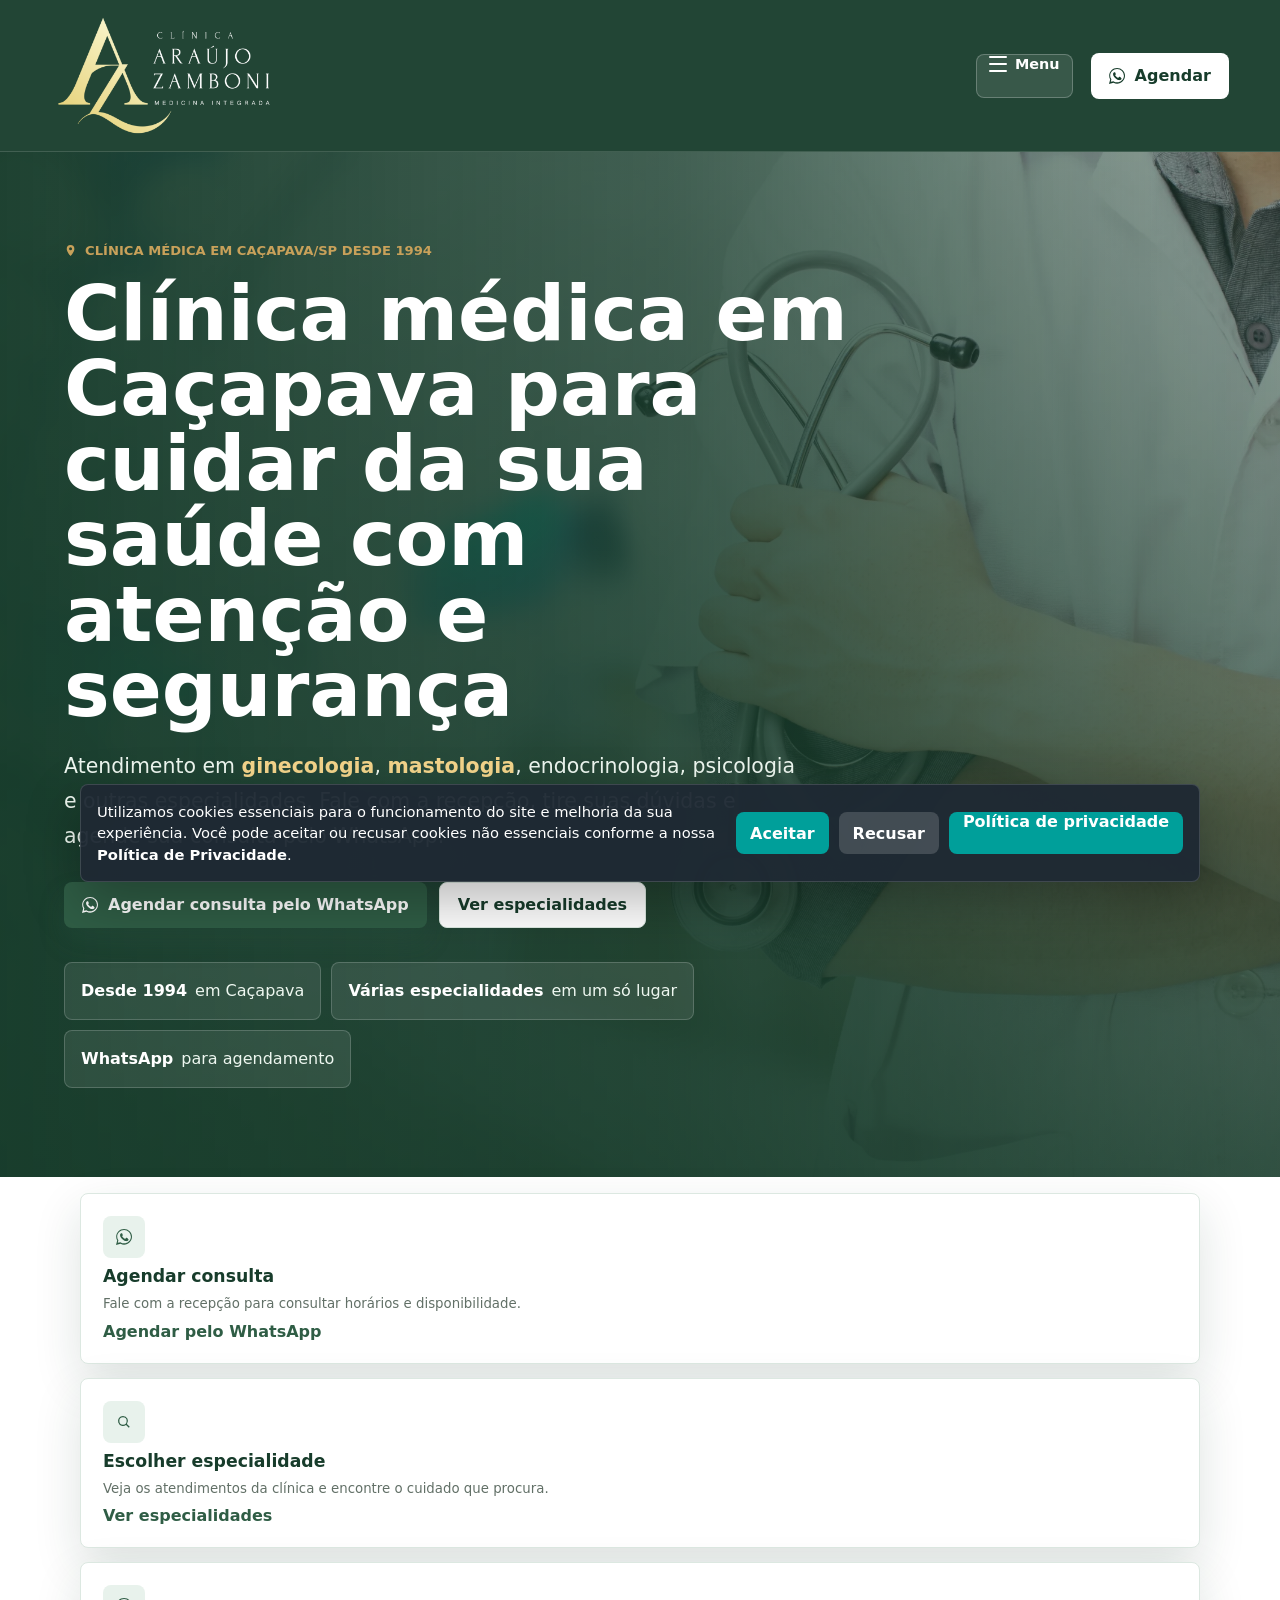
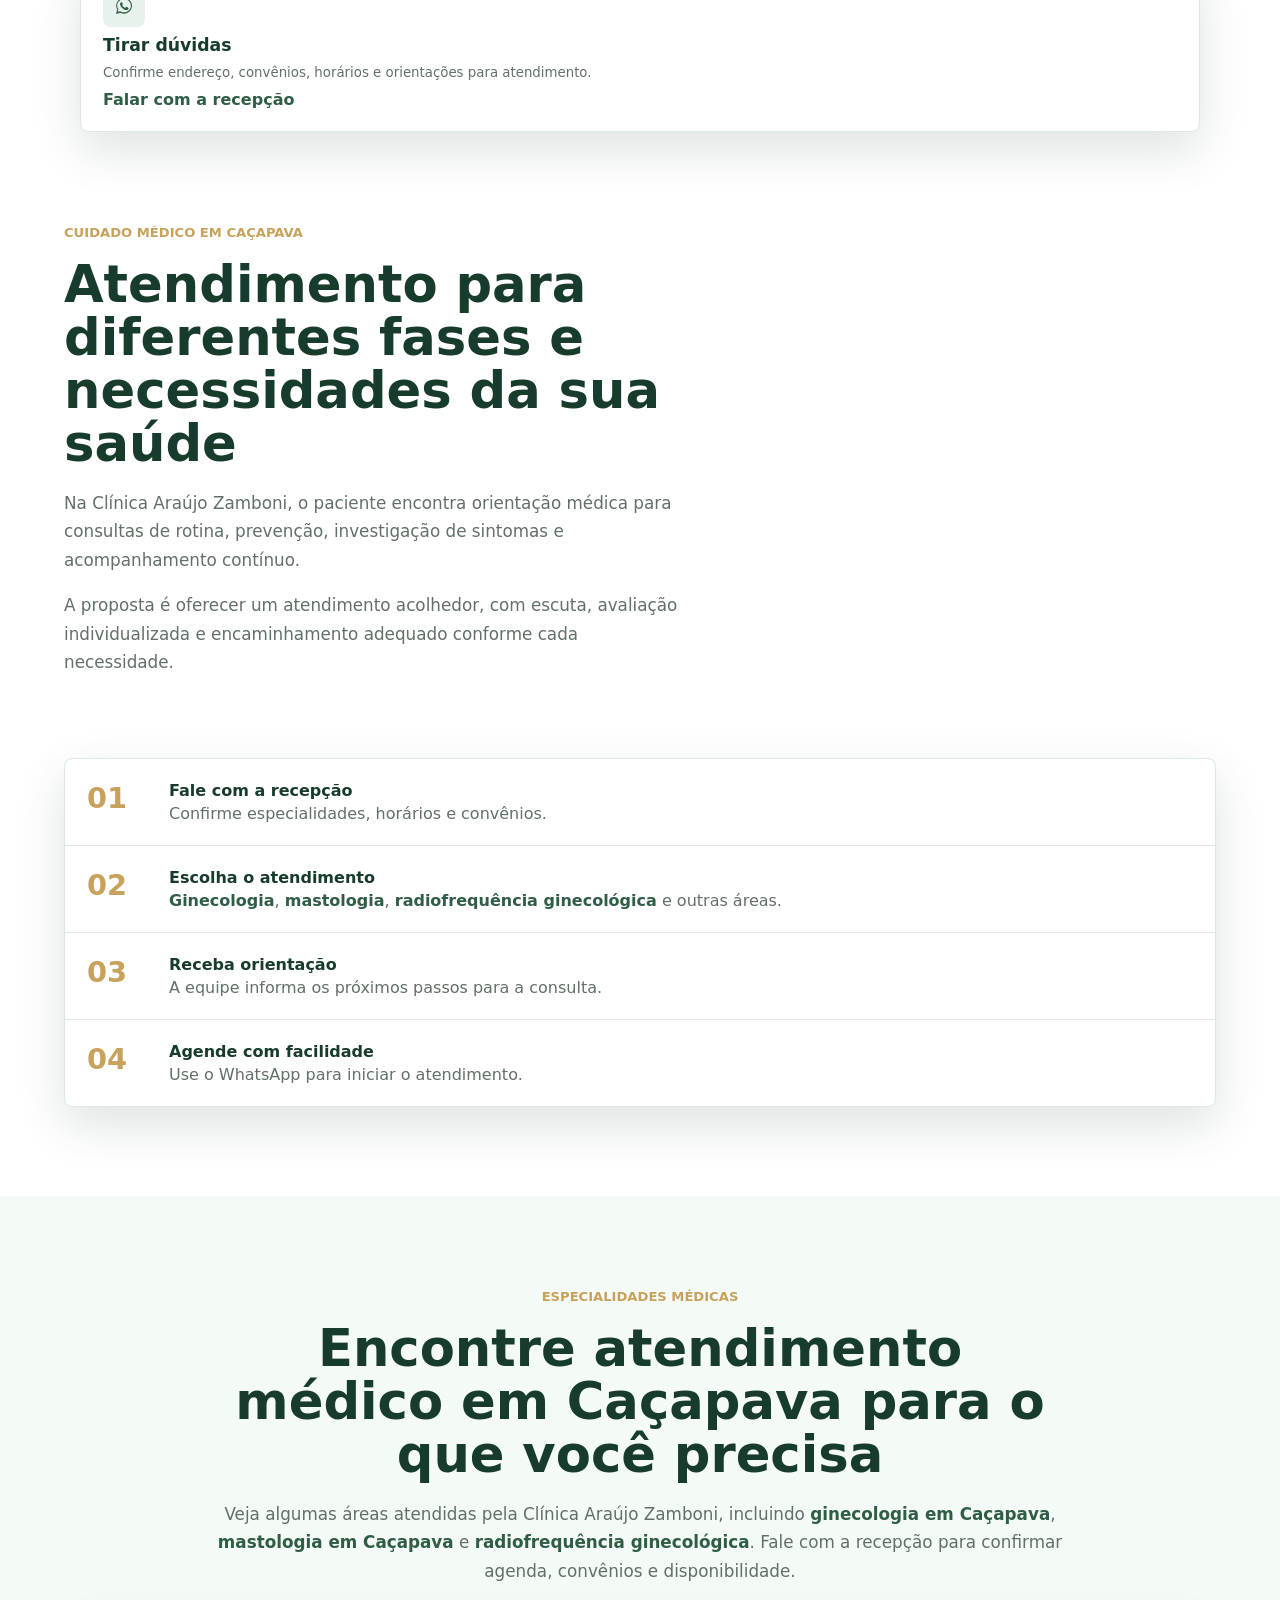
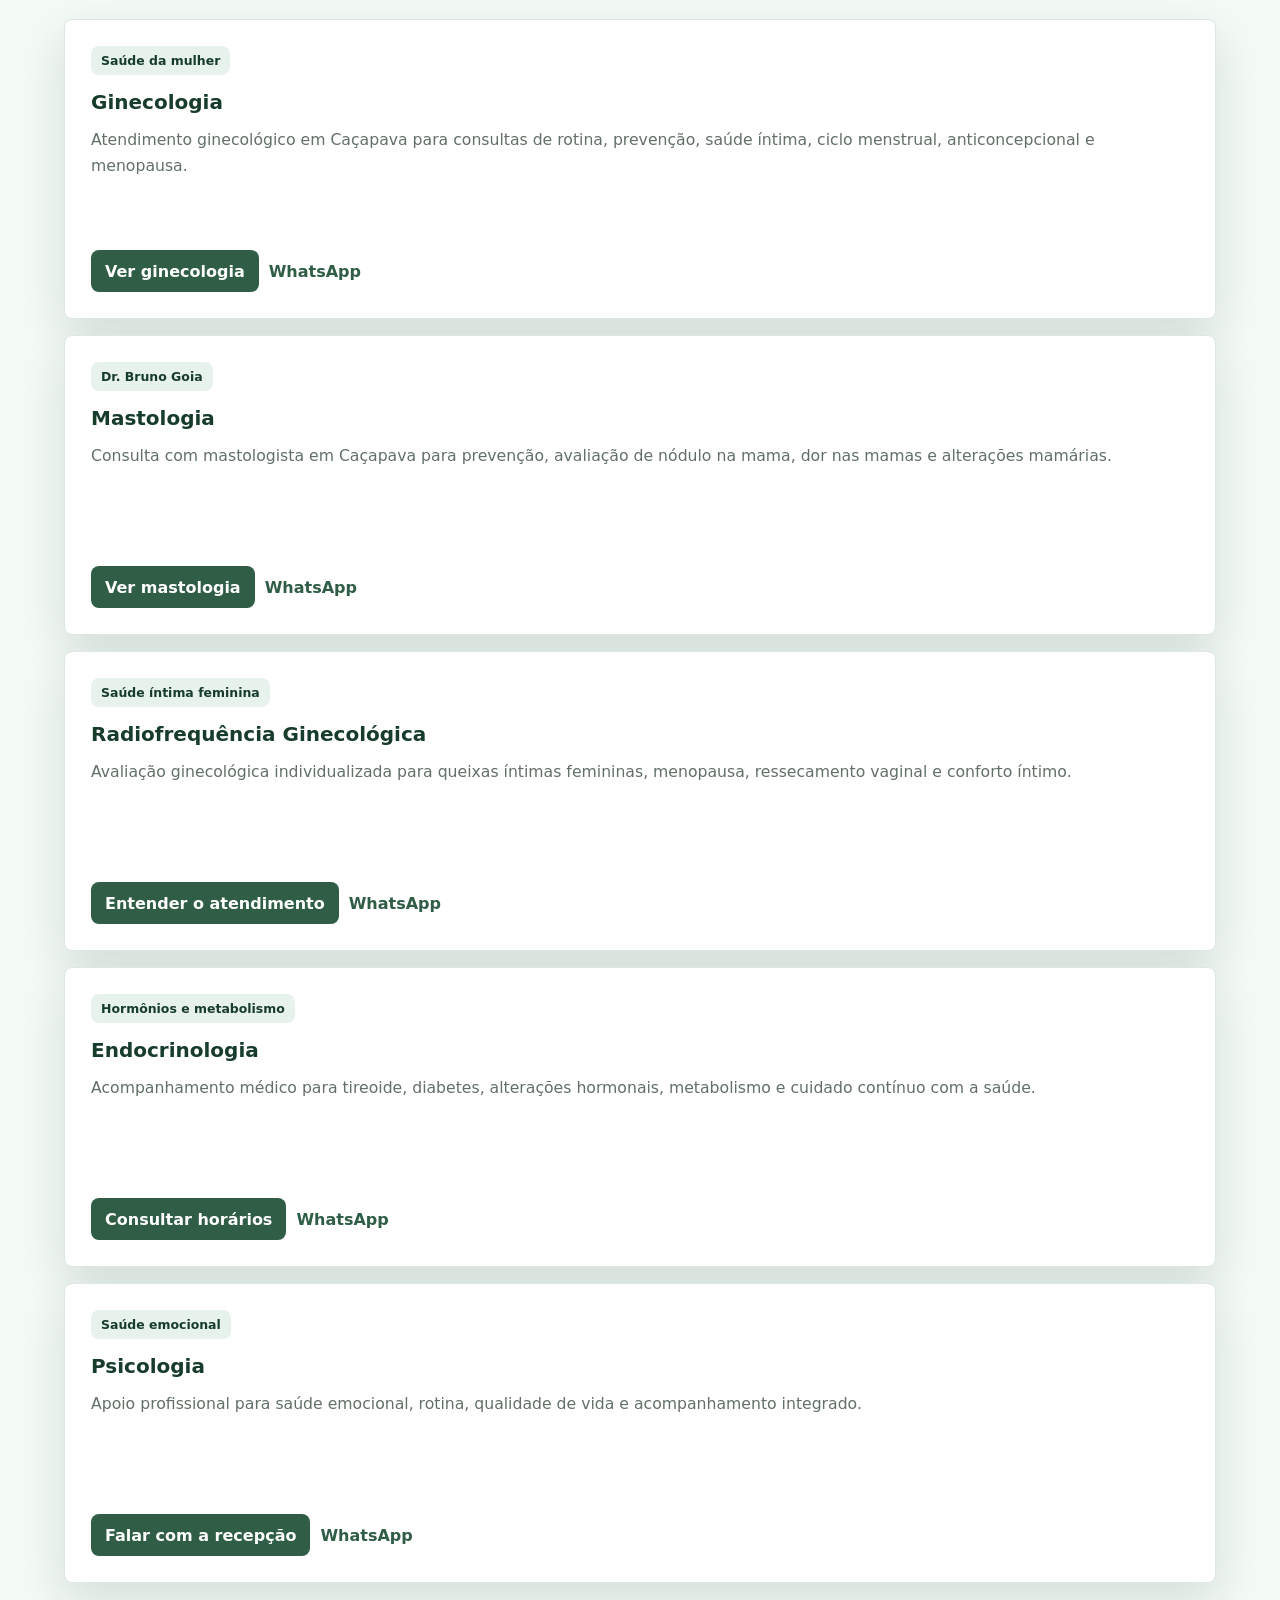
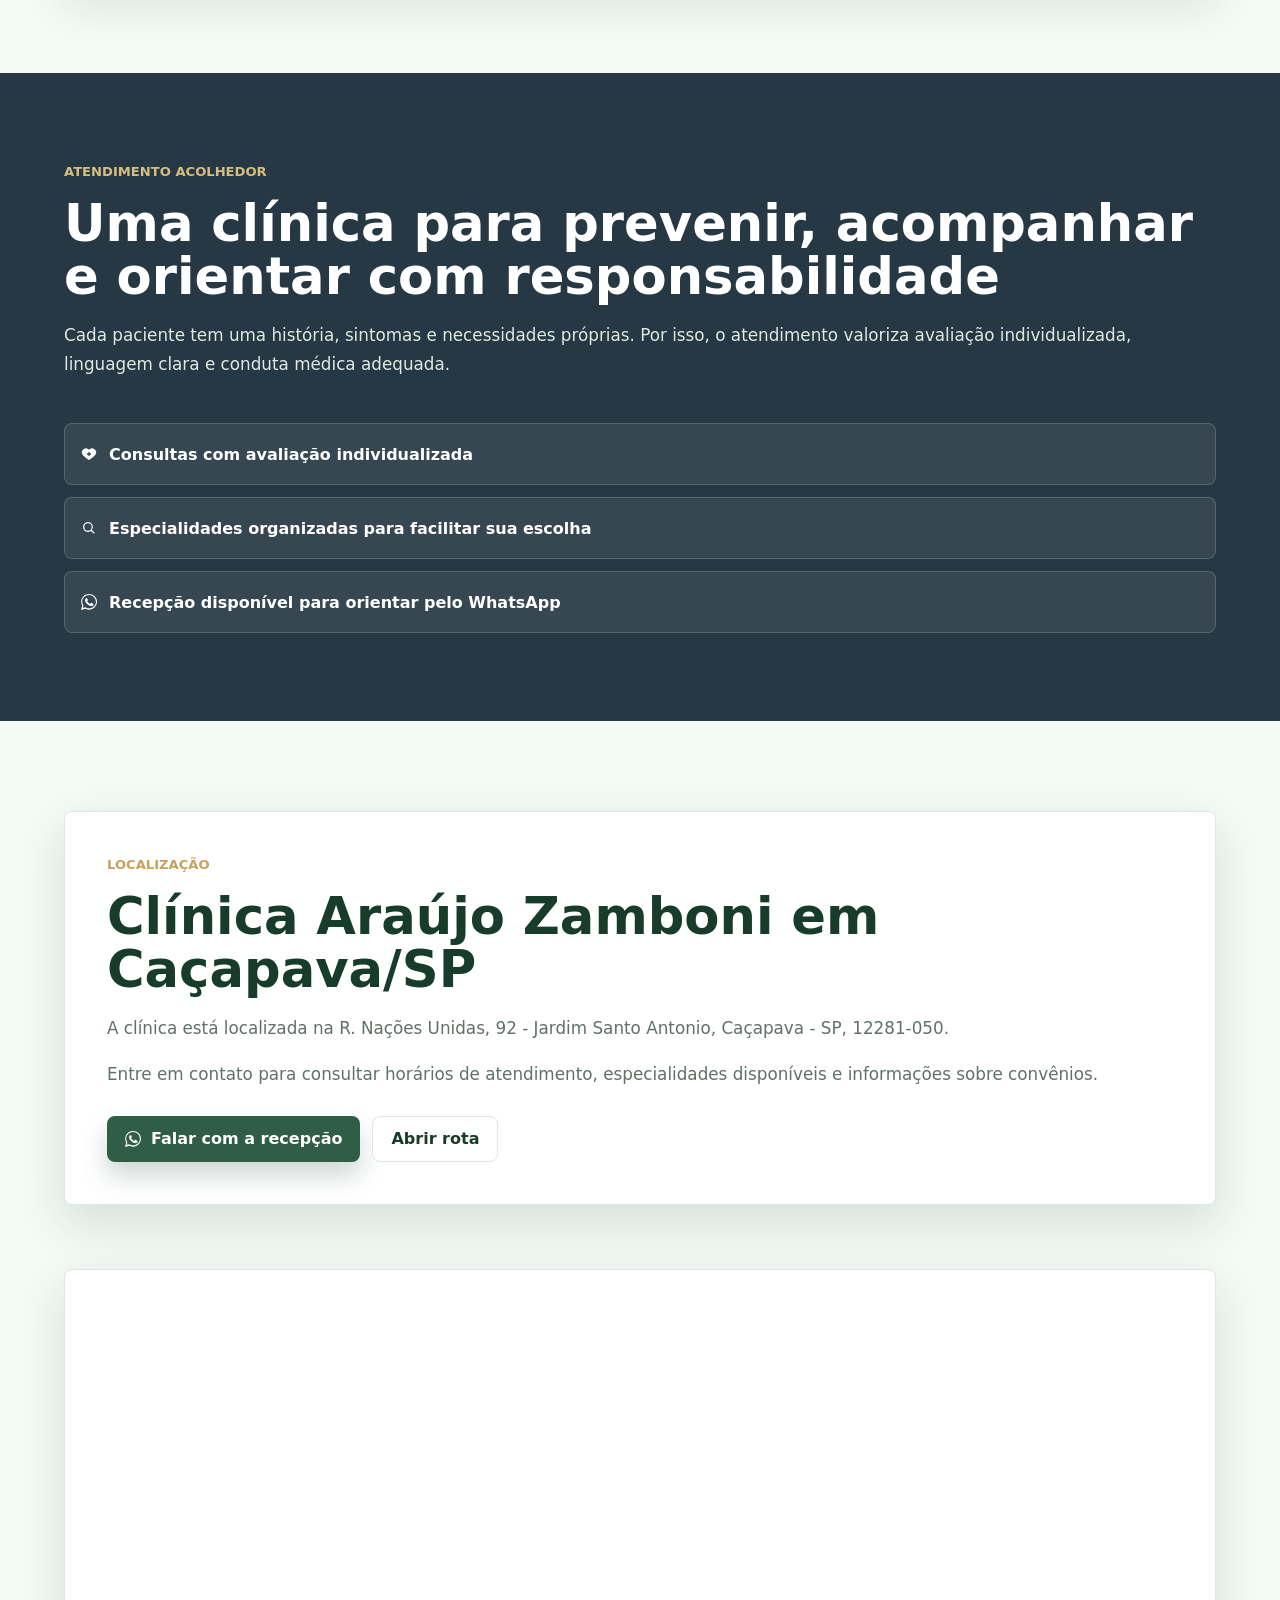
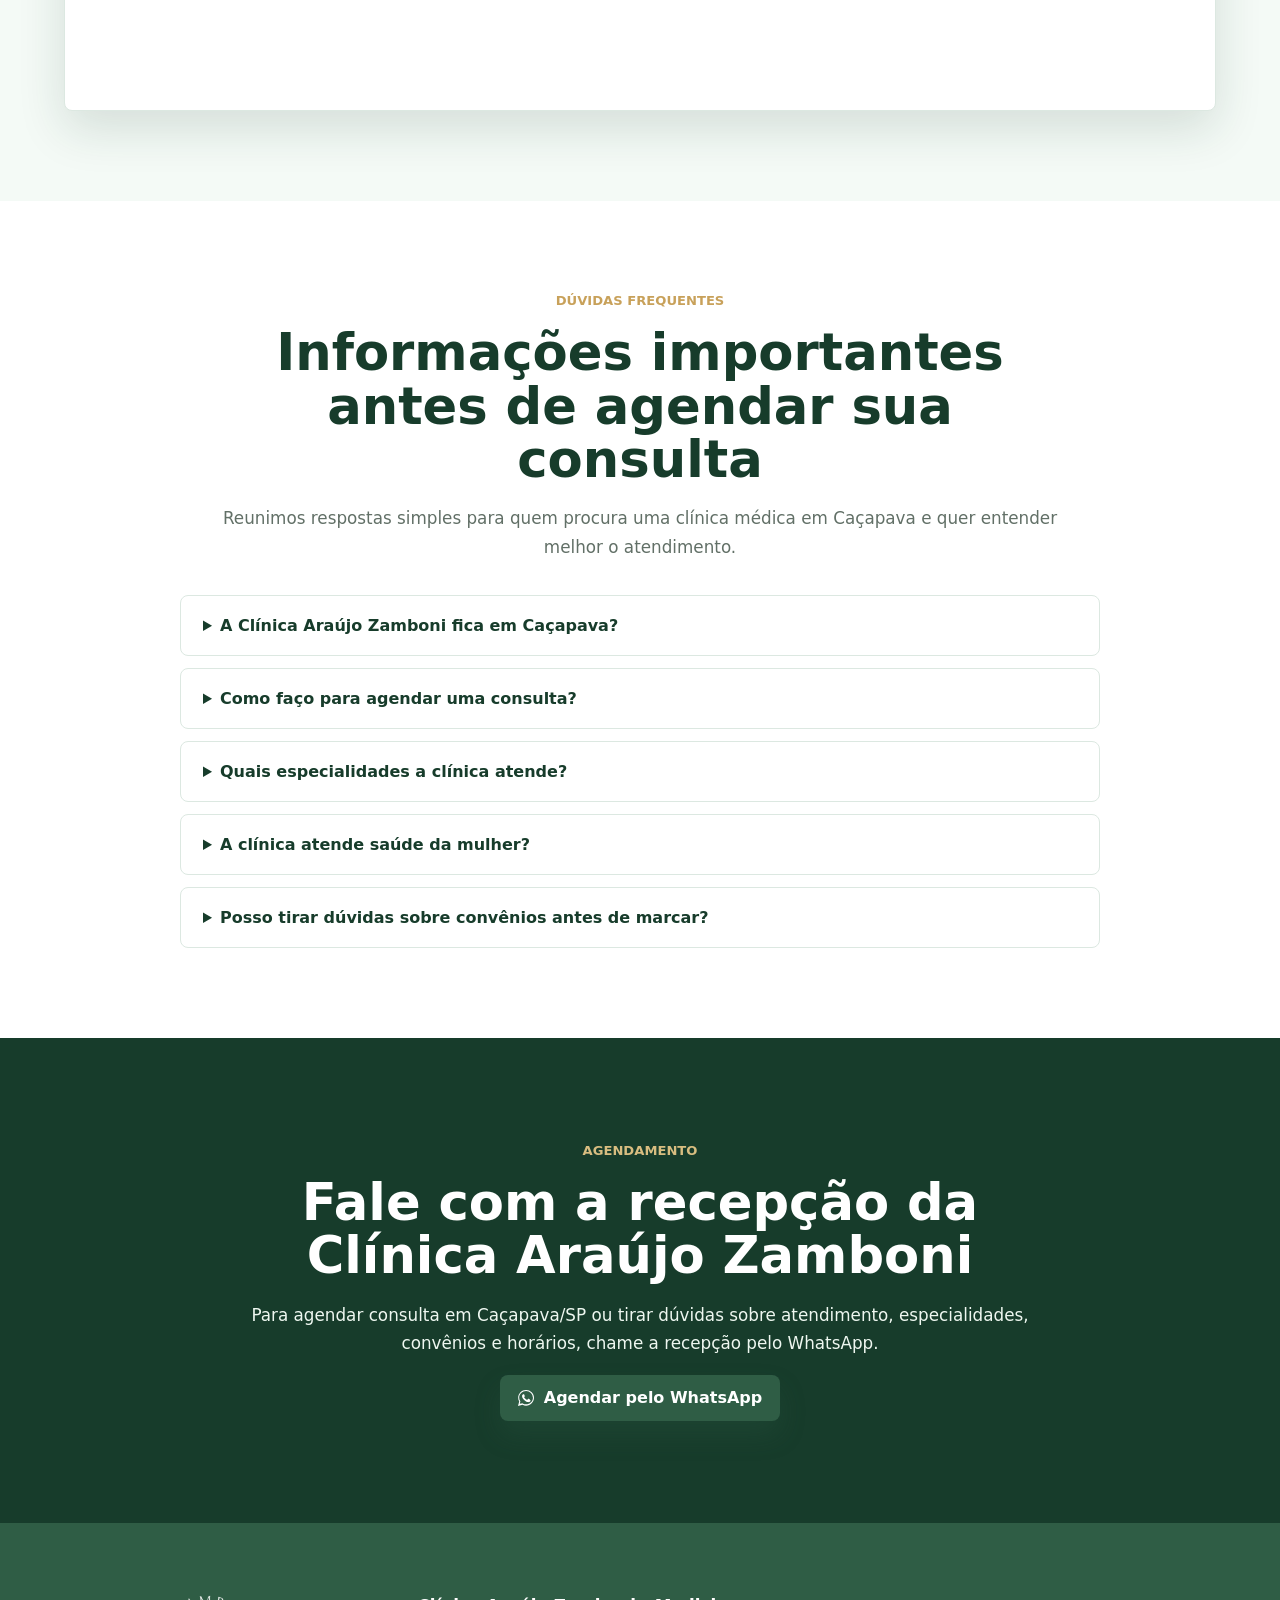
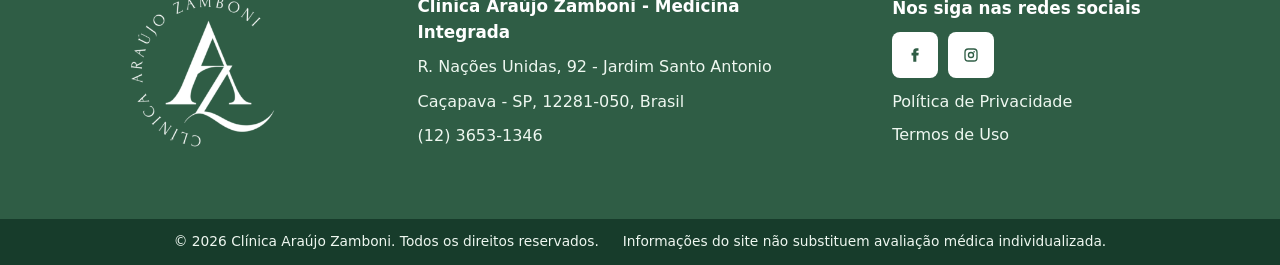
<file: index.html>
<!doctype html>
<html lang="pt-BR">
  <head>
    <meta charset="UTF-8" />
    <meta name="viewport" content="width=device-width, initial-scale=1.0" />
    <title>Clínica Médica em Caçapava | Araújo Zamboni</title>
    <meta name="description" content="Clínica médica em Caçapava/SP com atendimento em ginecologia, mastologia, endocrinologia, psicologia e outras especialidades. Agende pelo WhatsApp." />
    <link rel="canonical" href="https://clinicaraujozamboni.com.br/" />
    <meta property="og:title" content="Clínica Médica em Caçapava | Araújo Zamboni" />
    <meta property="og:description" content="Clínica médica em Caçapava/SP com atendimento em ginecologia, mastologia, endocrinologia, psicologia e outras especialidades. Agende pelo WhatsApp." />
    <meta property="og:type" content="website" />
    <meta property="og:image" content="https://clinicaraujozamboni.com.br/assets/caz-logo-horizontal.png" />
    <link rel="stylesheet" href="/src/styles.css?v=20261019-submenu" />
    <script type="application/ld+json">
      {
        "@context": "https://schema.org",
        "@type": "MedicalClinic",
        "name": "Clínica Araújo Zamboni",
        "url": "https://clinicaraujozamboni.com.br/",
        "image": "https://clinicaraujozamboni.com.br/assets/caz-logo-horizontal.png",
        "telephone": "+55 12 3653-1346",
        "address": {
          "@type": "PostalAddress",
          "streetAddress": "R. Nações Unidas, 92 - Jardim Santo Antonio",
          "addressLocality": "Caçapava",
          "addressRegion": "SP",
          "postalCode": "12281-050",
          "addressCountry": "BR"
        },
        "medicalSpecialty": [
          "Gynecologic",
          "Dermatology",
          "Endocrinology",
          "Nutrition",
          "Psychology"
        ],
        "areaServed": "Caçapava/SP"
      }
    </script>
      <meta property="og:url" content="https://clinicaraujozamboni.com.br/" />
  </head>
  <body>
    <div id="app"></div>
    <script type="module" src="/src/main.js?v=20261023-remove-derm-nutri"></script>
  </body>
</html>
</file>
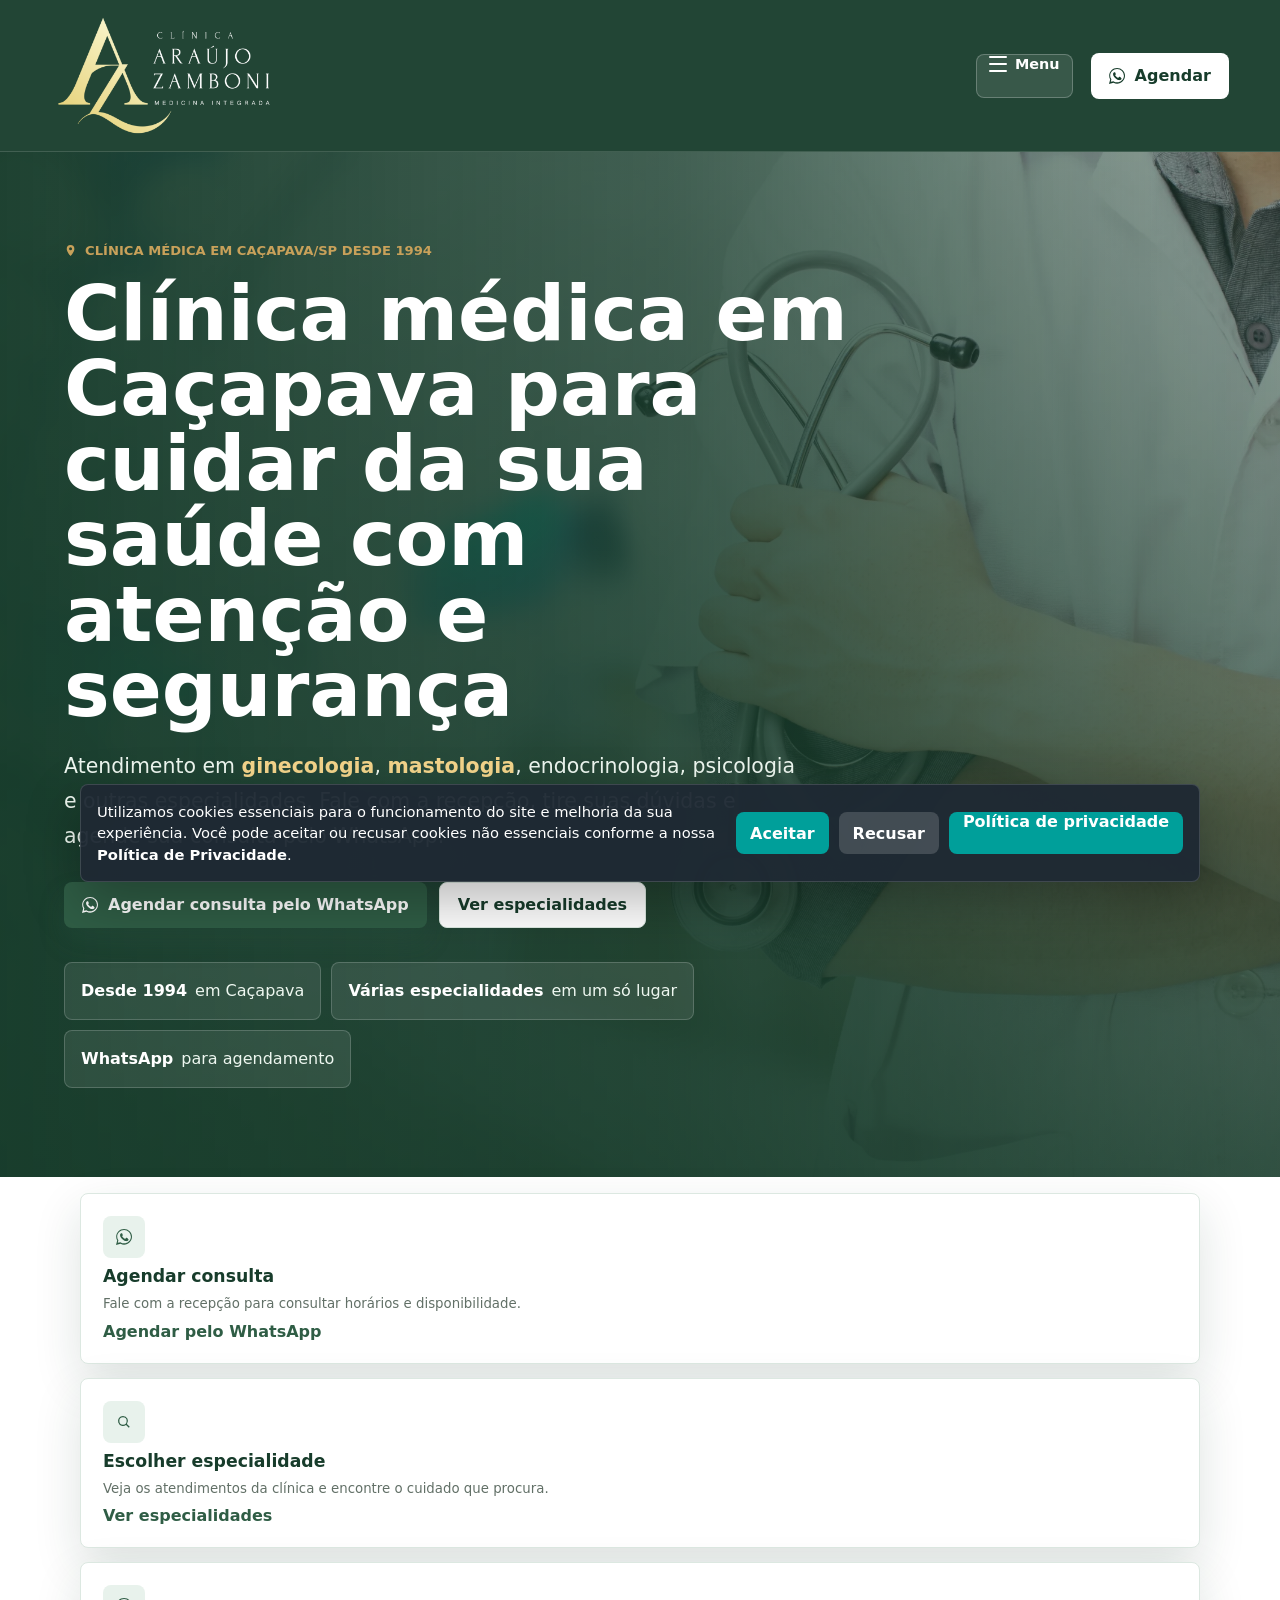
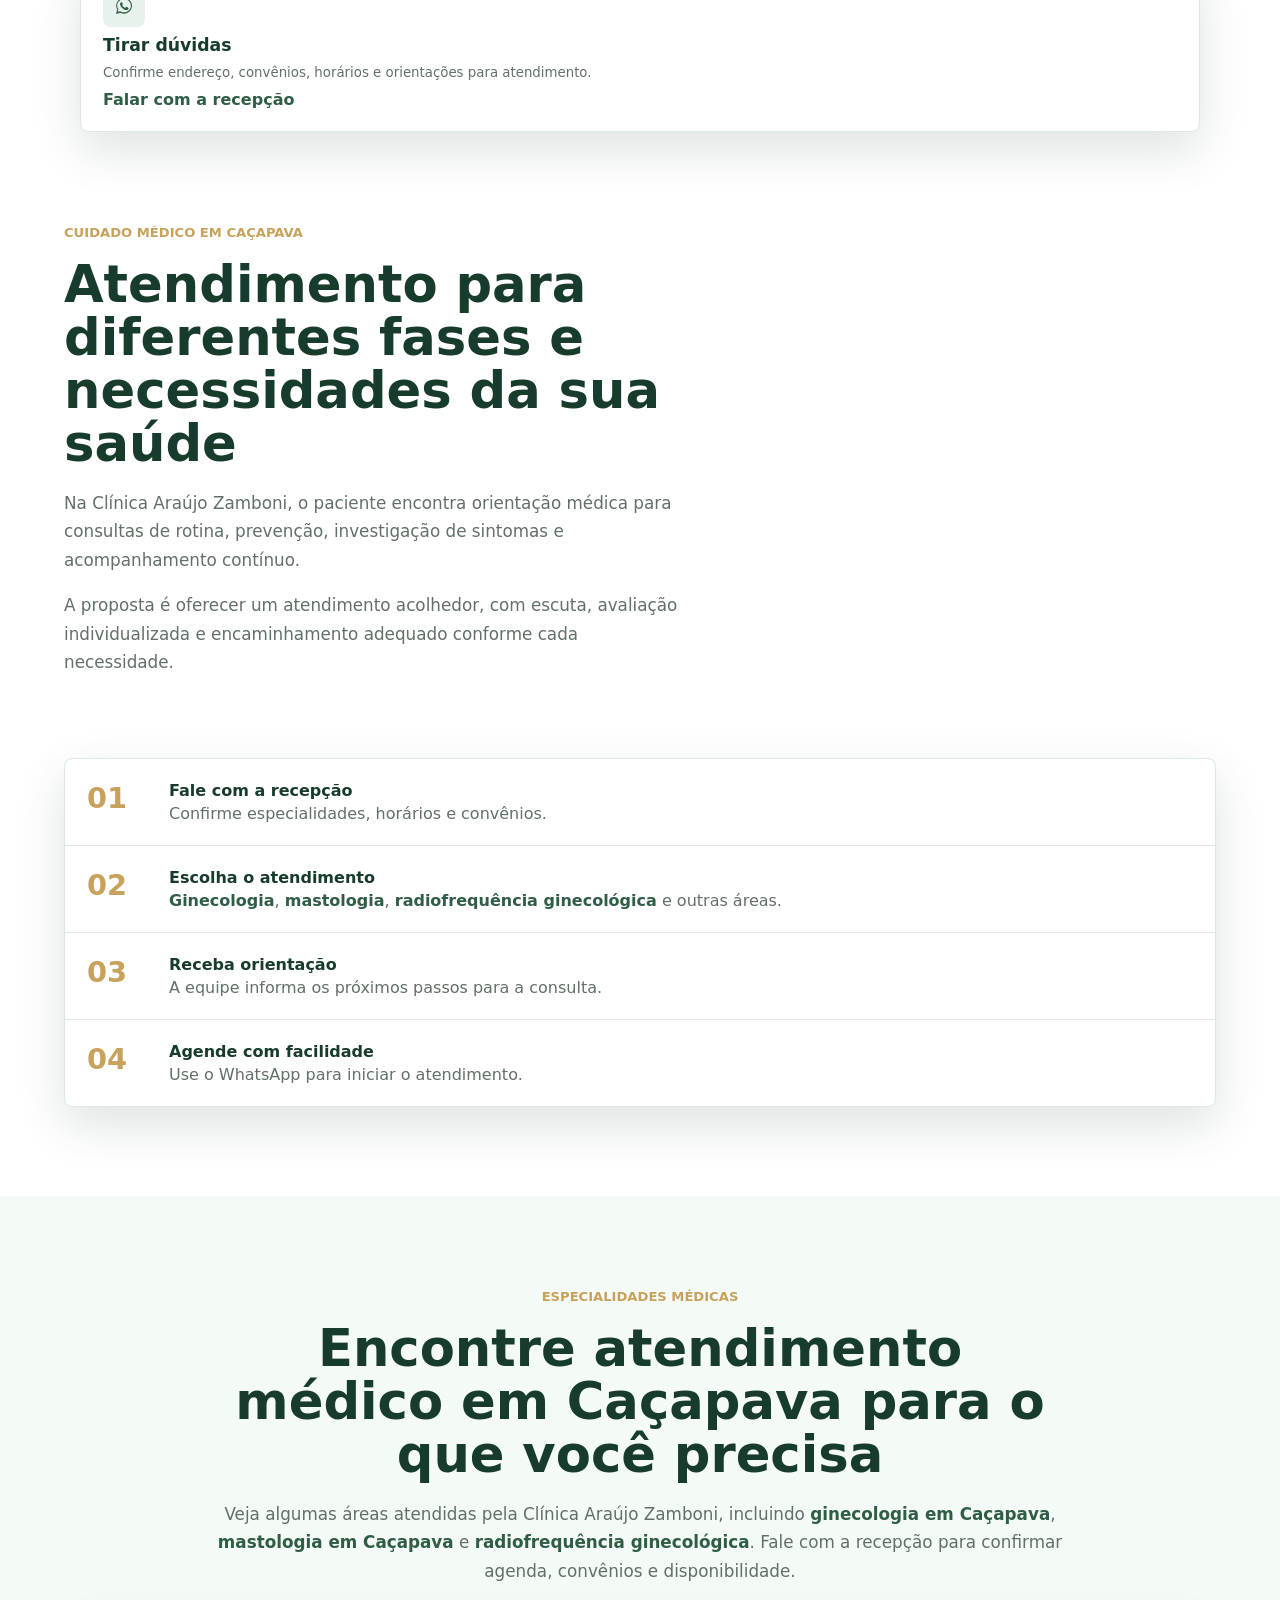
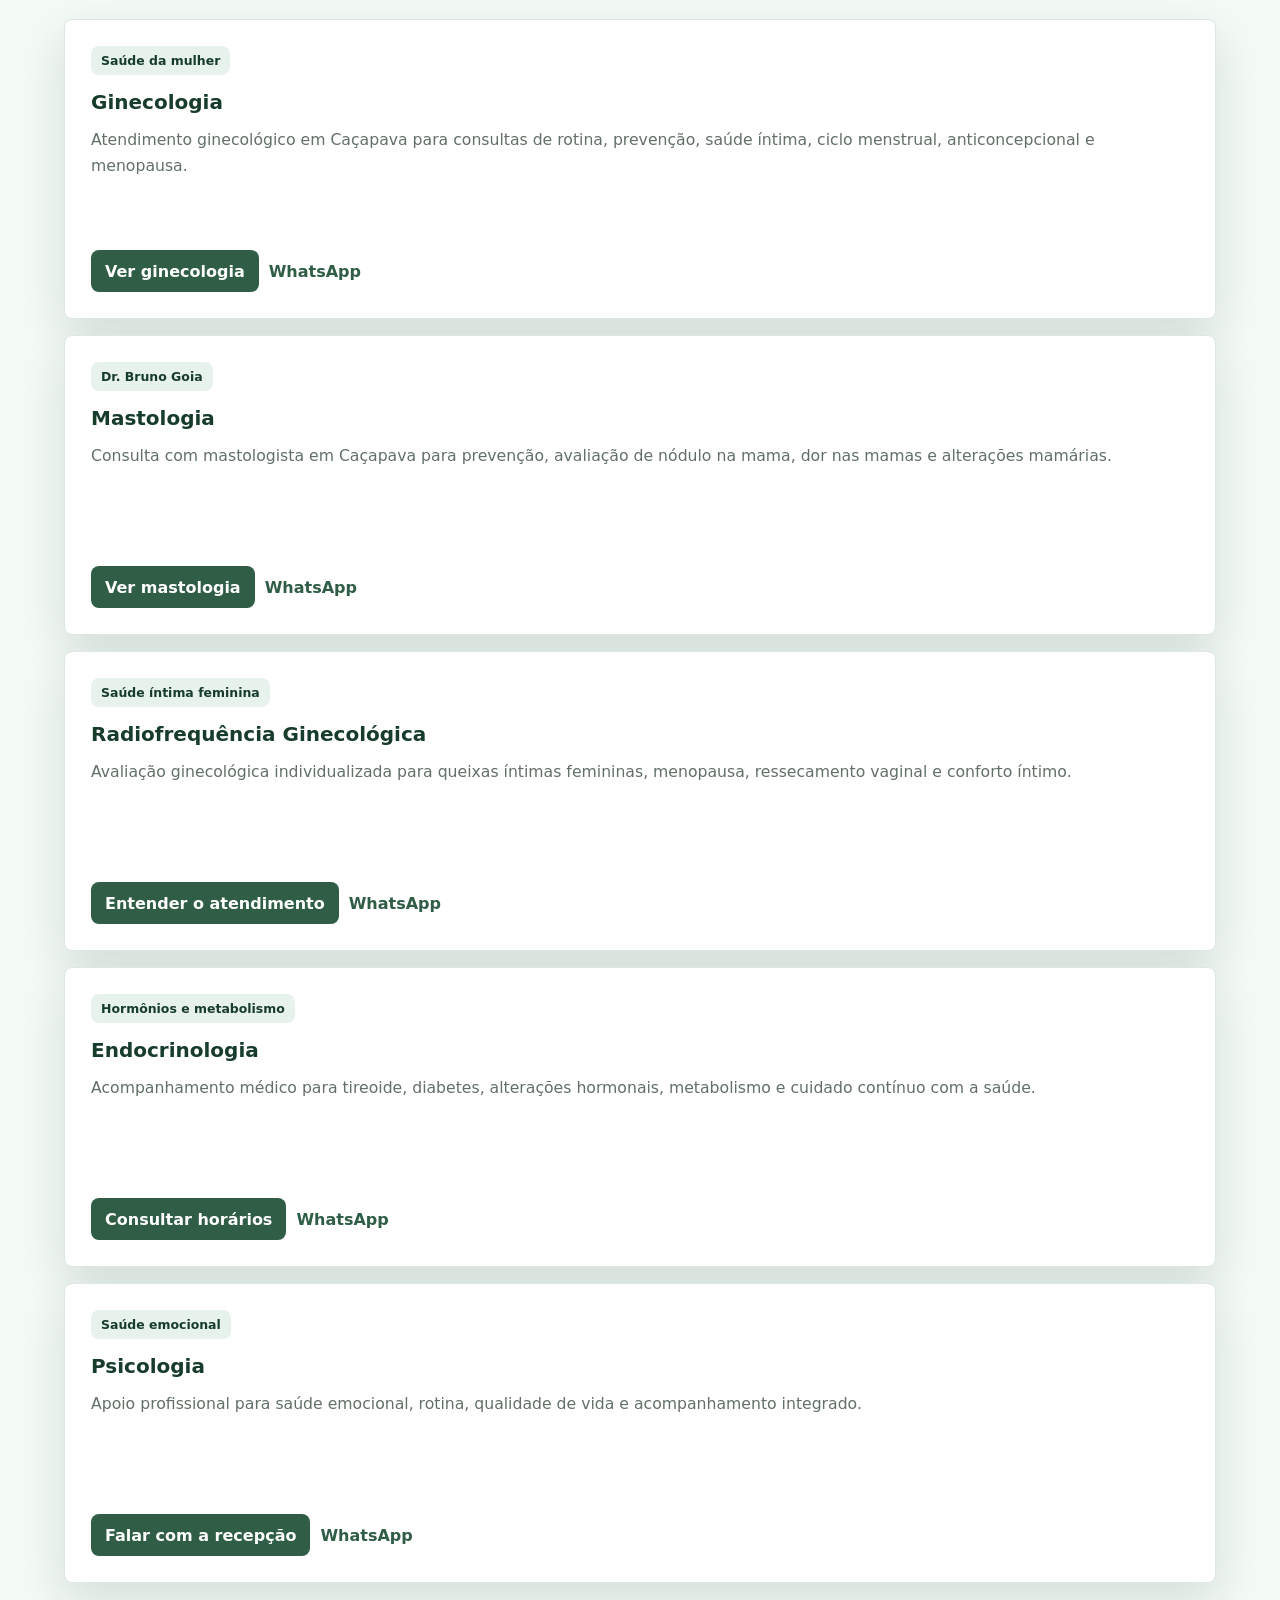
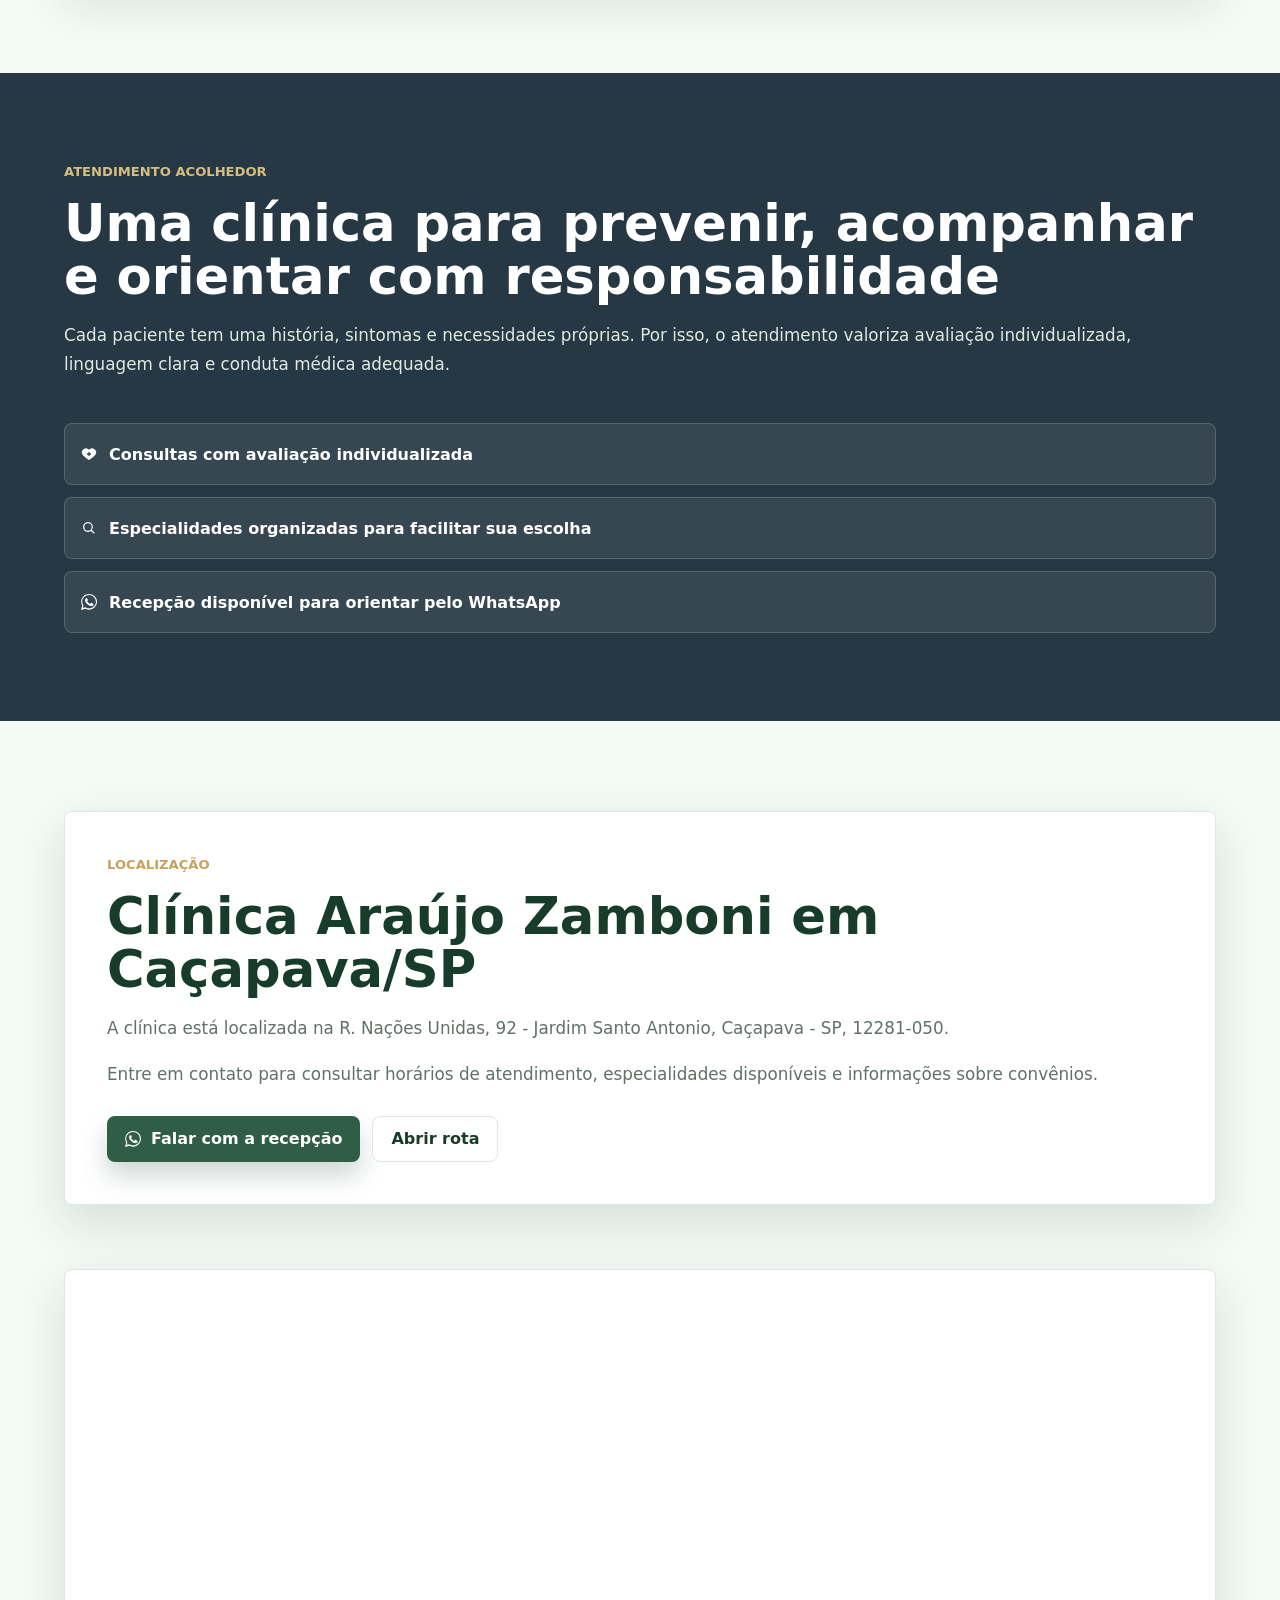
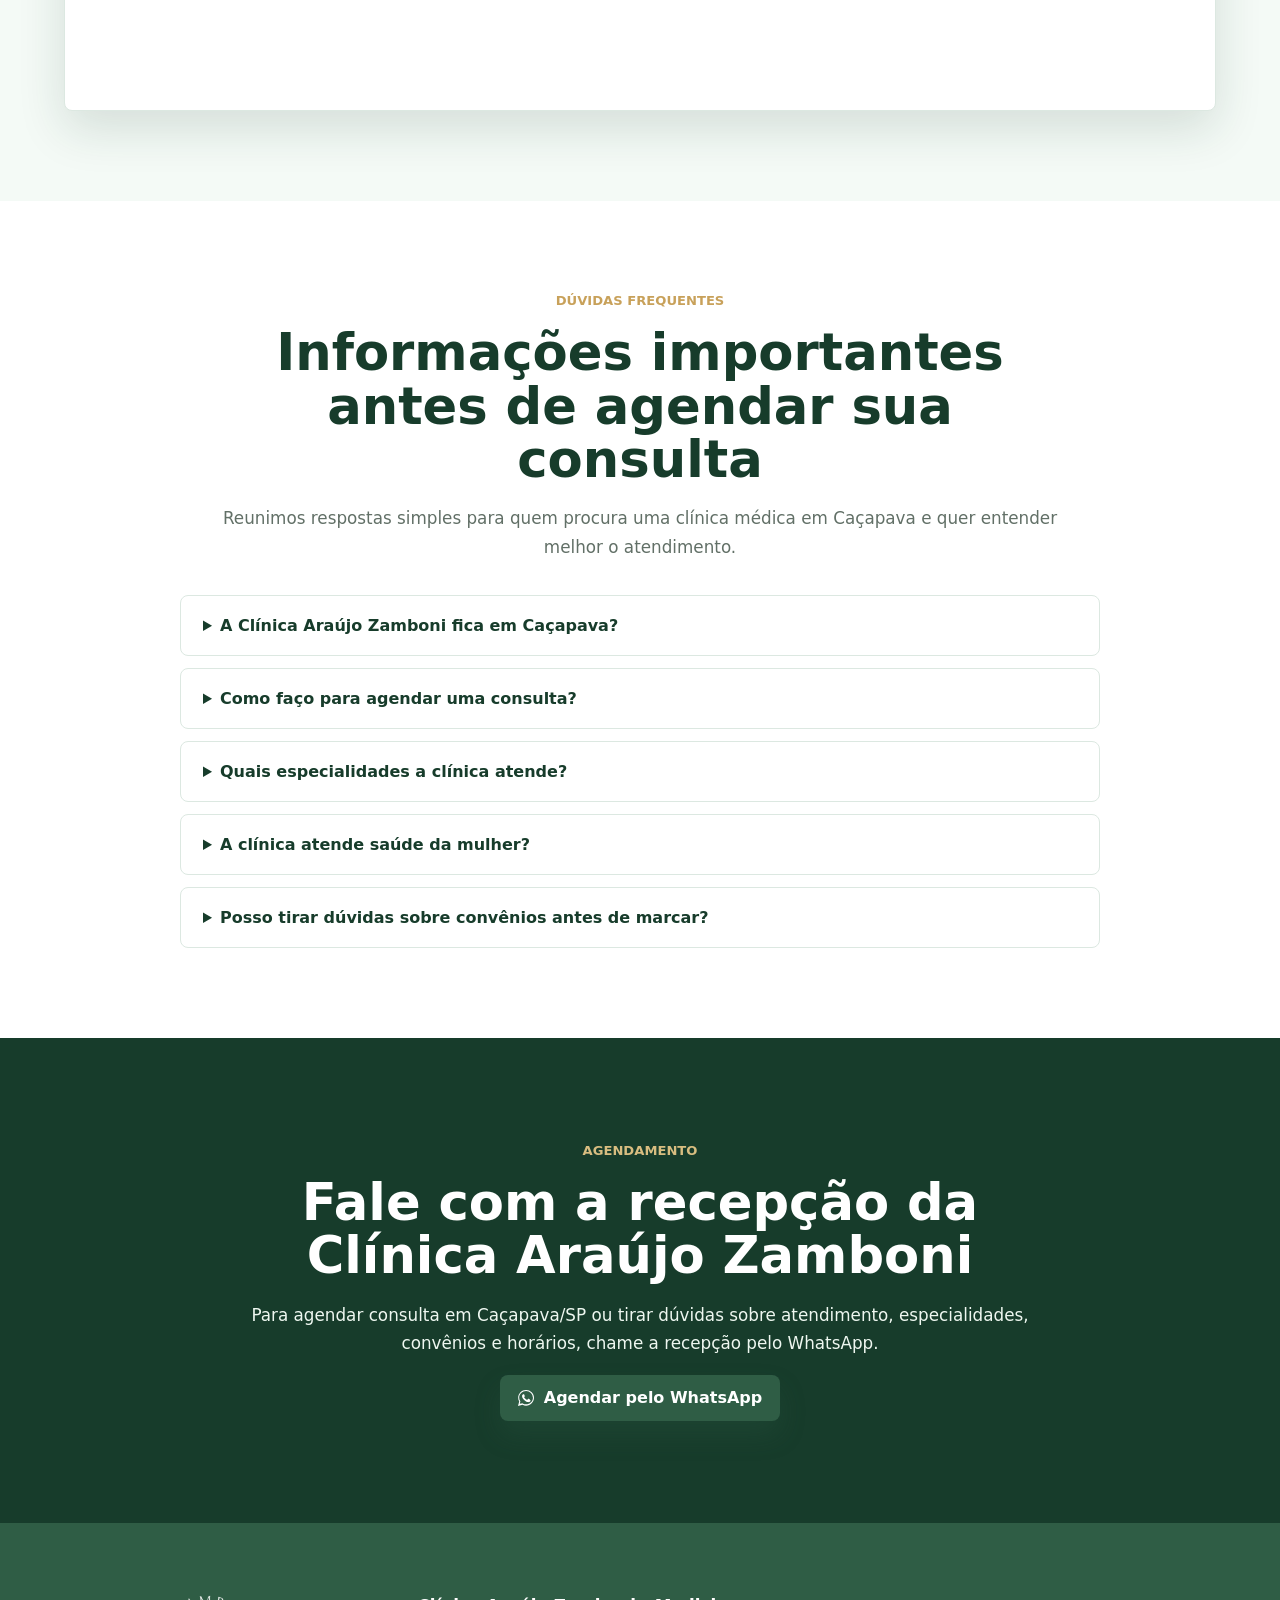
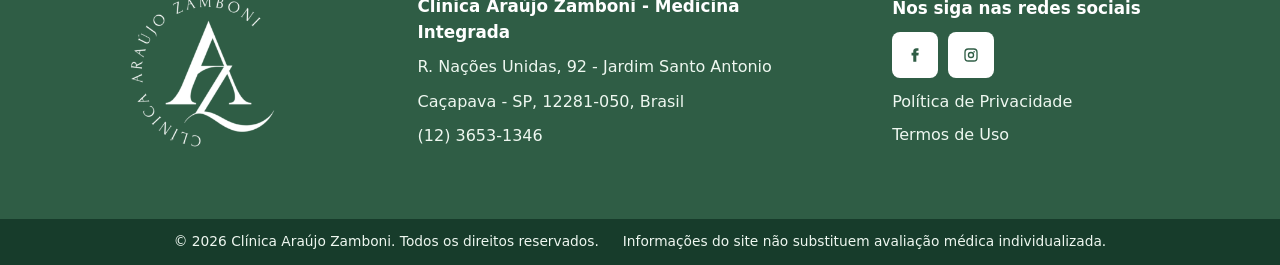
<file: endocrinologia/index.html>
<!doctype html>
<html lang="pt-BR">
  <head>
    <meta charset="UTF-8" />
    <meta name="viewport" content="width=device-width, initial-scale=1.0" />
    <title>Endocrinologista em Caçapava | Clínica Araújo Zamboni</title>
    <meta name="description" content="Atendimento especializado em endocrinologia na Clínica Araújo Zamboni, em Caçapava/SP, com cuidado individualizado. Agende pelo WhatsApp." />
    <link rel="canonical" href="https://clinicaraujozamboni.com.br/endocrinologia/" />
    <meta property="og:title" content="Endocrinologista em Caçapava | Clínica Araújo Zamboni" />
    <meta property="og:description" content="Atendimento especializado em endocrinologia na Clínica Araújo Zamboni, em Caçapava/SP, com cuidado individualizado. Agende pelo WhatsApp." />
    <meta property="og:type" content="website" />
    <meta property="og:image" content="https://clinicaraujozamboni.com.br/assets/caz-logo-horizontal.png" />
    <link rel="stylesheet" href="/src/styles.css?v=20261019-submenu" />
    <script type="application/ld+json">
      {
        "@context": "https://schema.org",
        "@type": "MedicalClinic",
        "name": "Clínica Araújo Zamboni",
        "url": "https://clinicaraujozamboni.com.br/",
        "image": "https://clinicaraujozamboni.com.br/assets/caz-logo-horizontal.png",
        "telephone": "+55 12 3653-1346",
        "address": {
          "@type": "PostalAddress",
          "streetAddress": "R. Nações Unidas, 92 - Jardim Santo Antonio",
          "addressLocality": "Caçapava",
          "addressRegion": "SP",
          "postalCode": "12281-050",
          "addressCountry": "BR"
        },
        "medicalSpecialty": [
          "Gynecologic",
          "Dermatology",
          "Endocrinology",
          "Nutrition",
          "Psychology"
        ],
        "areaServed": "Caçapava/SP"
      }
    </script>
      <meta property="og:url" content="https://clinicaraujozamboni.com.br/endocrinologia/" />
  </head>
  <body>
    <div id="app"></div>
    <script type="module" src="/src/main.js?v=20261023-remove-derm-nutri"></script>
  </body>
</html>
</file>
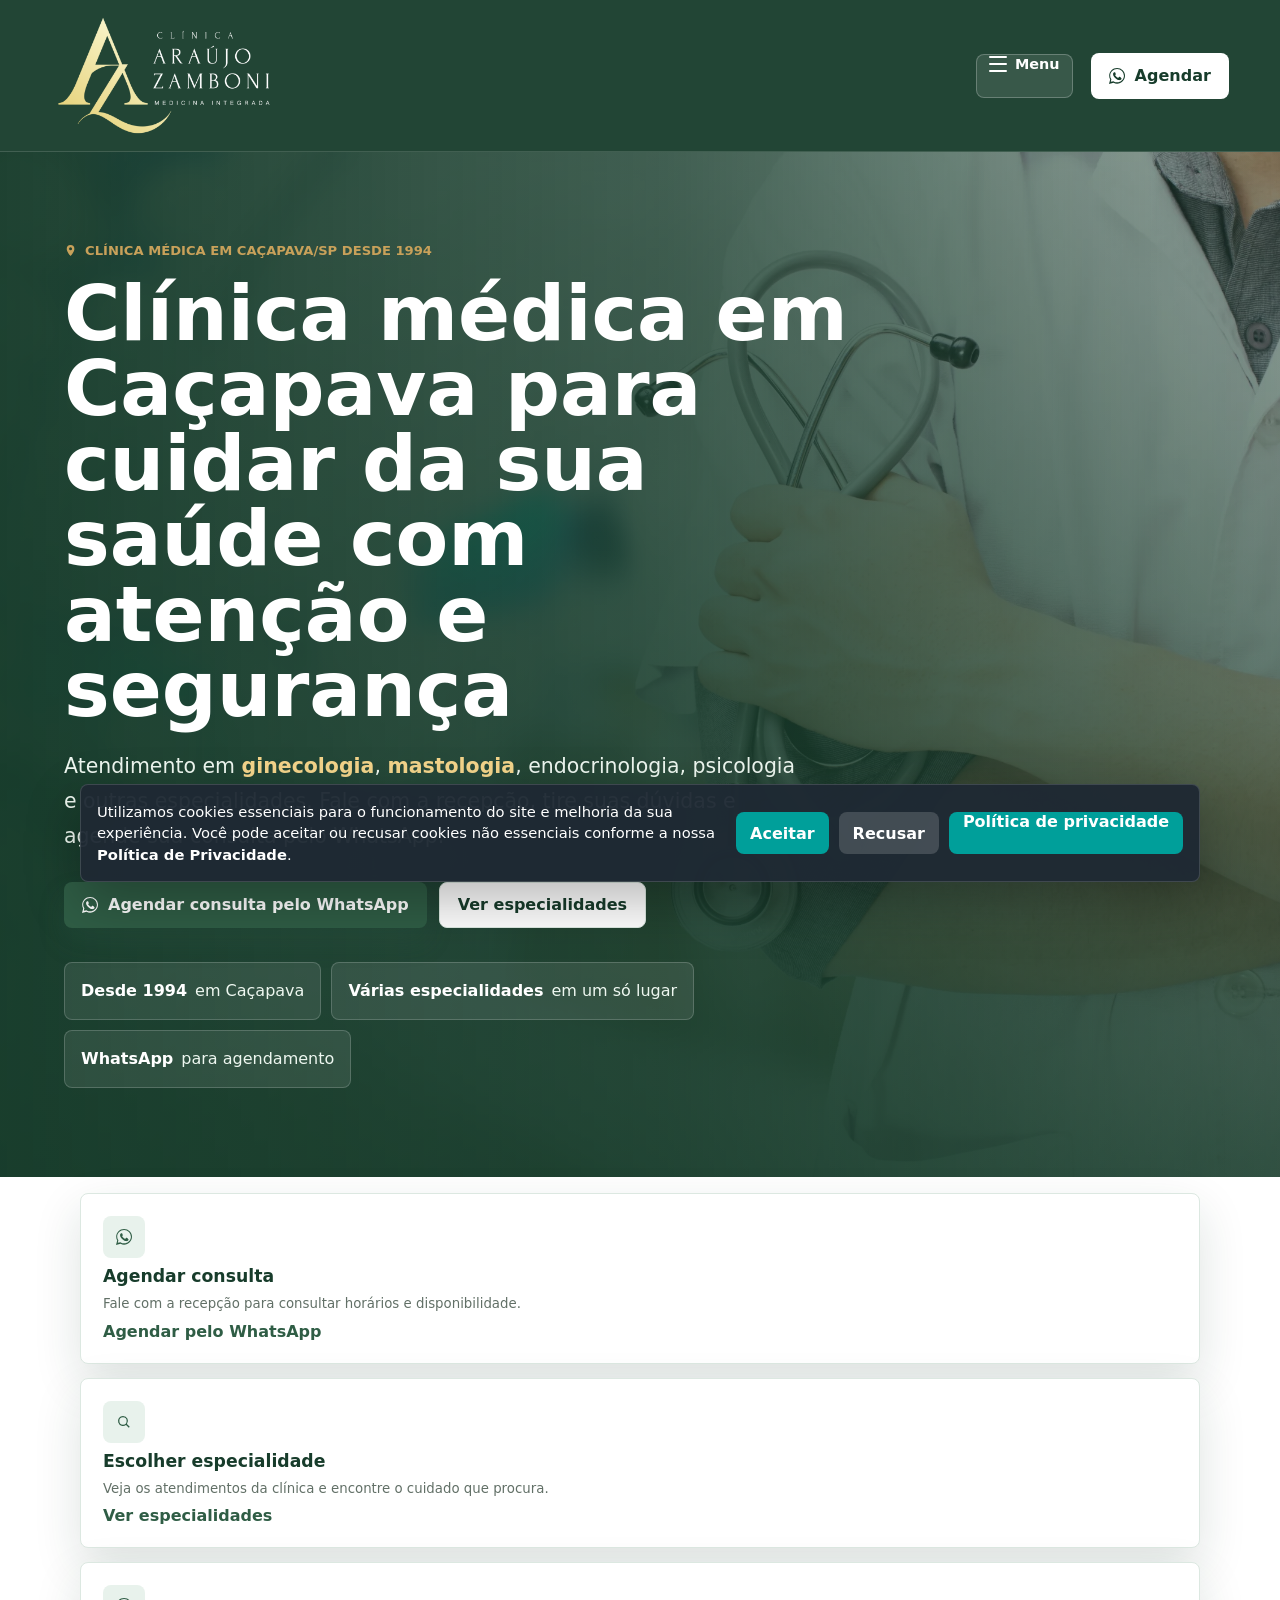
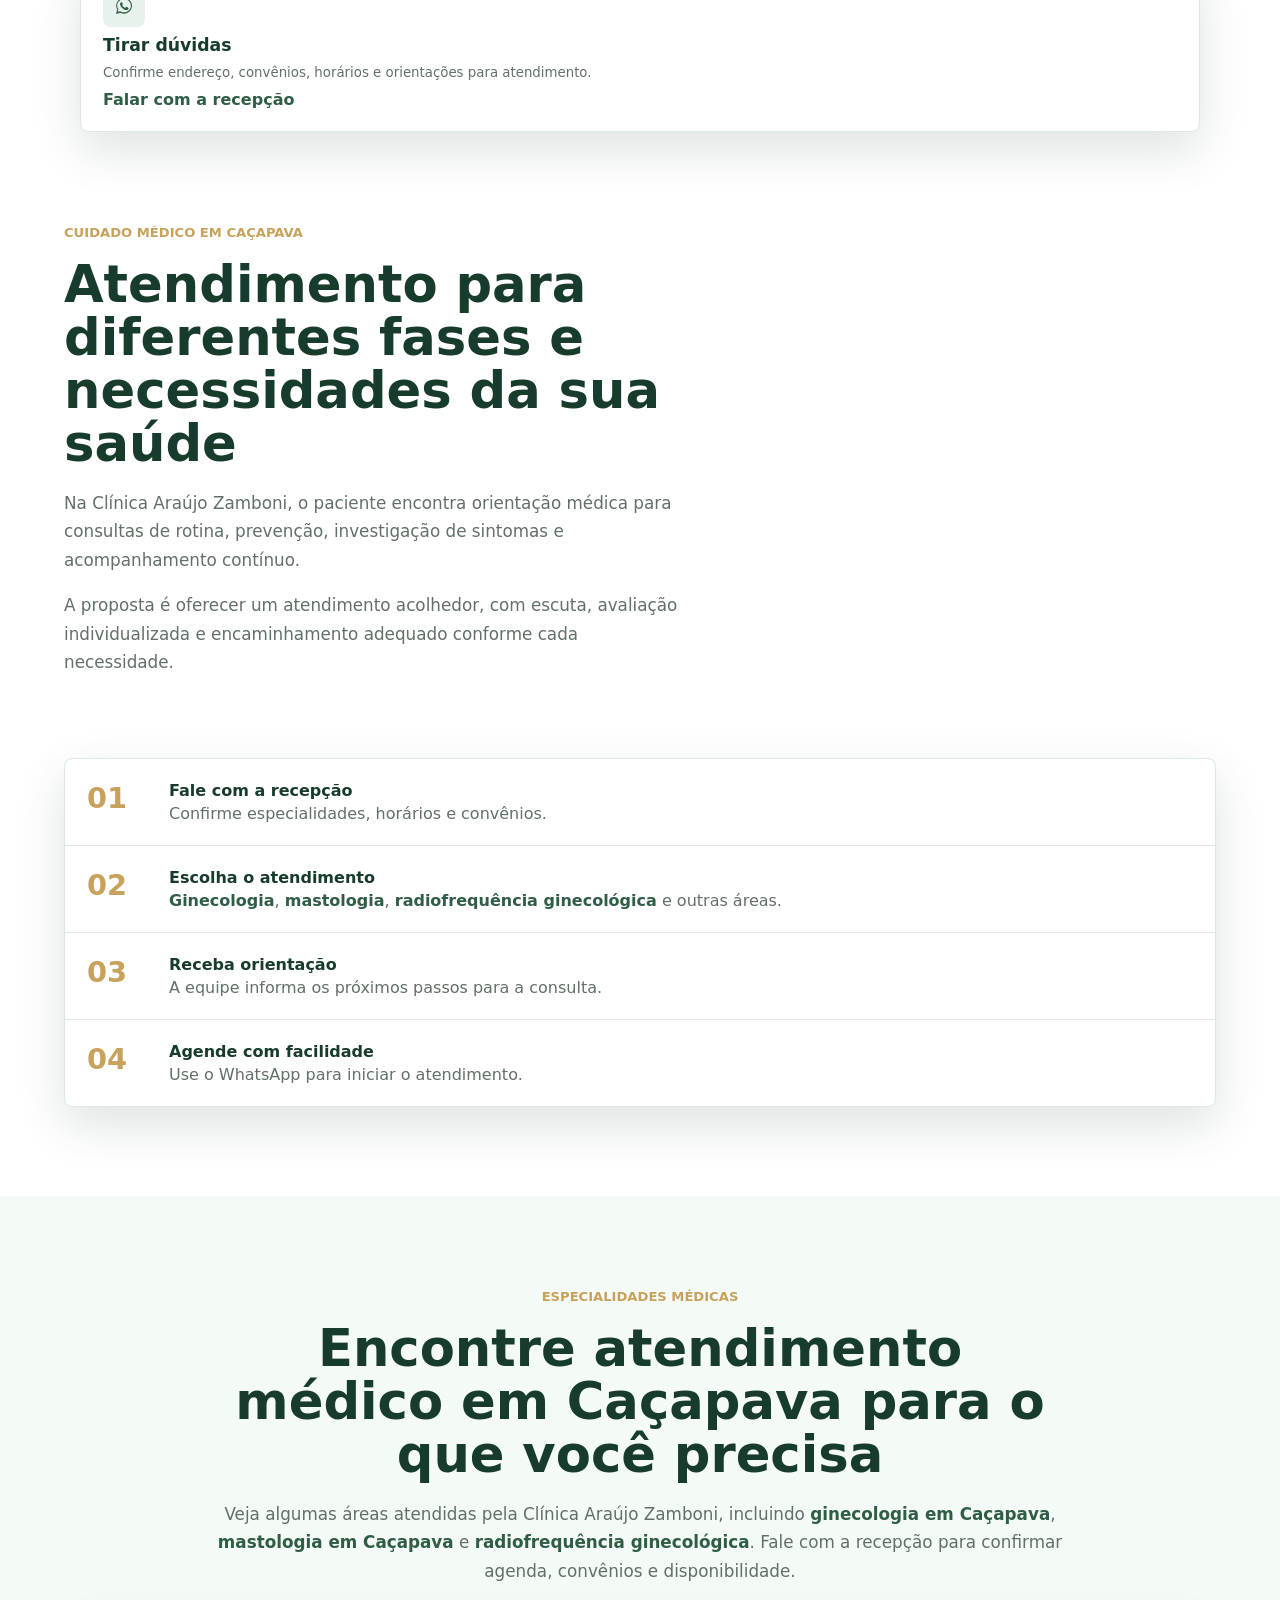
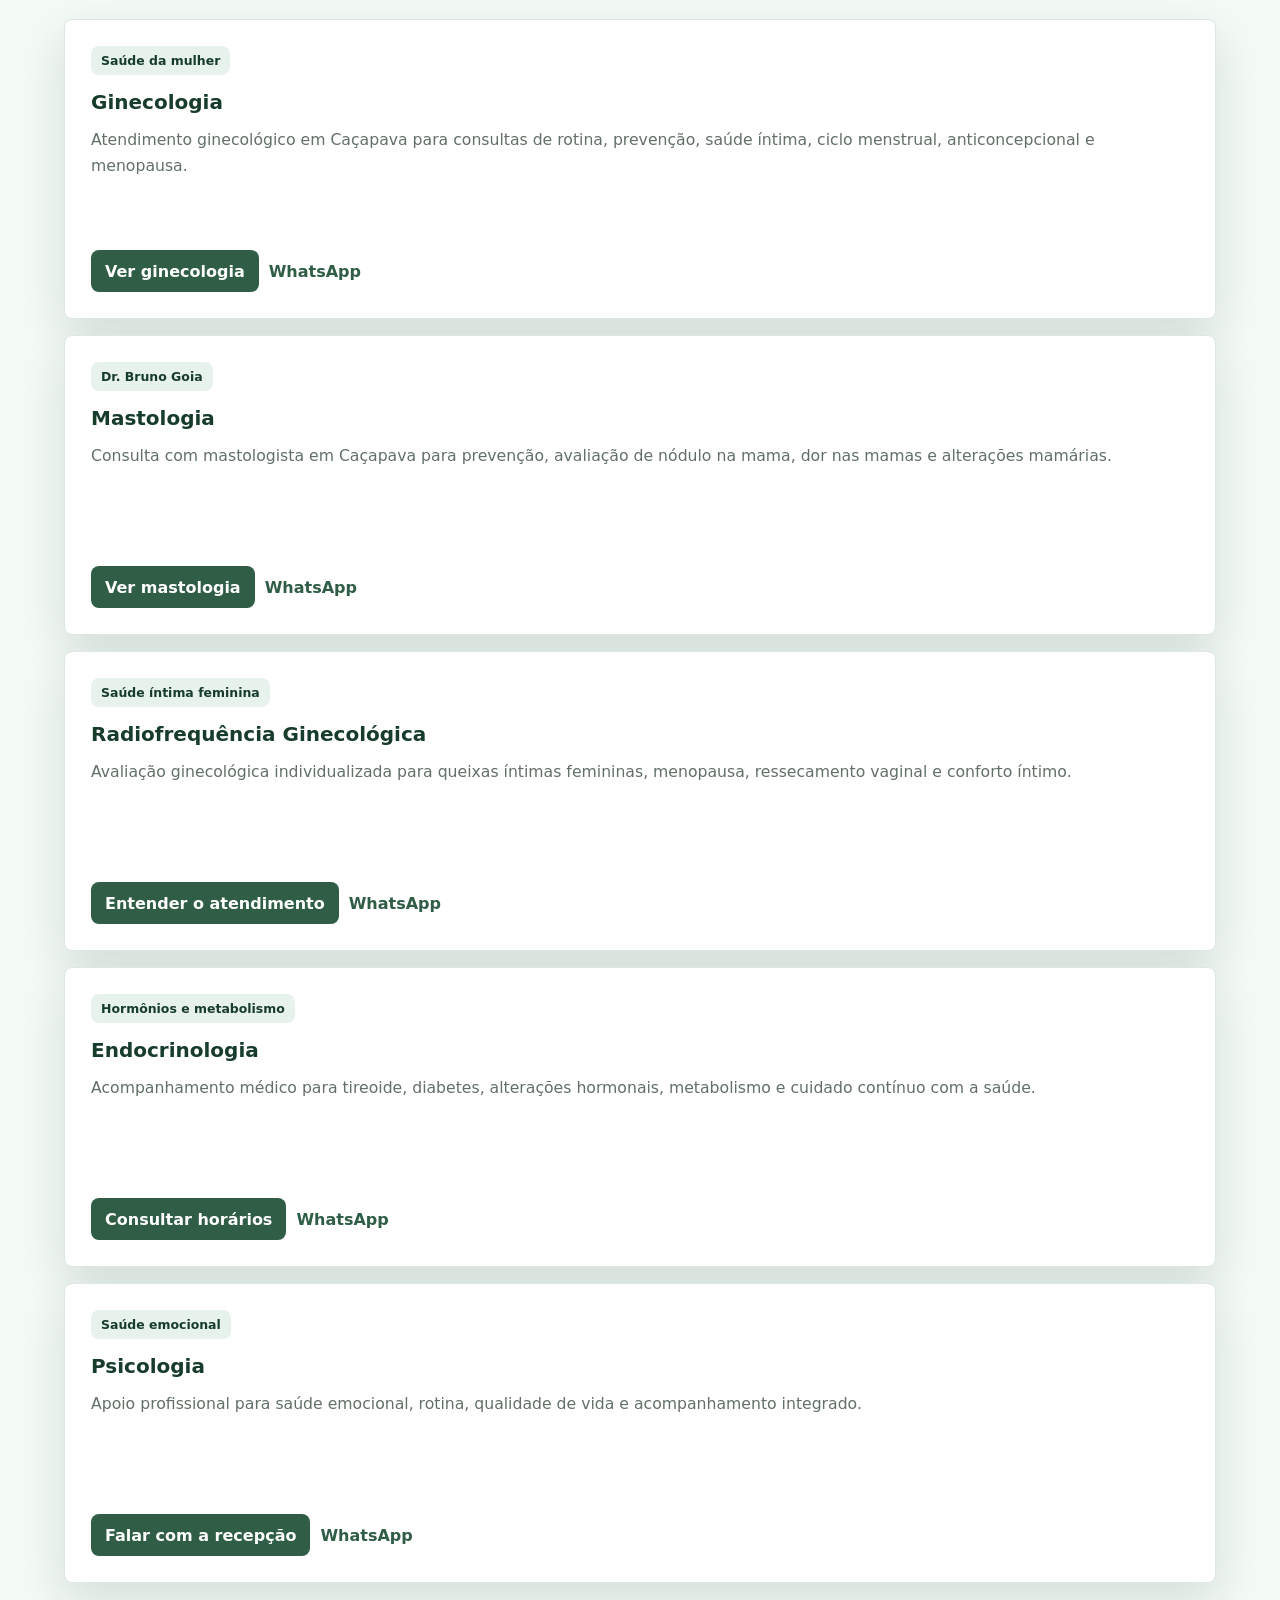
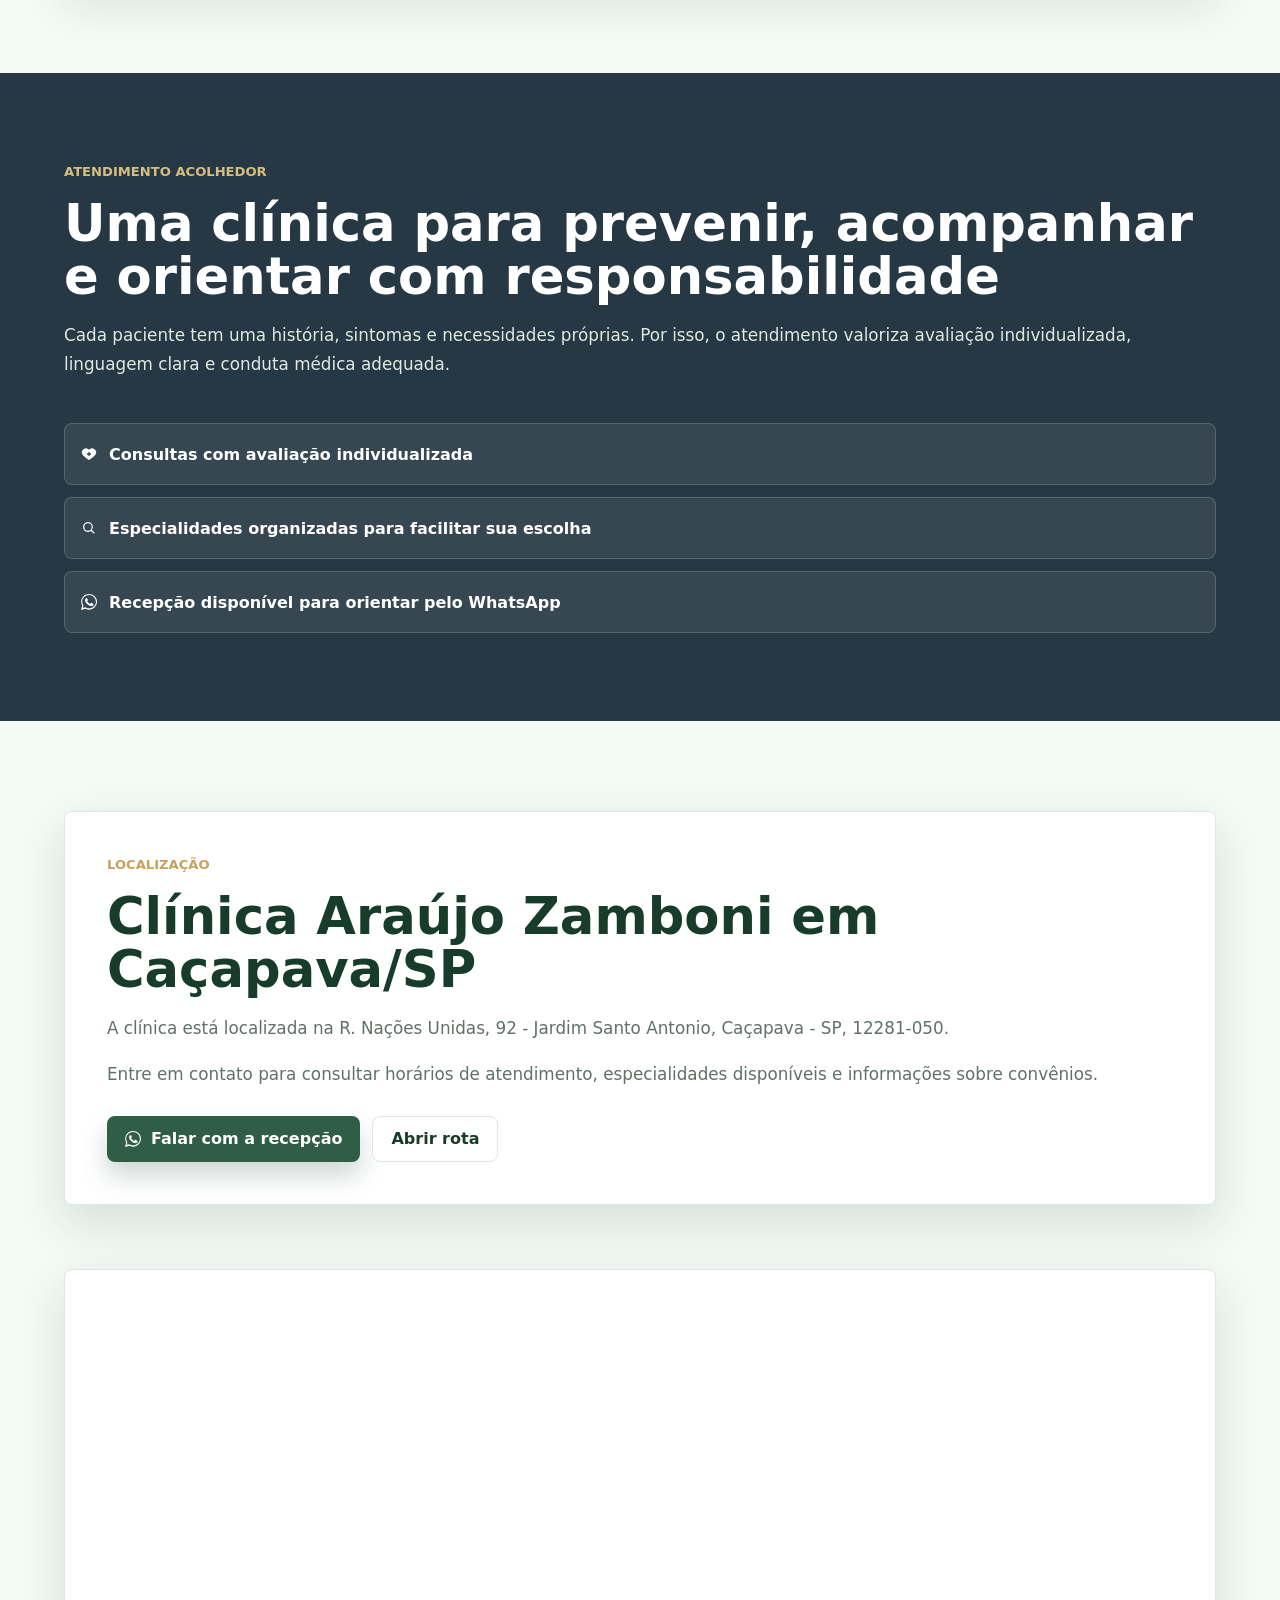
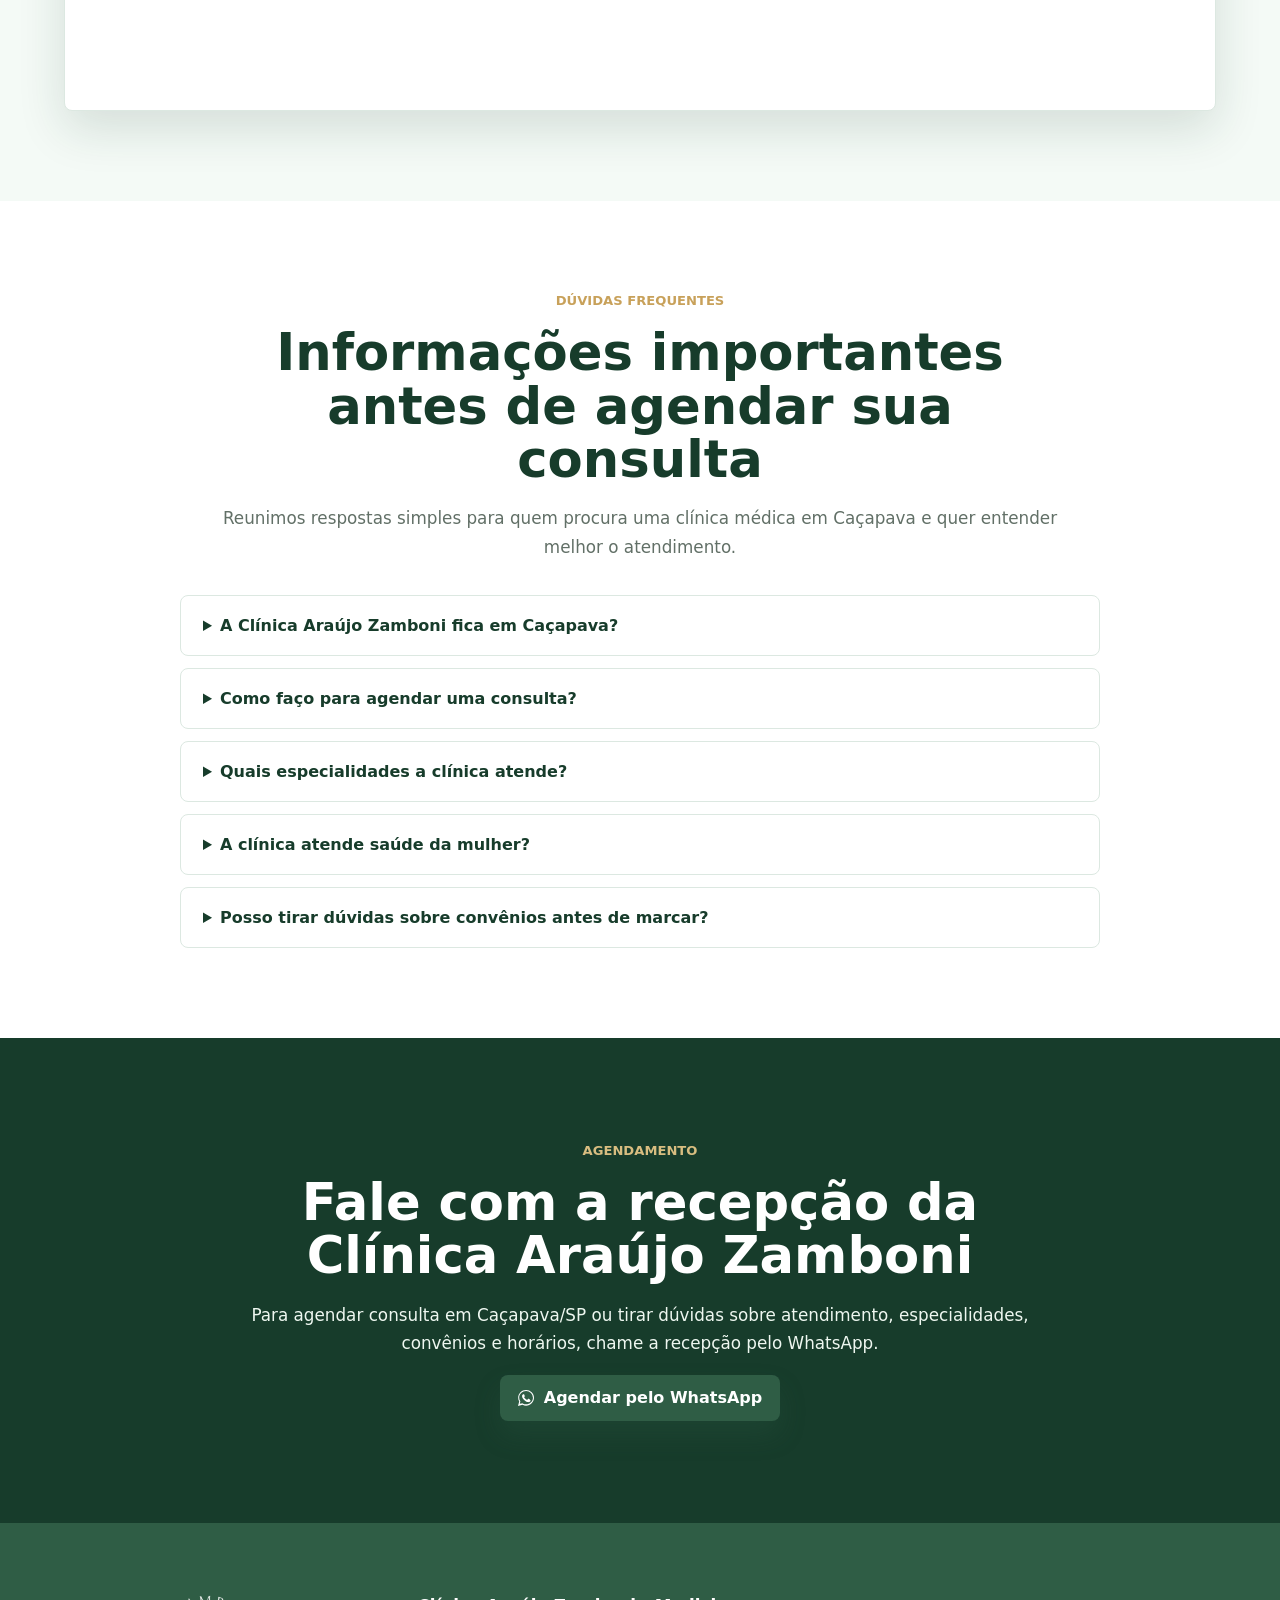
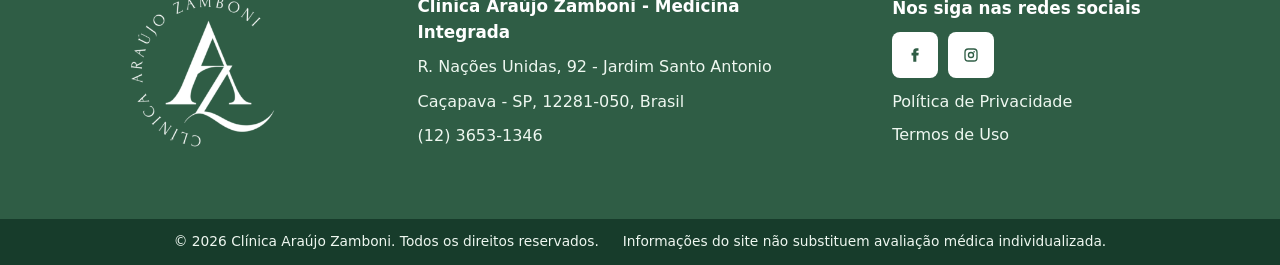
<file: ginecologia/index.html>
<!doctype html>
<html lang="pt-BR">
  <head>
    <meta charset="UTF-8" />
    <meta name="viewport" content="width=device-width, initial-scale=1.0" />
    <title>Ginecologista em Caçapava | Dra. Luciane Zamboni | Clínica Araújo Zamboni</title>
    <meta name="description" content="Atendimento com ginecologista em Caçapava para consultas de rotina, prevenção, saúde íntima, ciclo menstrual, contracepção e menopausa. Agende sua consulta." />
    <link rel="canonical" href="https://clinicaraujozamboni.com.br/ginecologia/" />
    <meta property="og:title" content="Ginecologista em Caçapava | Dra. Luciane Zamboni | Clínica Araújo Zamboni" />
    <meta property="og:description" content="Atendimento com ginecologista em Caçapava para consultas de rotina, prevenção, saúde íntima, ciclo menstrual, contracepção e menopausa. Agende sua consulta." />
    <meta property="og:type" content="website" />
    <meta property="og:image" content="https://clinicaraujozamboni.com.br/assets/caz-logo-horizontal.png" />
    <link rel="stylesheet" href="/src/styles.css?v=20261019-submenu" />
    <script type="application/ld+json">
      {
        "@context": "https://schema.org",
        "@type": "MedicalClinic",
        "name": "Clínica Araújo Zamboni",
        "url": "https://clinicaraujozamboni.com.br/",
        "image": "https://clinicaraujozamboni.com.br/assets/caz-logo-horizontal.png",
        "telephone": "+55 12 3653-1346",
        "address": {
          "@type": "PostalAddress",
          "streetAddress": "R. Nações Unidas, 92 - Jardim Santo Antonio",
          "addressLocality": "Caçapava",
          "addressRegion": "SP",
          "postalCode": "12281-050",
          "addressCountry": "BR"
        },
        "medicalSpecialty": [
          "Gynecologic",
          "Dermatology",
          "Endocrinology",
          "Nutrition",
          "Psychology"
        ],
        "areaServed": "Caçapava/SP"
      }
    </script>
      <meta property="og:url" content="https://clinicaraujozamboni.com.br/ginecologia/" />
  </head>
  <body>
    <div id="app"></div>
    <script type="module" src="/src/main.js?v=20261023-remove-derm-nutri"></script>
  </body>
</html>
</file>
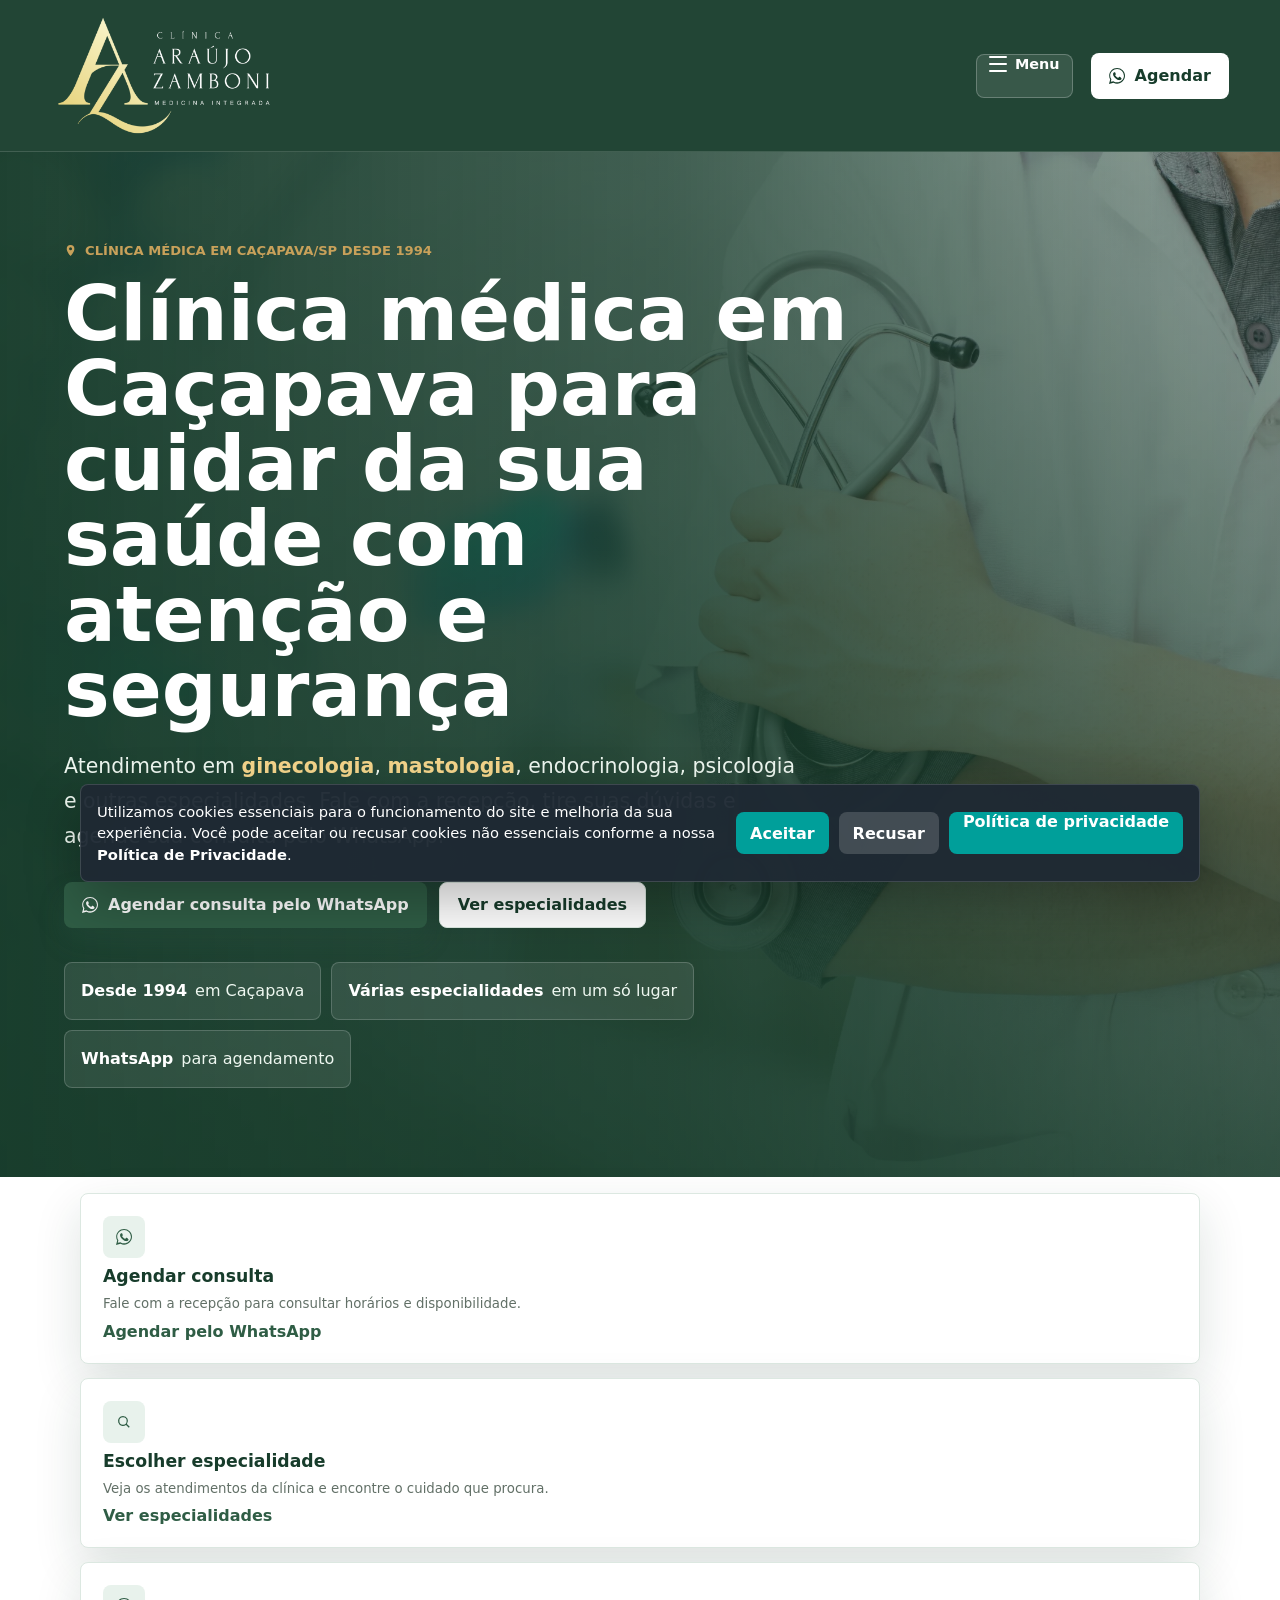
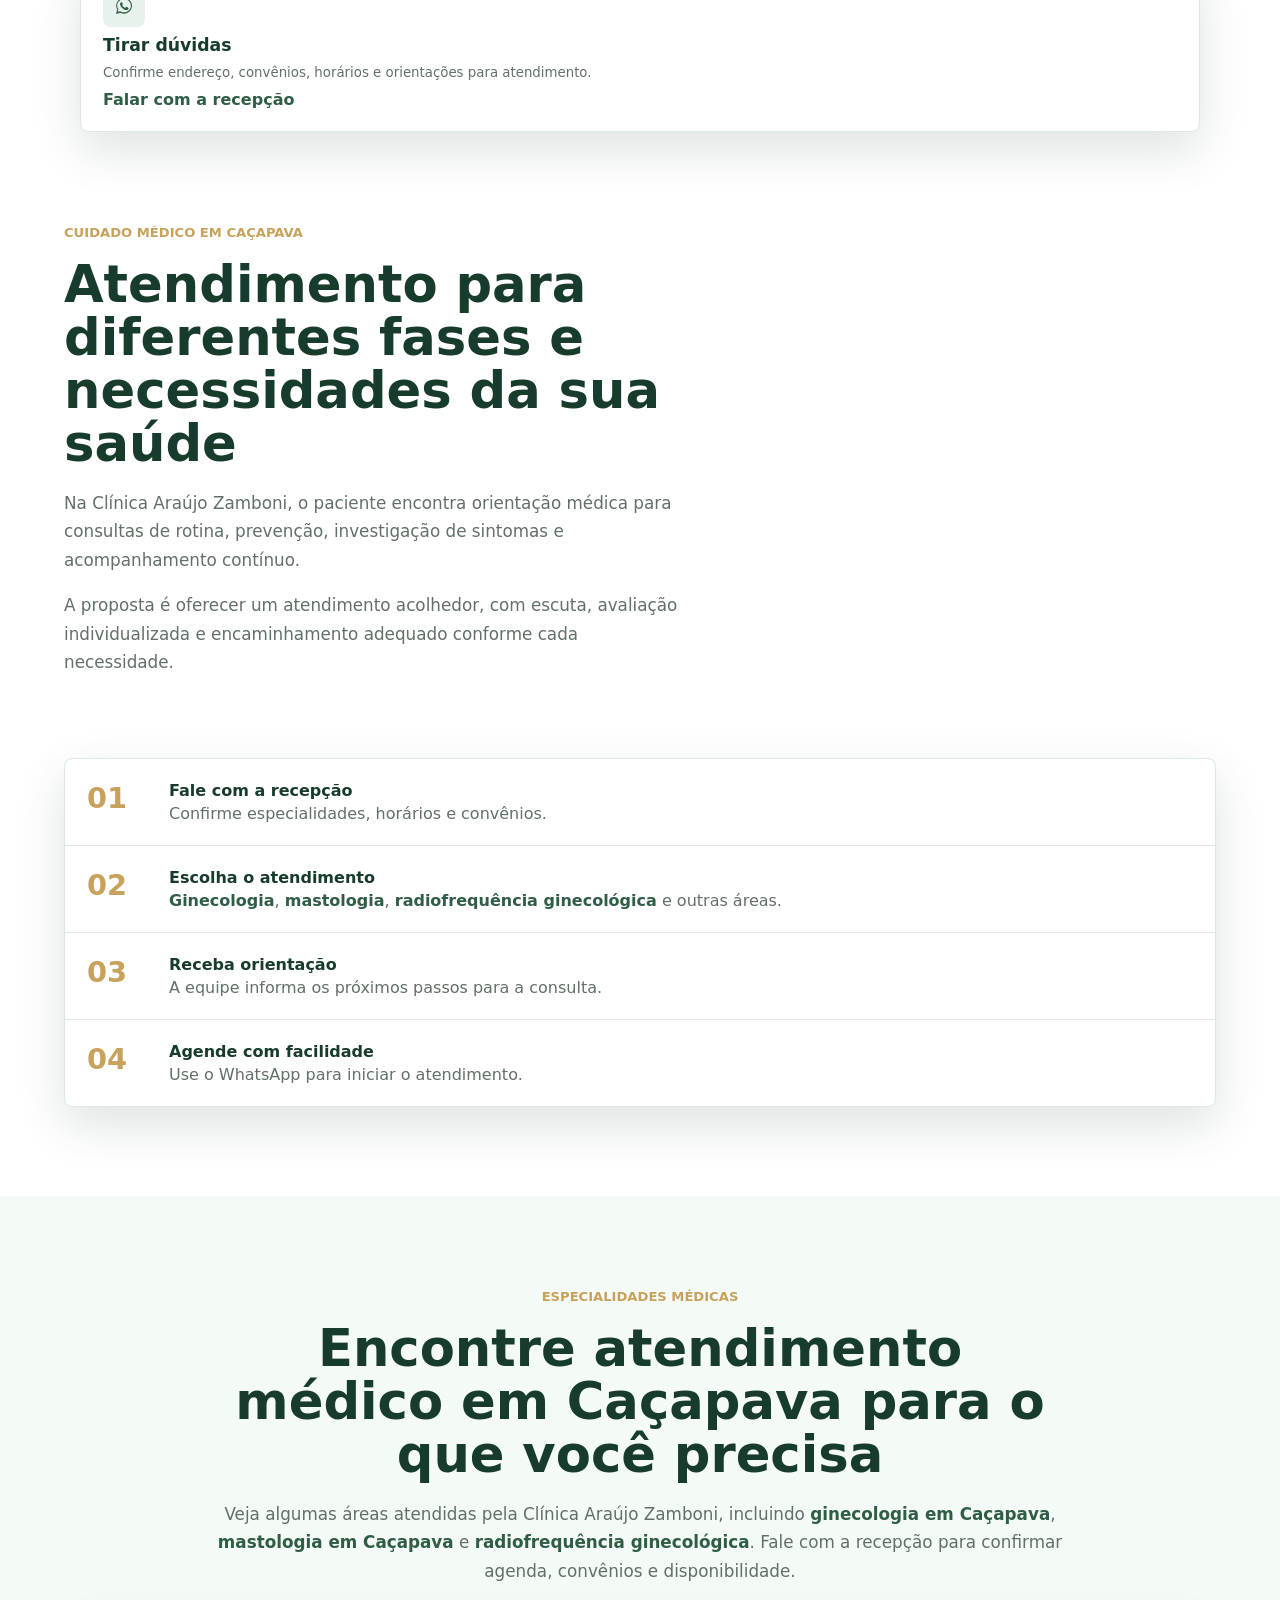
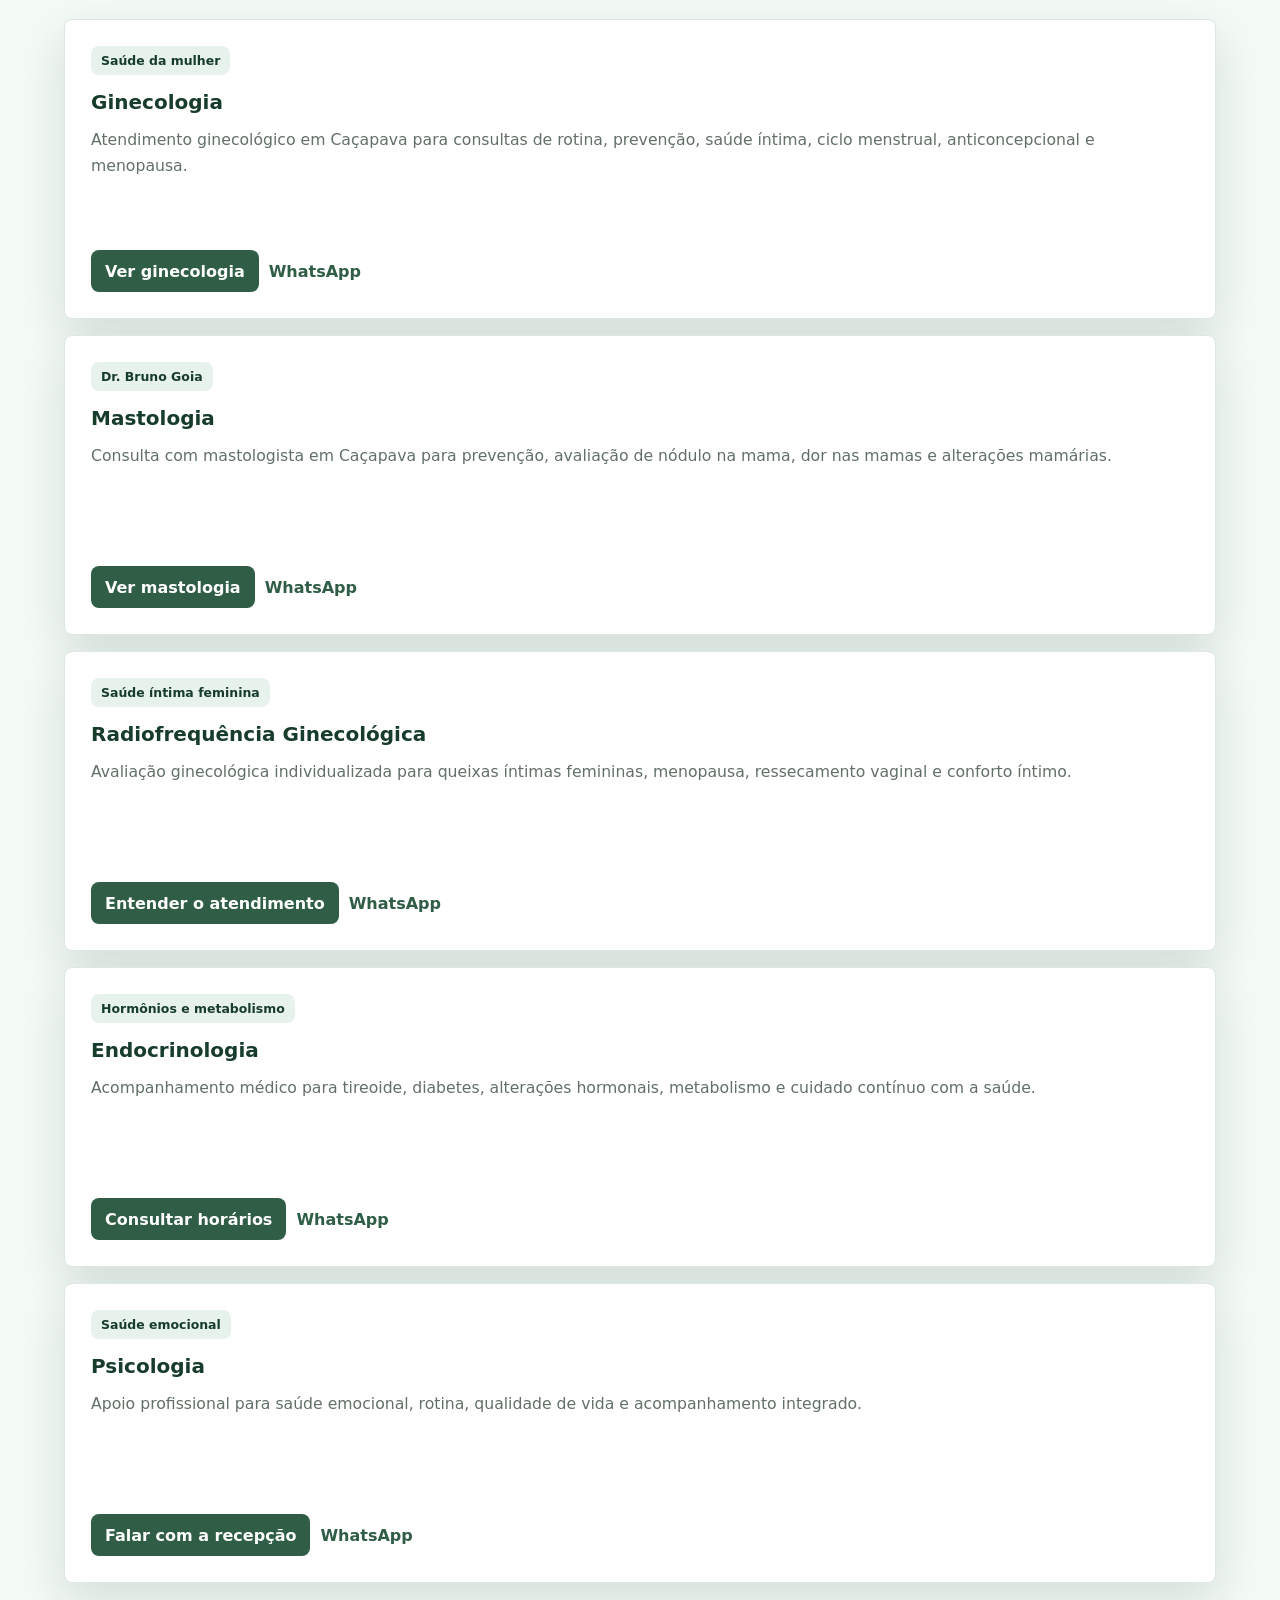
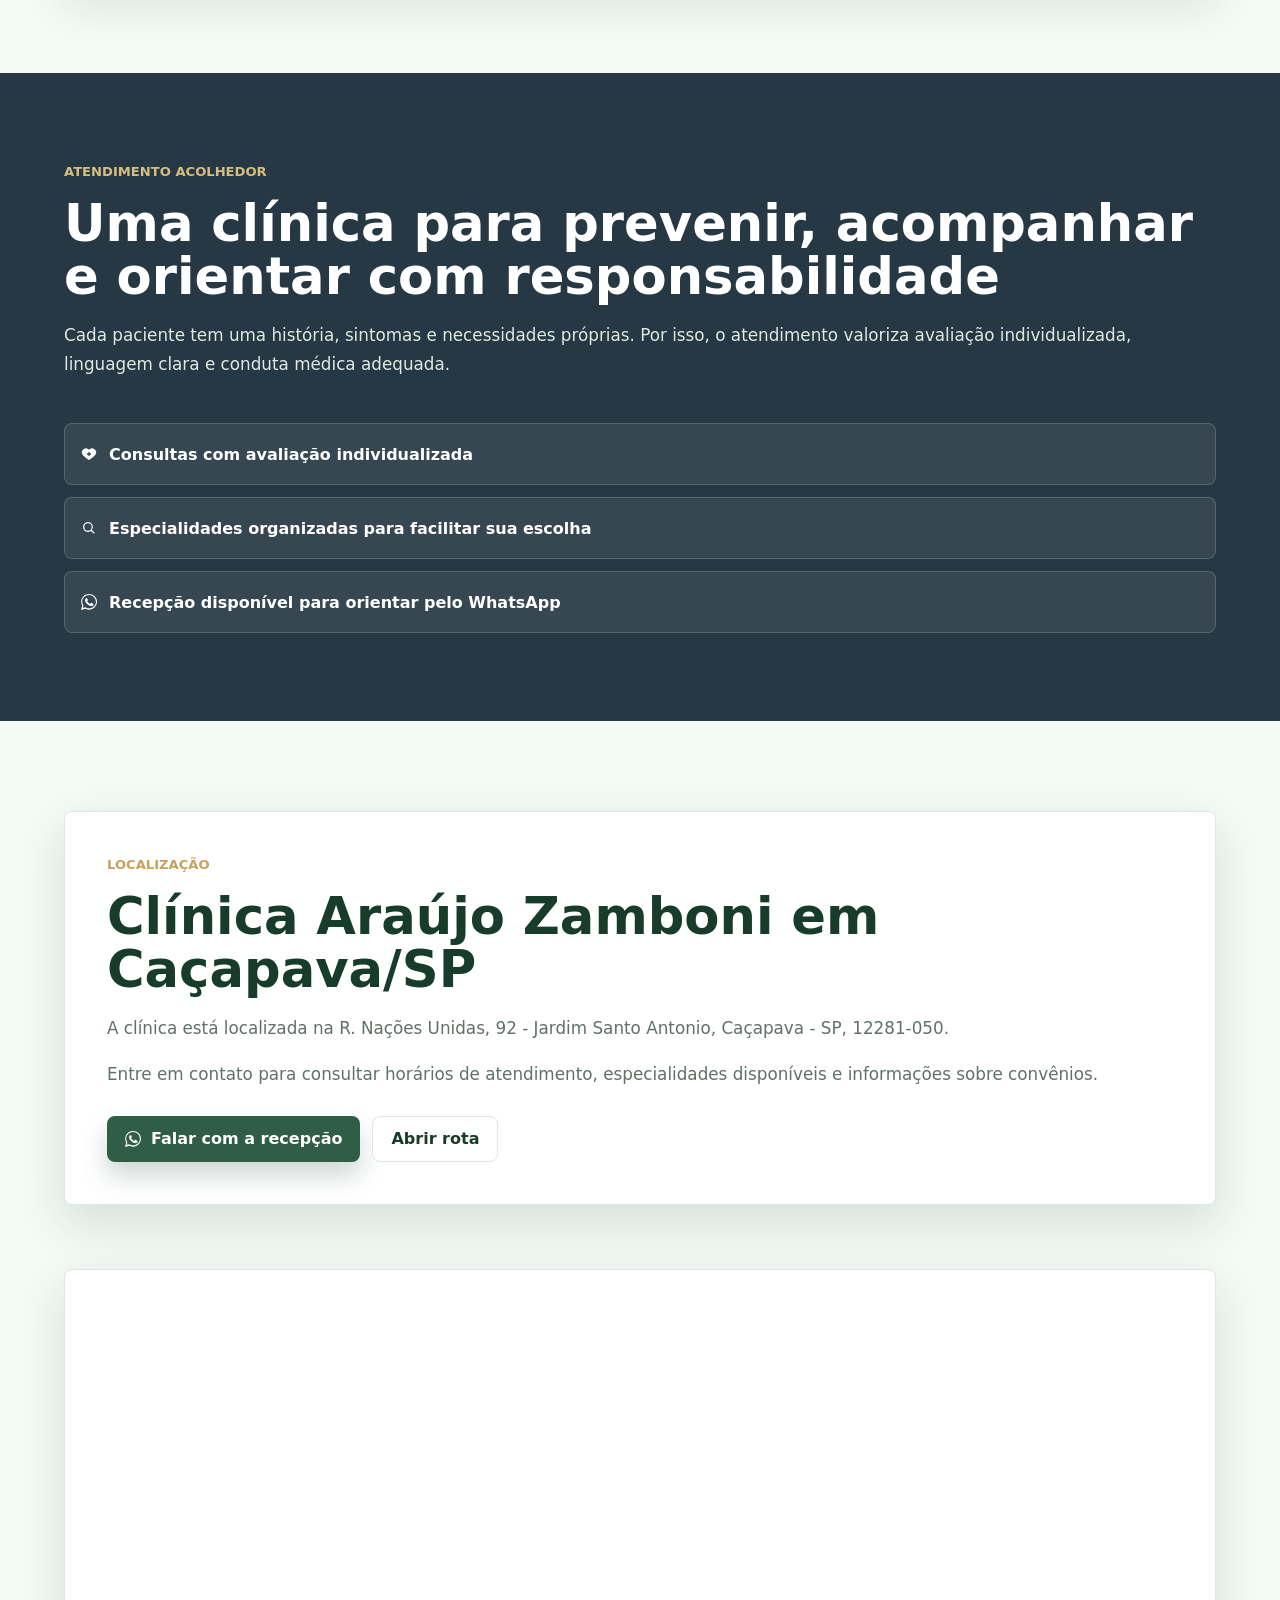
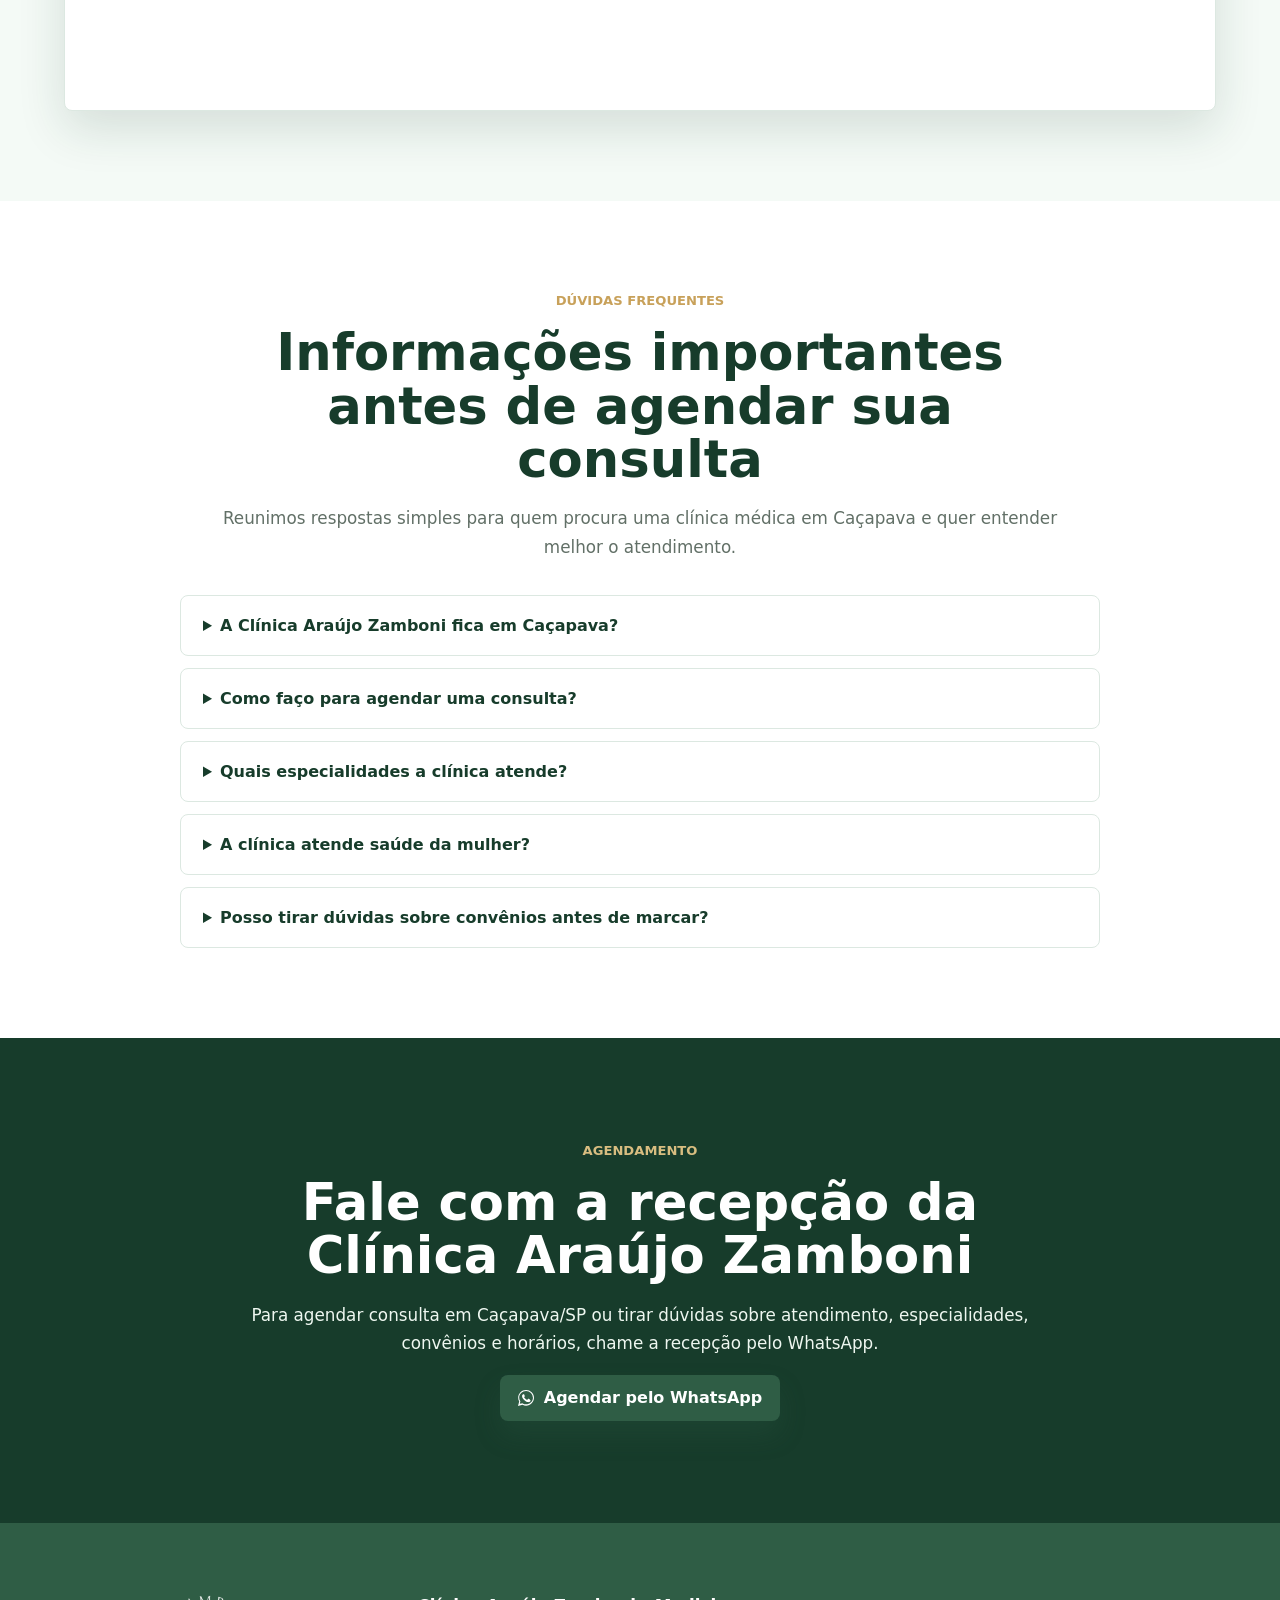
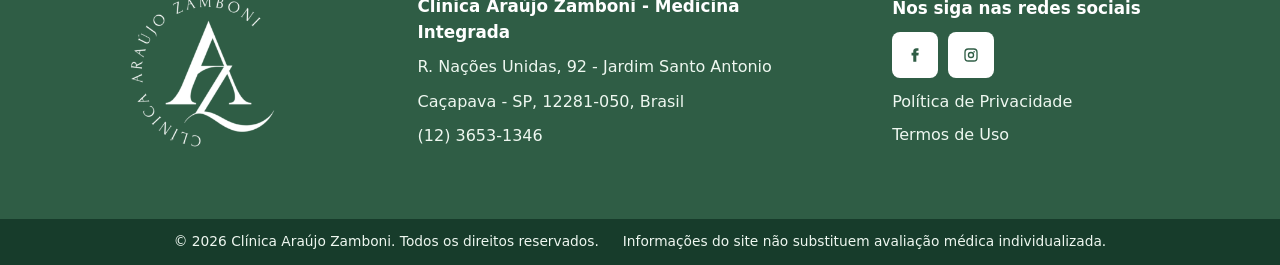
<file: mastologia/index.html>
<!doctype html>
<html lang="pt-BR">
  <head>
    <meta charset="UTF-8" />
    <meta name="viewport" content="width=device-width, initial-scale=1.0" />
    <title>Mastologista em Caçapava | Dr. Bruno Goia | Clínica Araújo Zamboni</title>
    <meta name="description" content="Atendimento com mastologista em Caçapava para prevenção, avaliação de nódulos, dor nas mamas, alterações mamárias e acompanhamento da saúde feminina. Agende sua consulta." />
    <link rel="canonical" href="https://clinicaraujozamboni.com.br/mastologia/" />
    <meta property="og:title" content="Mastologista em Caçapava | Dr. Bruno Goia | Clínica Araújo Zamboni" />
    <meta property="og:description" content="Atendimento com mastologista em Caçapava para prevenção, avaliação de nódulos, dor nas mamas, alterações mamárias e acompanhamento da saúde feminina. Agende sua consulta." />
    <meta property="og:type" content="website" />
    <meta property="og:image" content="https://clinicaraujozamboni.com.br/assets/caz-logo-horizontal.png" />
    <link rel="stylesheet" href="/src/styles.css?v=20261019-submenu" />
    <script type="application/ld+json">
      {
        "@context": "https://schema.org",
        "@type": "MedicalClinic",
        "name": "Clínica Araújo Zamboni",
        "url": "https://clinicaraujozamboni.com.br/",
        "image": "https://clinicaraujozamboni.com.br/assets/caz-logo-horizontal.png",
        "telephone": "+55 12 3653-1346",
        "address": {
          "@type": "PostalAddress",
          "streetAddress": "R. Nações Unidas, 92 - Jardim Santo Antonio",
          "addressLocality": "Caçapava",
          "addressRegion": "SP",
          "postalCode": "12281-050",
          "addressCountry": "BR"
        },
        "medicalSpecialty": [
          "Gynecologic",
          "Dermatology",
          "Endocrinology",
          "Nutrition",
          "Psychology"
        ],
        "areaServed": "Caçapava/SP"
      }
    </script>
      <meta property="og:url" content="https://clinicaraujozamboni.com.br/mastologia/" />
  </head>
  <body>
    <div id="app"></div>
    <script type="module" src="/src/main.js?v=20261023-remove-derm-nutri"></script>
  </body>
</html>
</file>
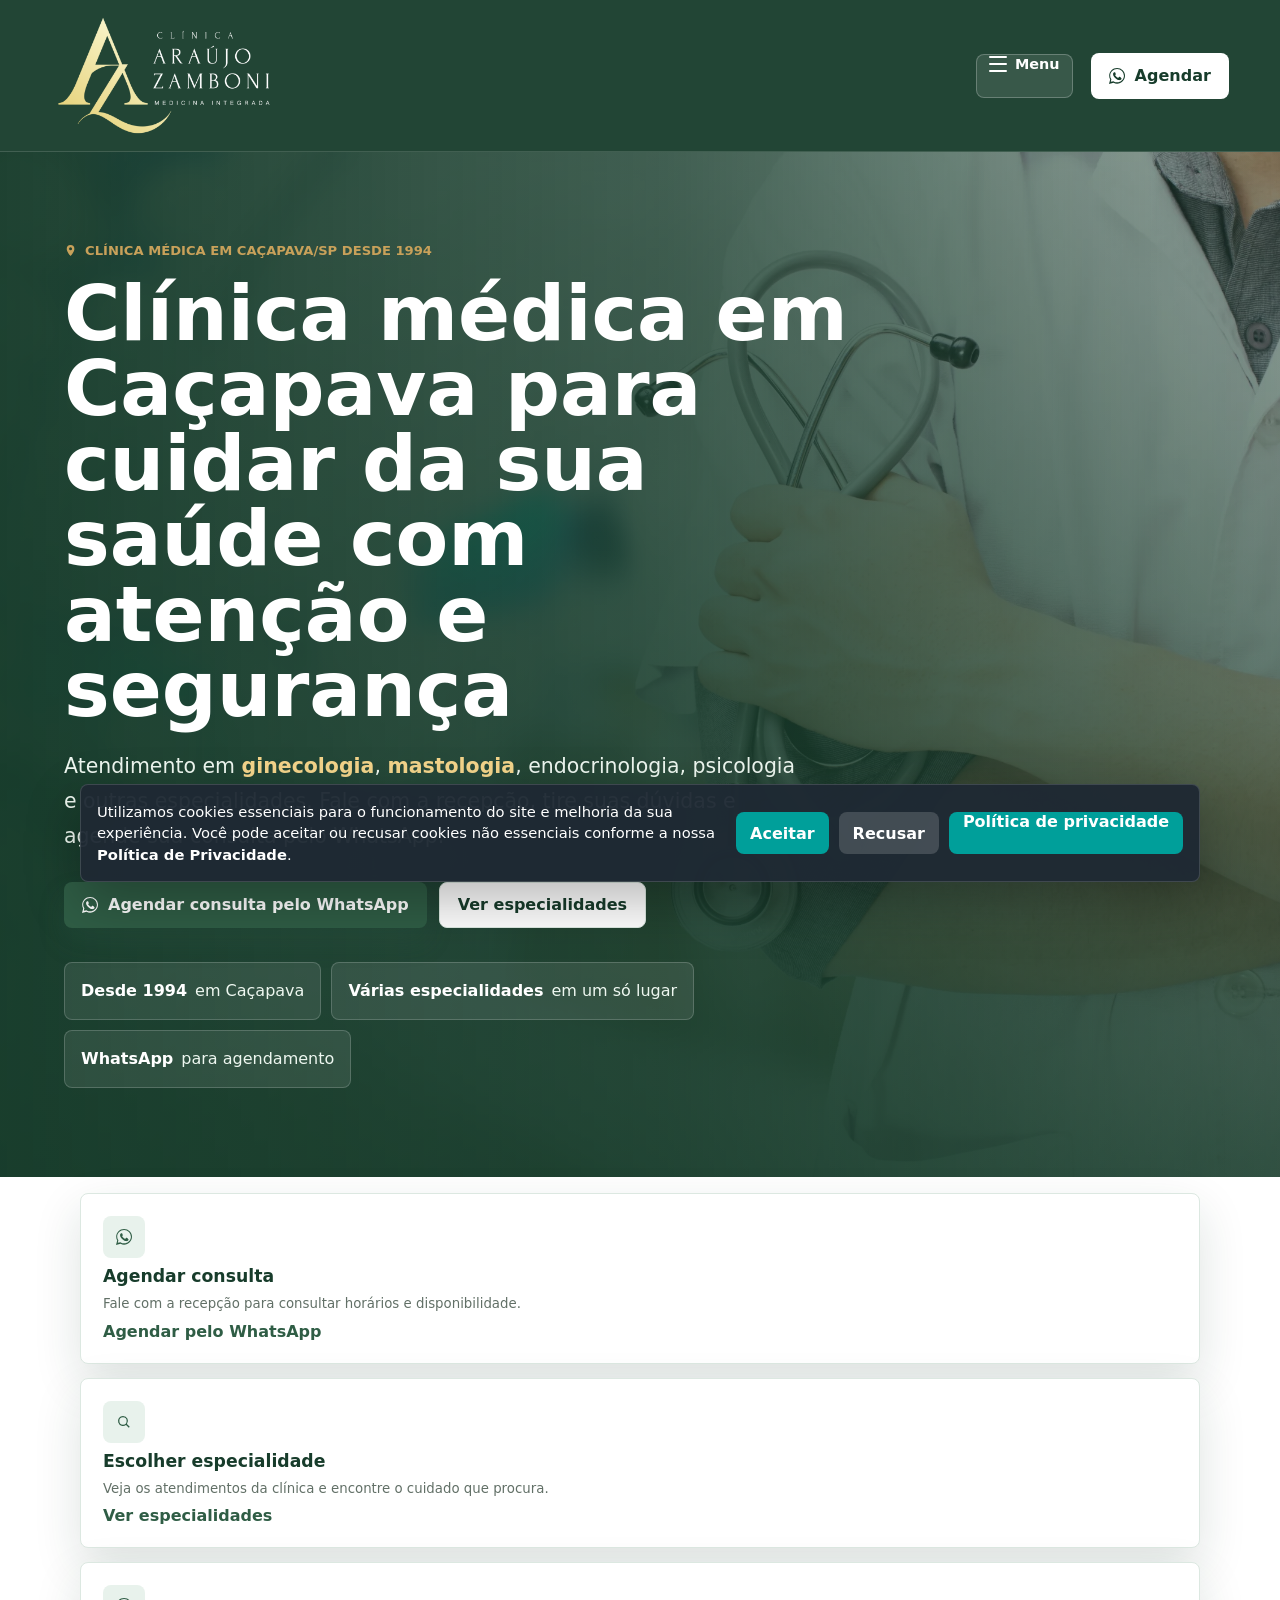
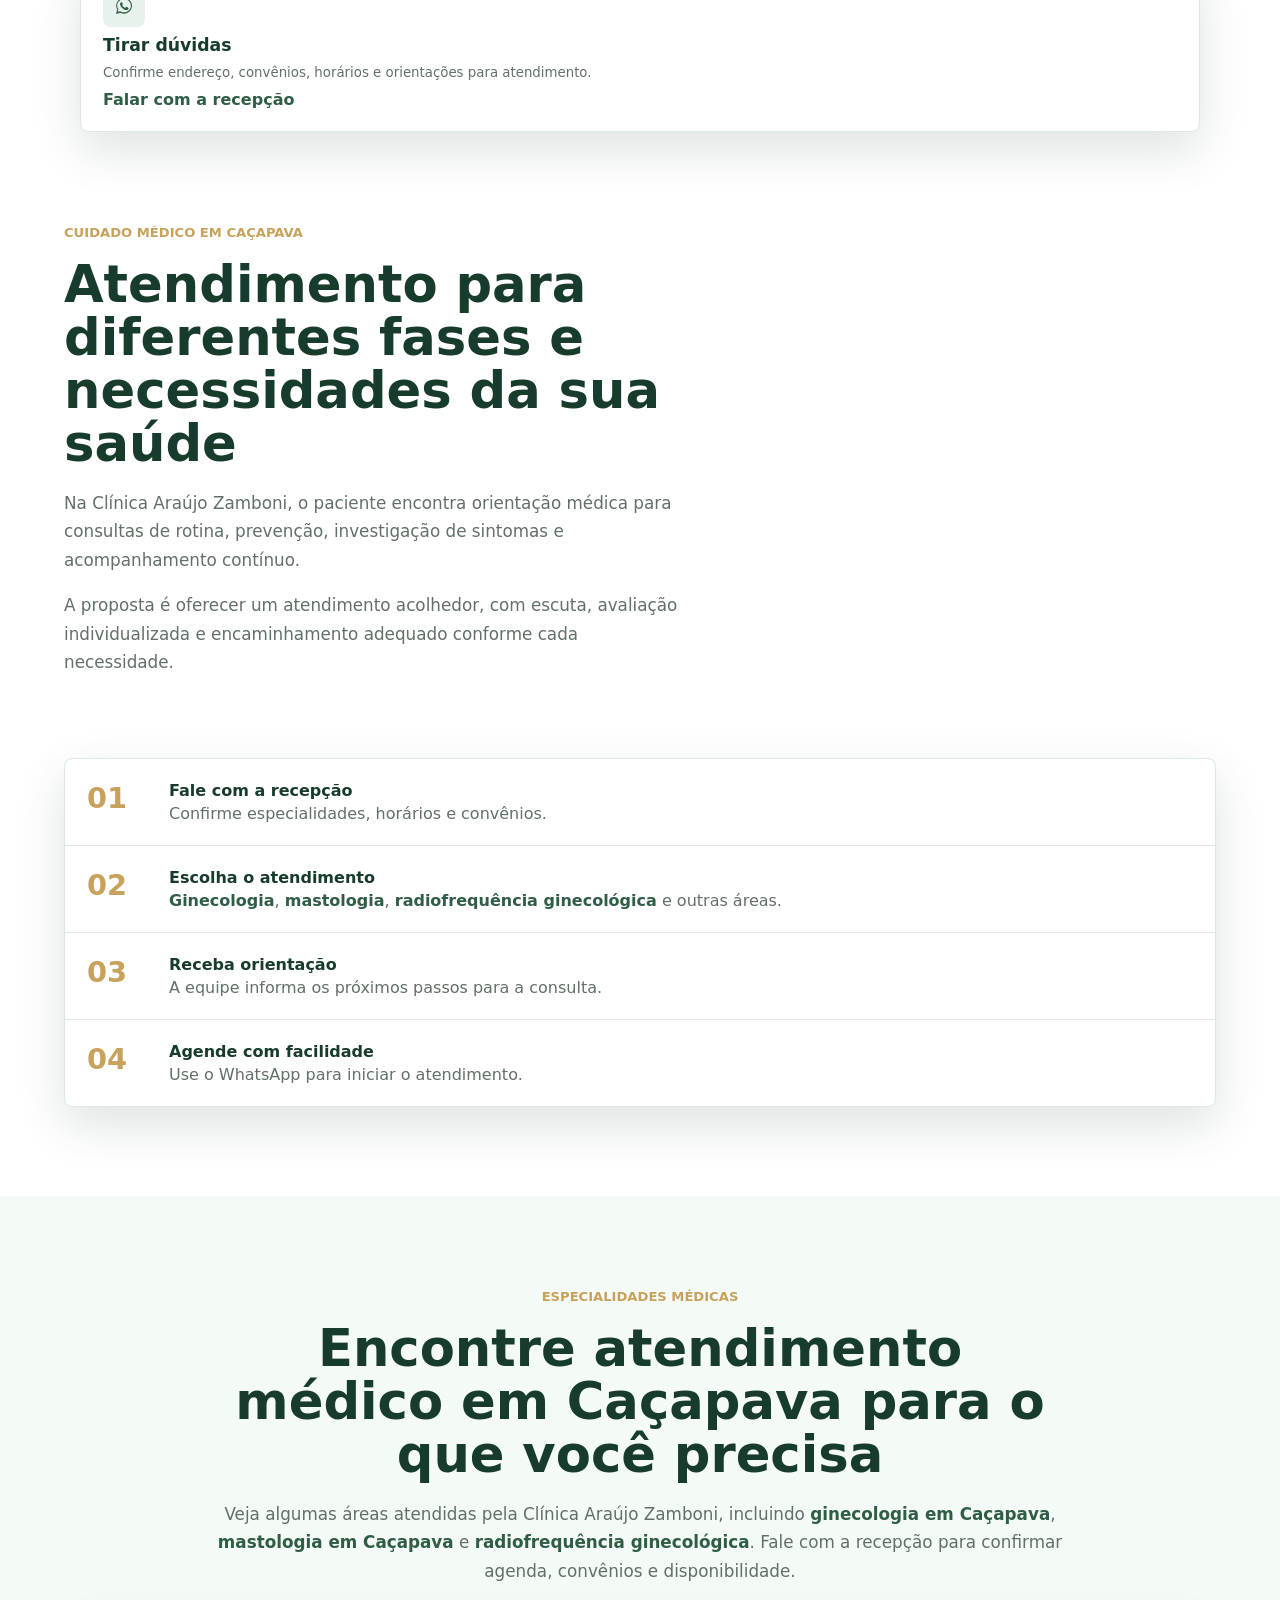
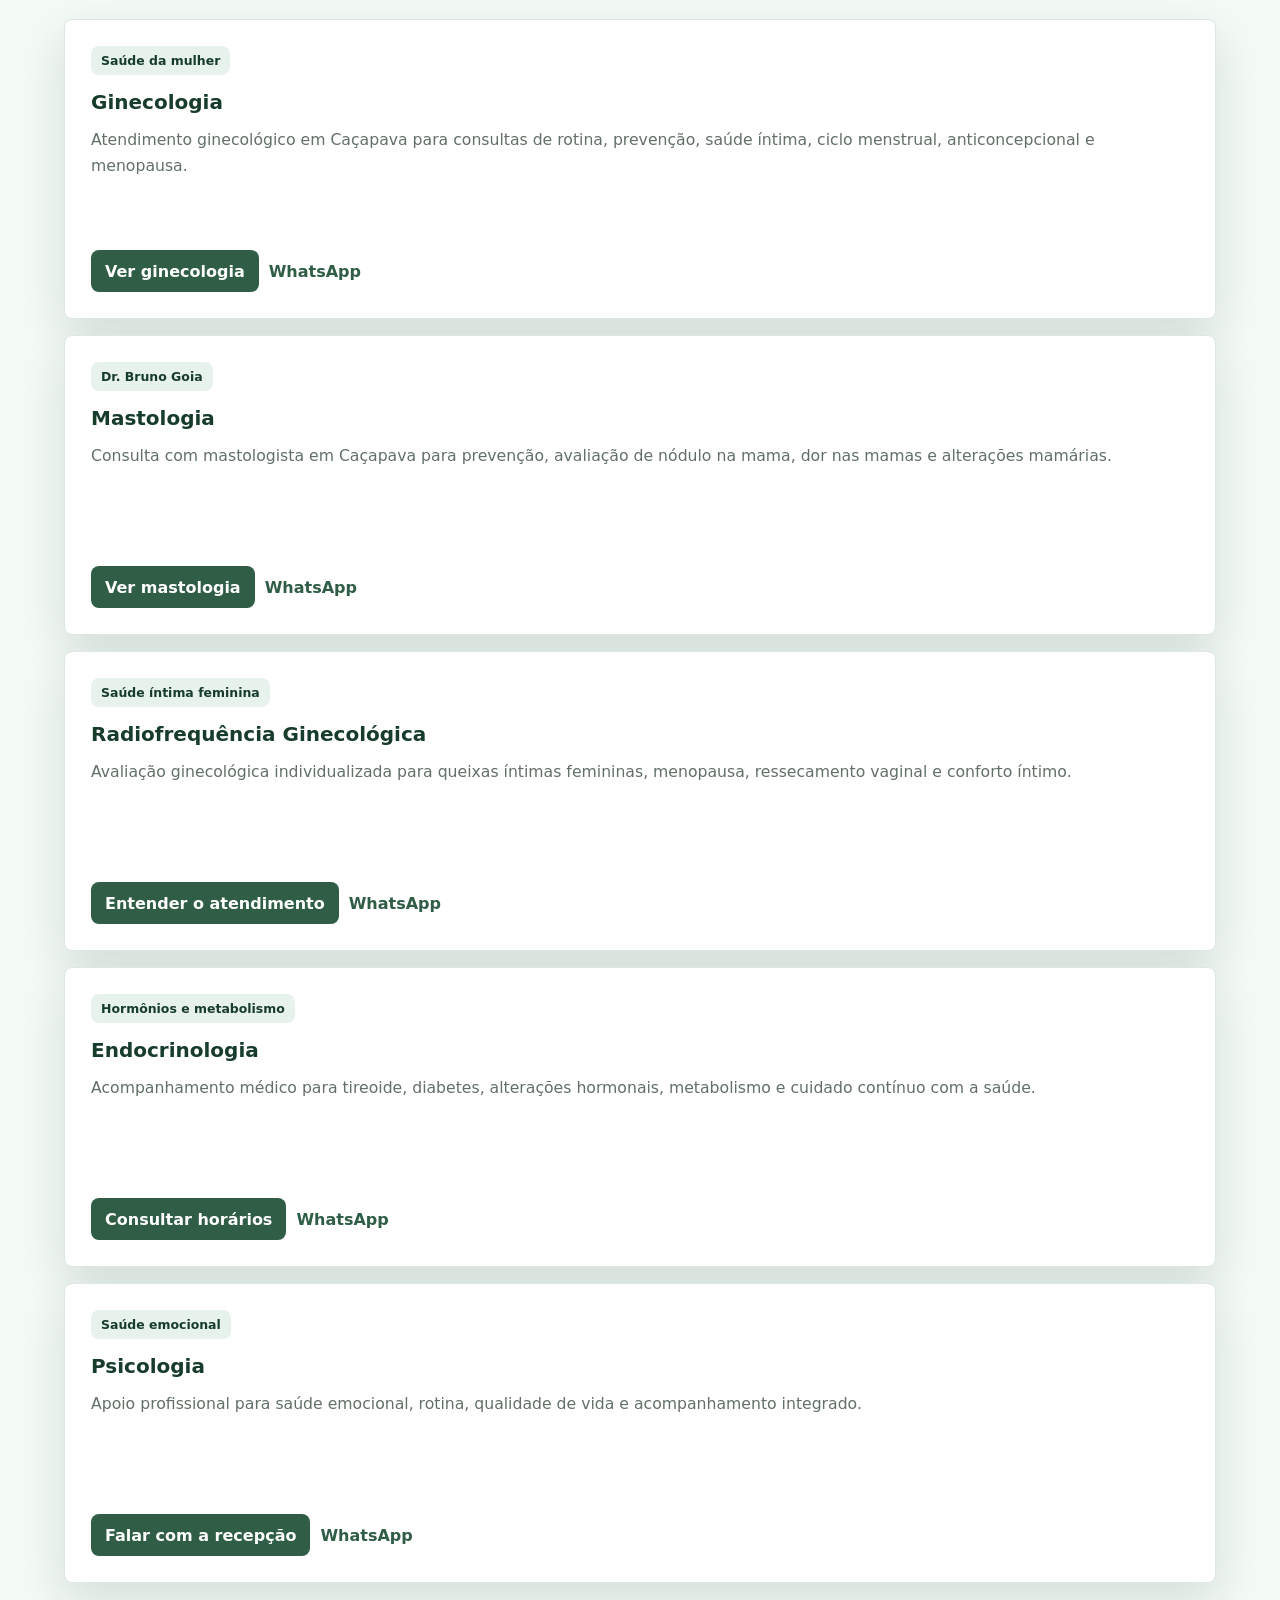
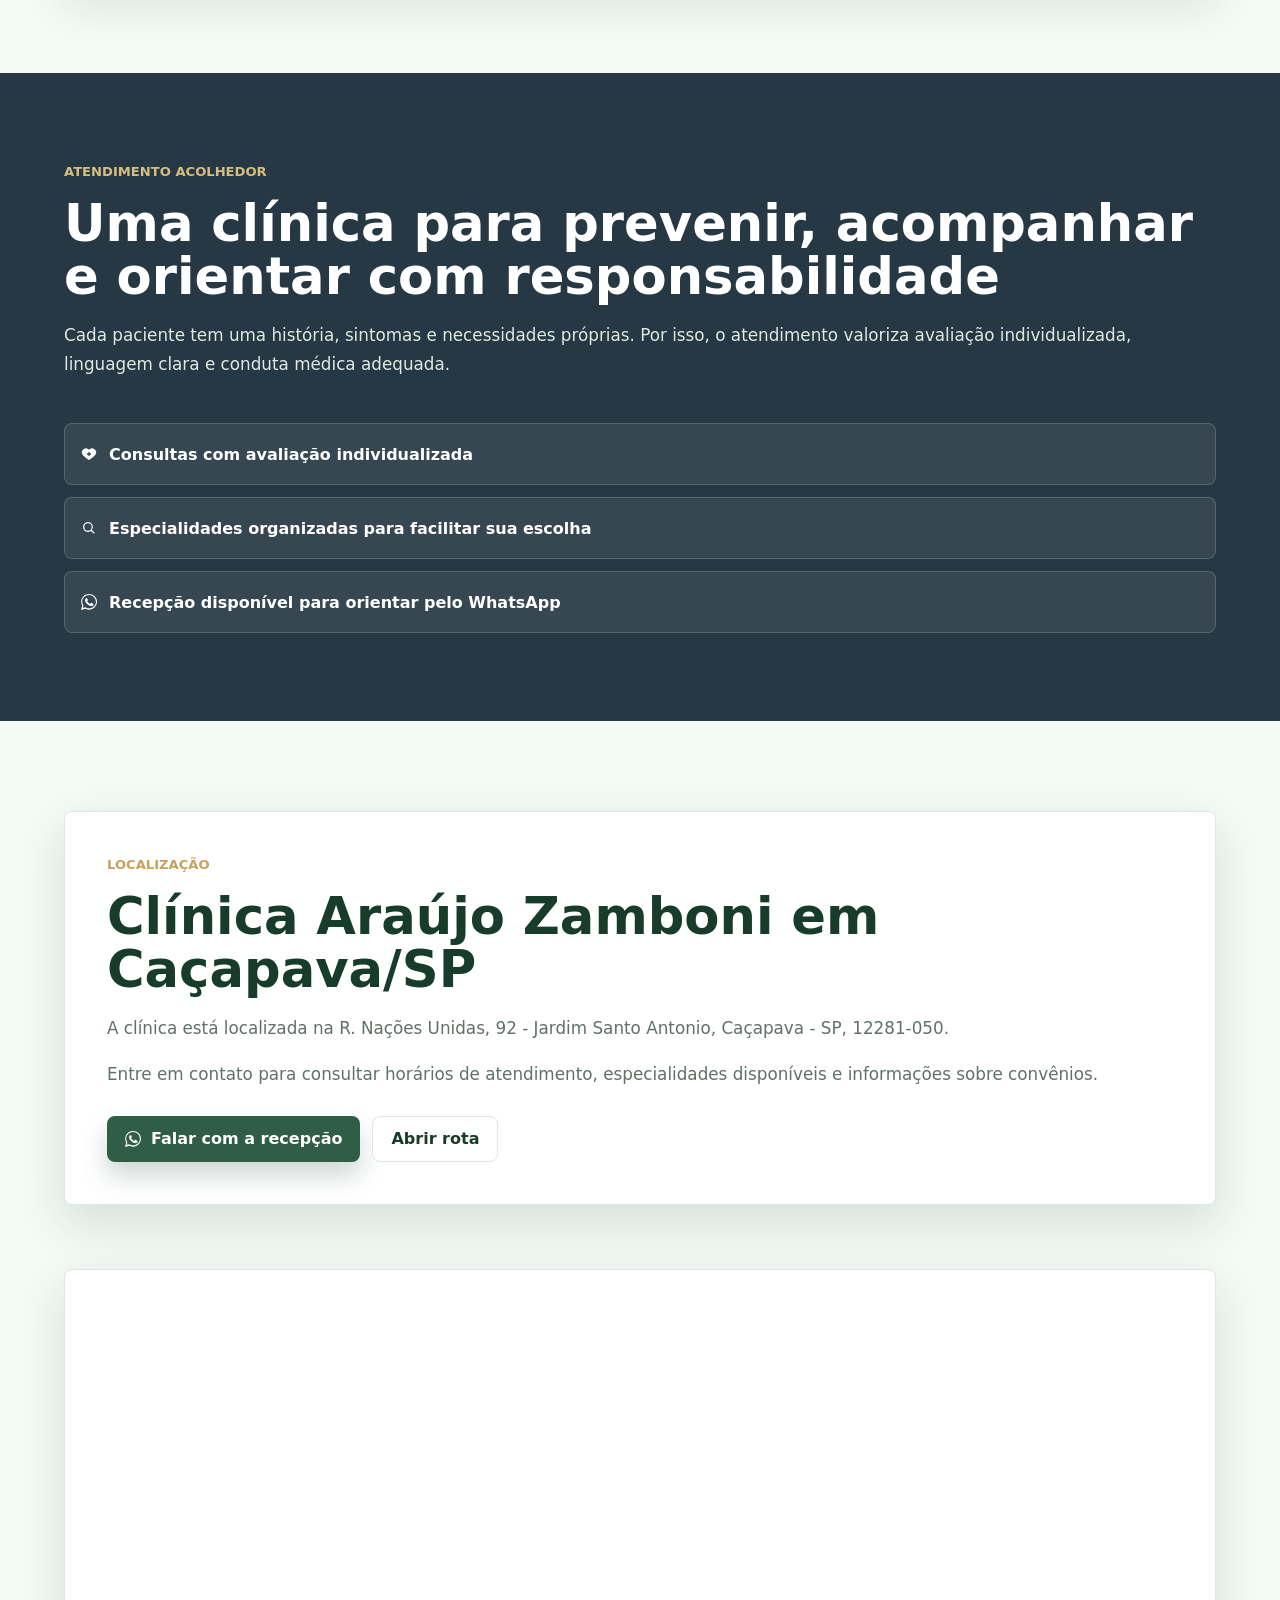
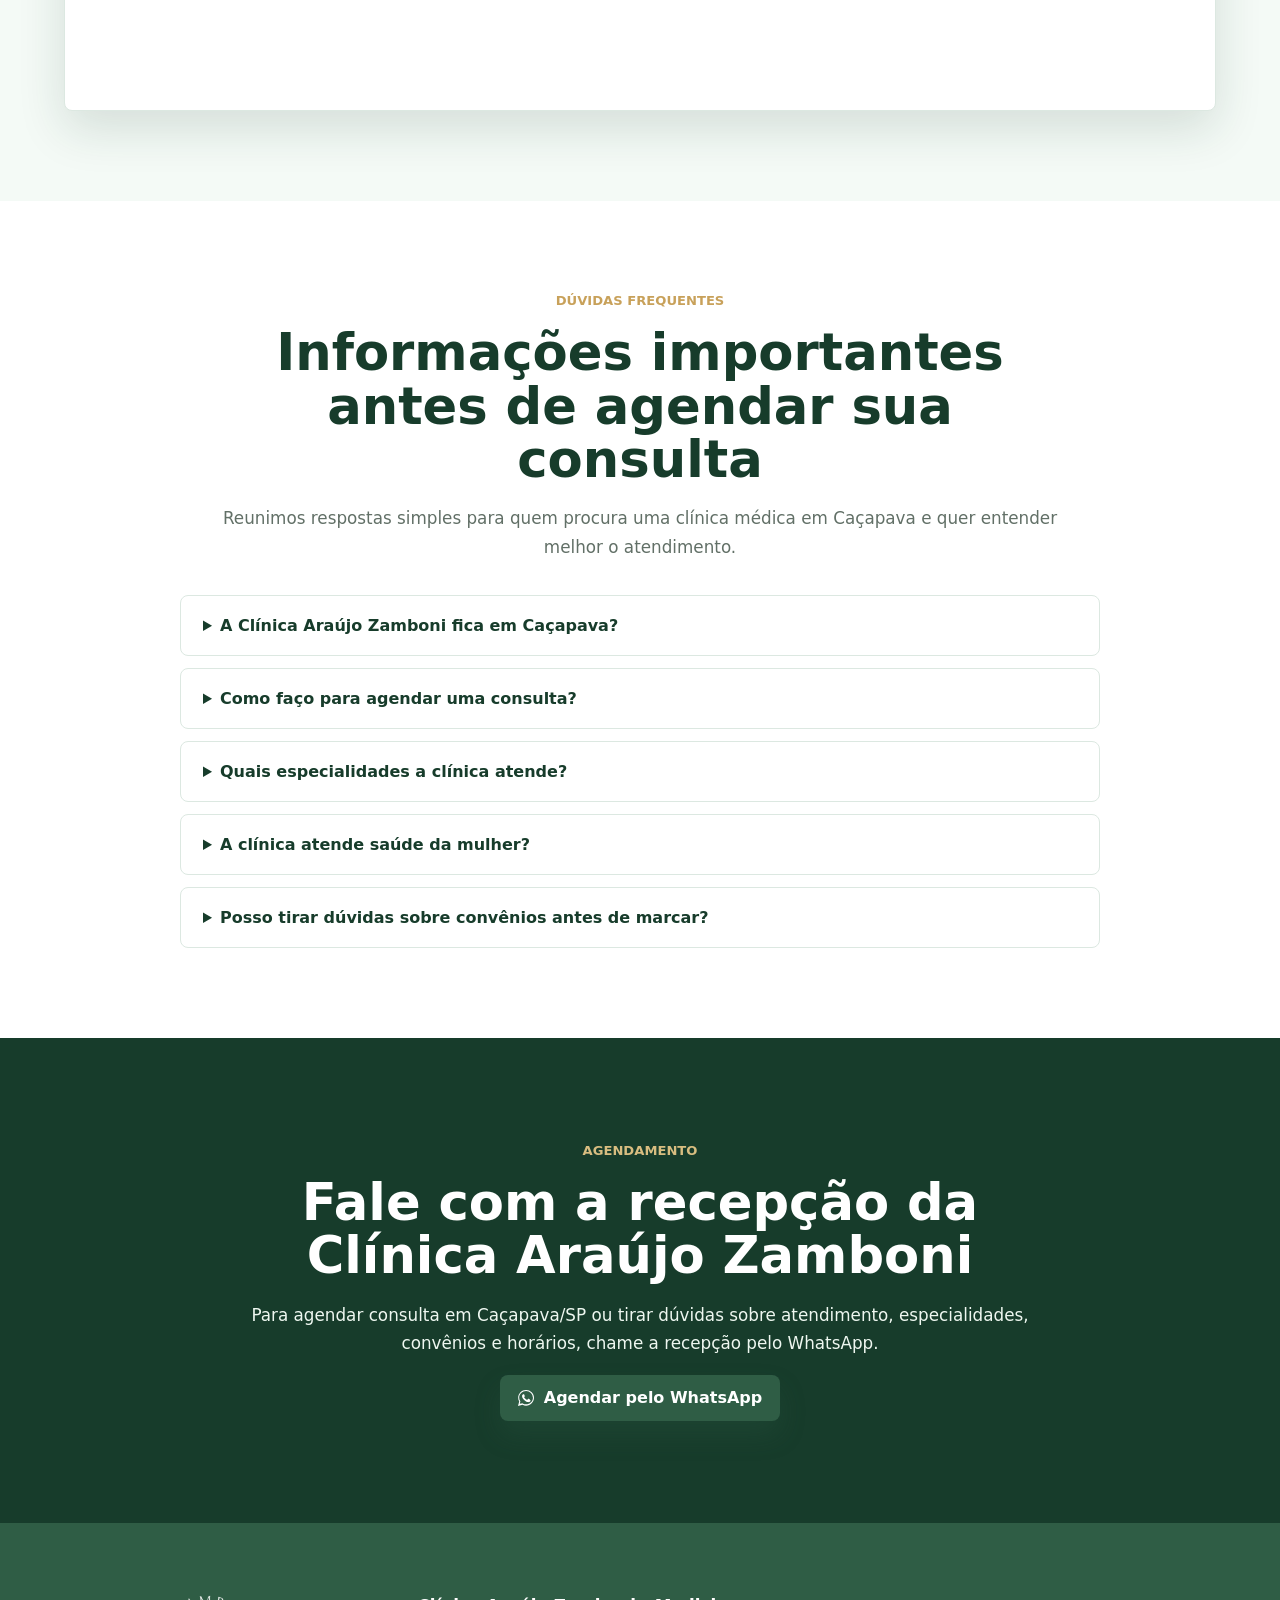
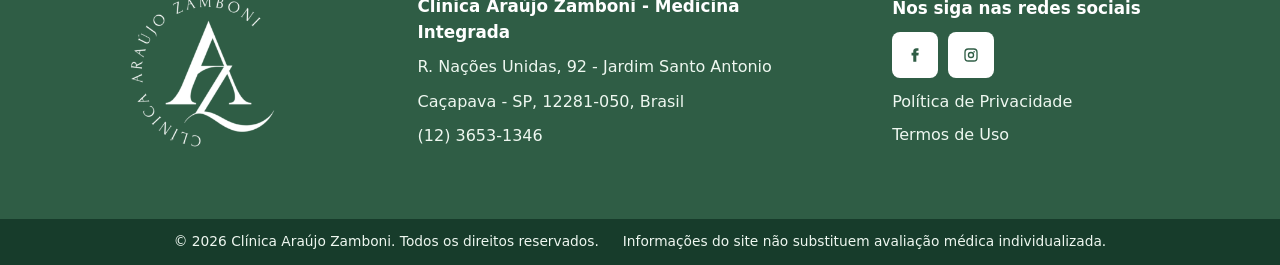
<file: politica-de-privacidade/index.html>
<!doctype html>
<html lang="pt-BR">
  <head>
    <meta charset="UTF-8" />
    <meta name="viewport" content="width=device-width, initial-scale=1.0" />
    <title>Política de Privacidade | Clínica Araújo Zamboni</title>
    <meta name="description" content="Veja como a Clínica Araújo Zamboni orienta o tratamento de dados pessoais, cookies, canais de contato e direitos previstos pela LGPD." />
    <link rel="canonical" href="https://clinicaraujozamboni.com.br/politica-de-privacidade/" />
    <meta property="og:title" content="Política de Privacidade | Clínica Araújo Zamboni" />
    <meta property="og:description" content="Veja como a Clínica Araújo Zamboni orienta o tratamento de dados pessoais, cookies, canais de contato e direitos previstos pela LGPD." />
    <meta property="og:type" content="website" />
    <meta property="og:image" content="https://clinicaraujozamboni.com.br/assets/caz-logo-horizontal.png" />
    <link rel="stylesheet" href="/src/styles.css?v=20261019-submenu" />
    <script type="application/ld+json">
      {
        "@context": "https://schema.org",
        "@type": "MedicalClinic",
        "name": "Clínica Araújo Zamboni",
        "url": "https://clinicaraujozamboni.com.br/",
        "image": "https://clinicaraujozamboni.com.br/assets/caz-logo-horizontal.png",
        "telephone": "+55 12 3653-1346",
        "address": {
          "@type": "PostalAddress",
          "streetAddress": "R. Nações Unidas, 92 - Jardim Santo Antonio",
          "addressLocality": "Caçapava",
          "addressRegion": "SP",
          "postalCode": "12281-050",
          "addressCountry": "BR"
        },
        "medicalSpecialty": [
          "Gynecologic",
          "Dermatology",
          "Endocrinology",
          "Nutrition",
          "Psychology"
        ],
        "areaServed": "Caçapava/SP"
      }
    </script>
      <meta property="og:url" content="https://clinicaraujozamboni.com.br/politica-de-privacidade/" />
  </head>
  <body>
    <div id="app"></div>
    <script type="module" src="/src/main.js?v=20261023-remove-derm-nutri"></script>
  </body>
</html>
</file>
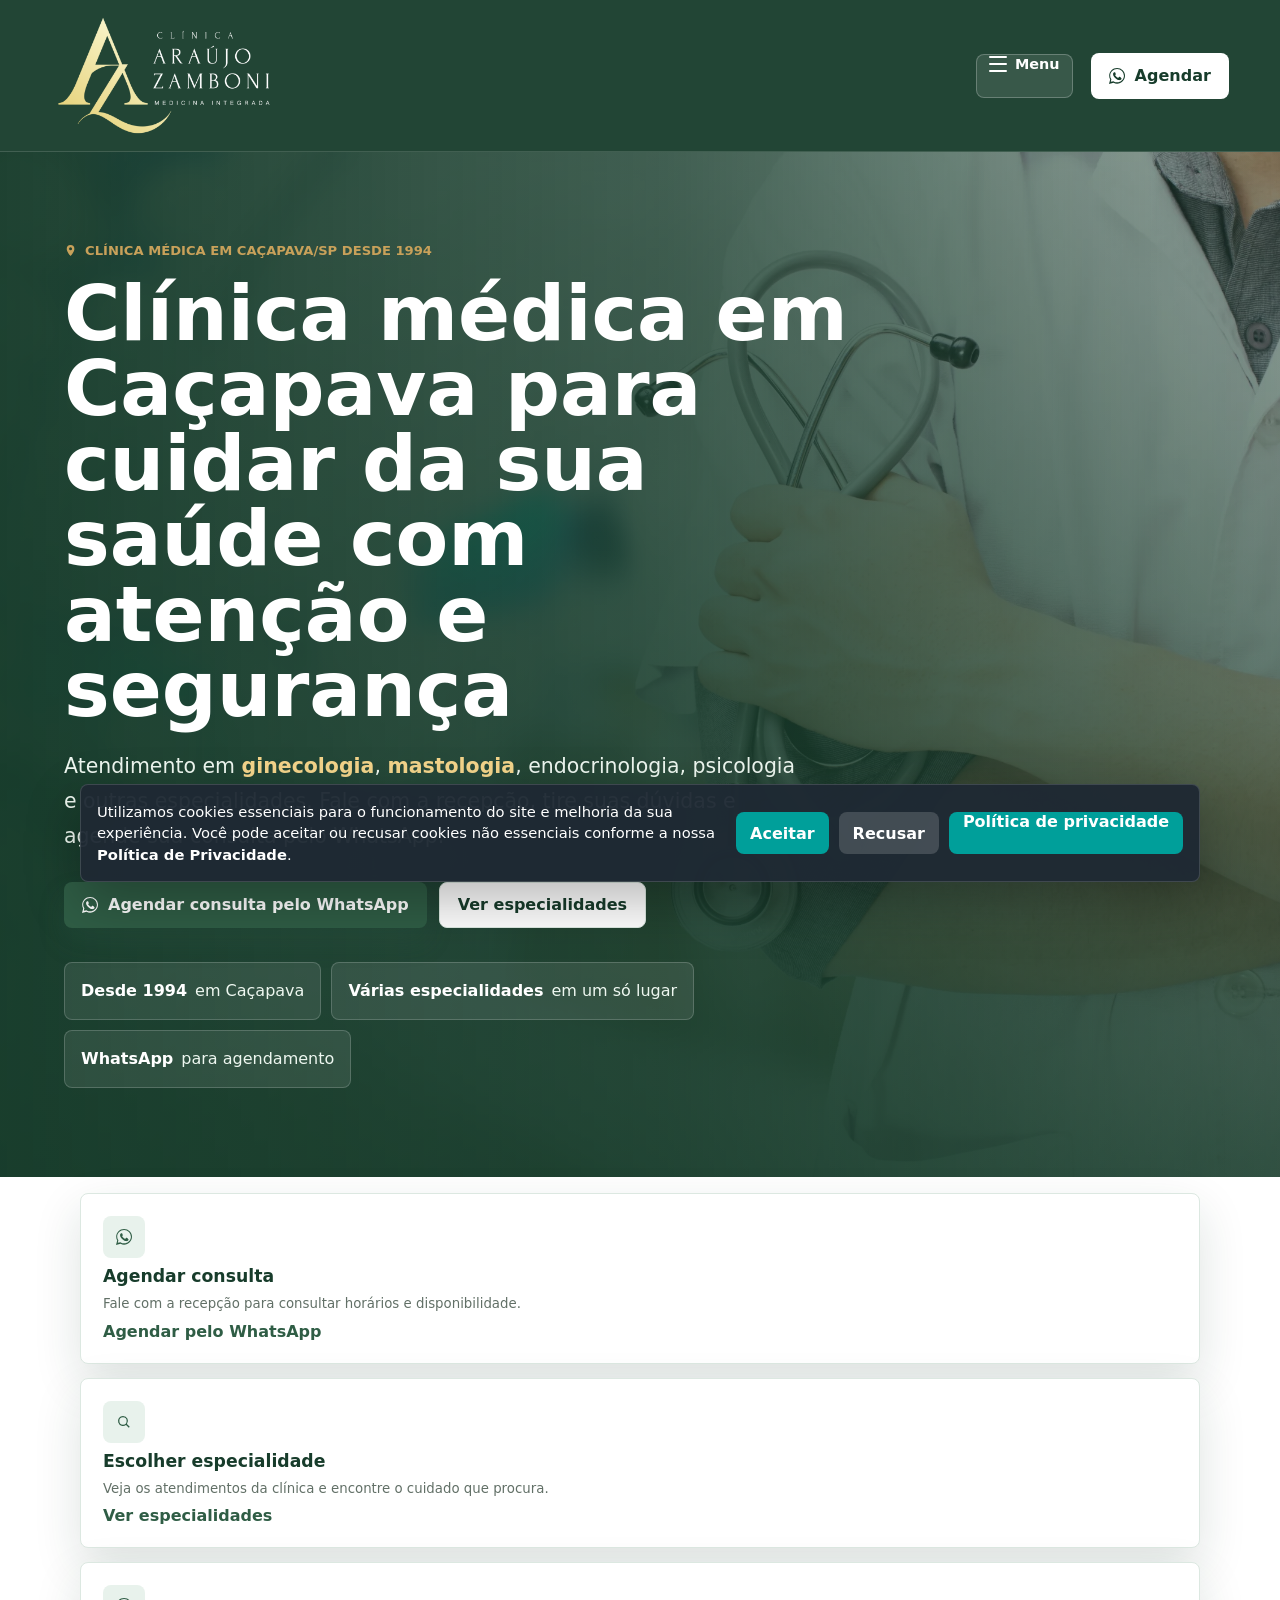
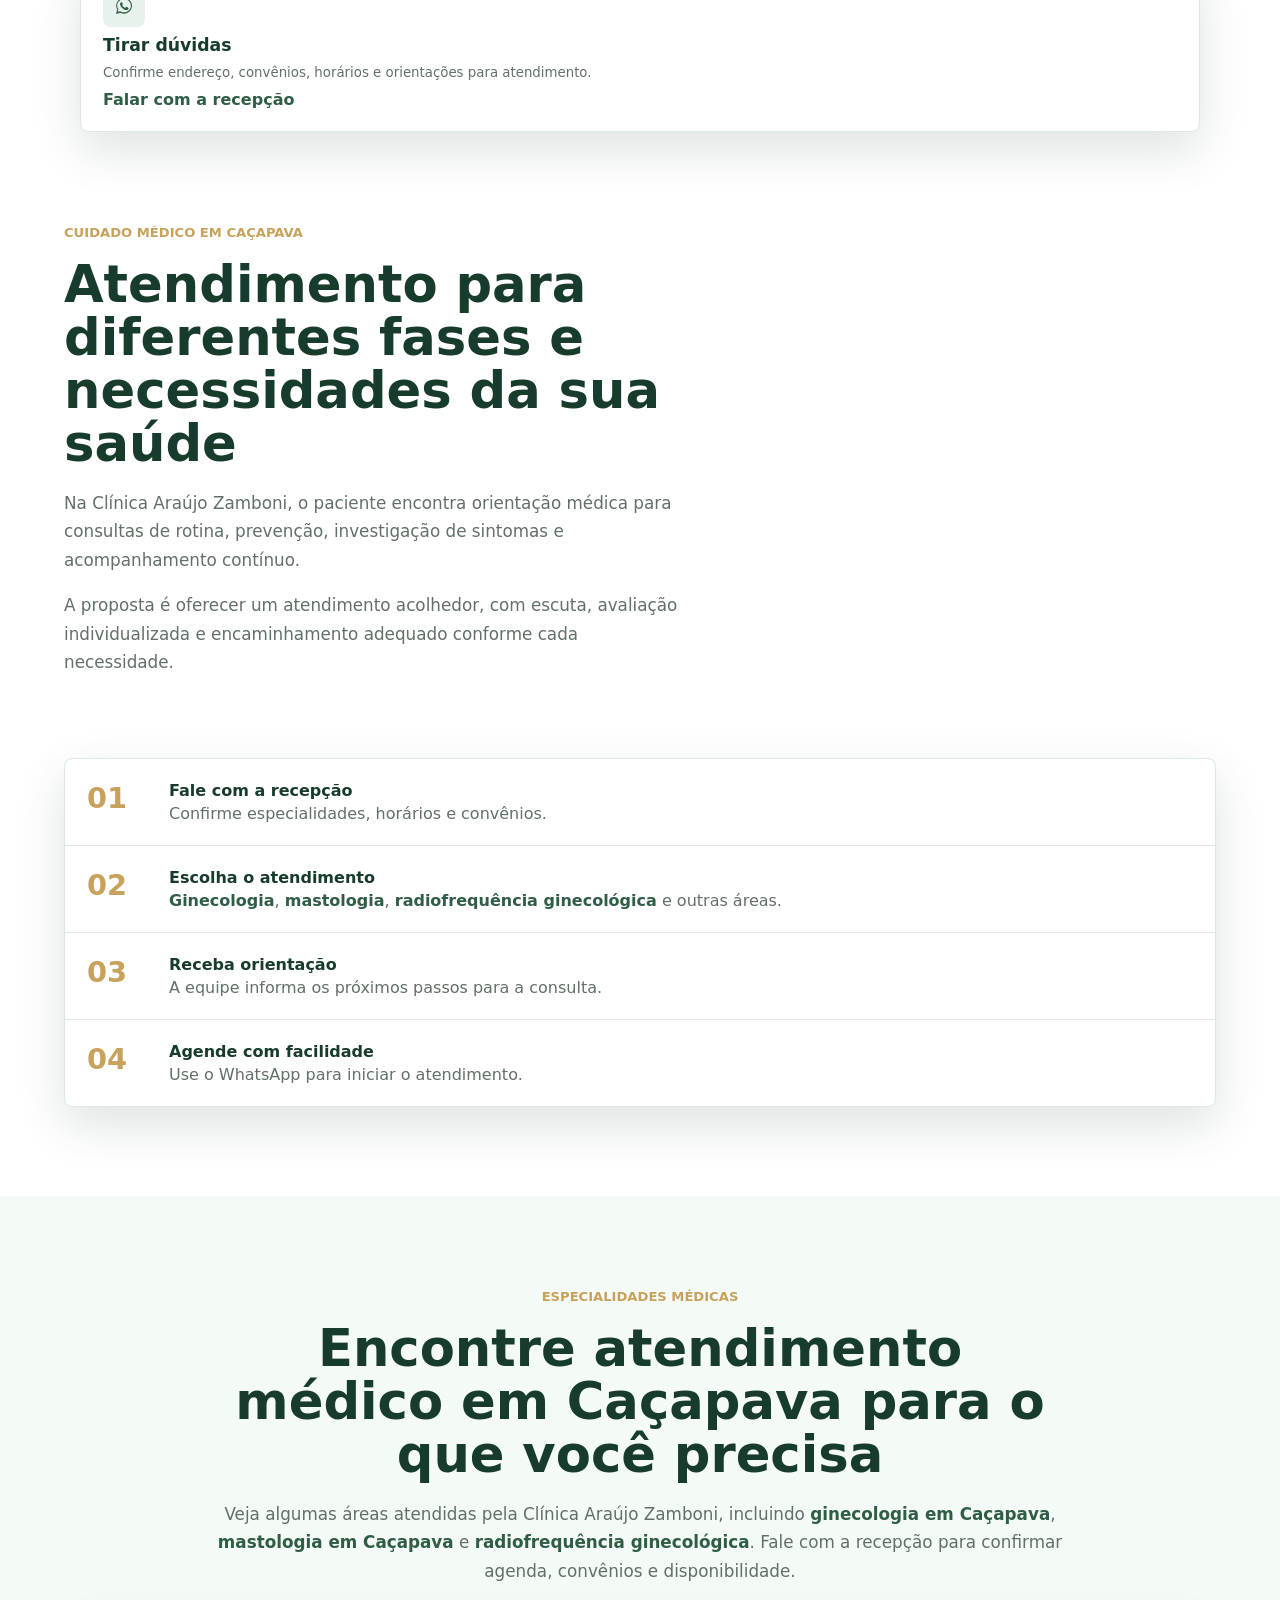
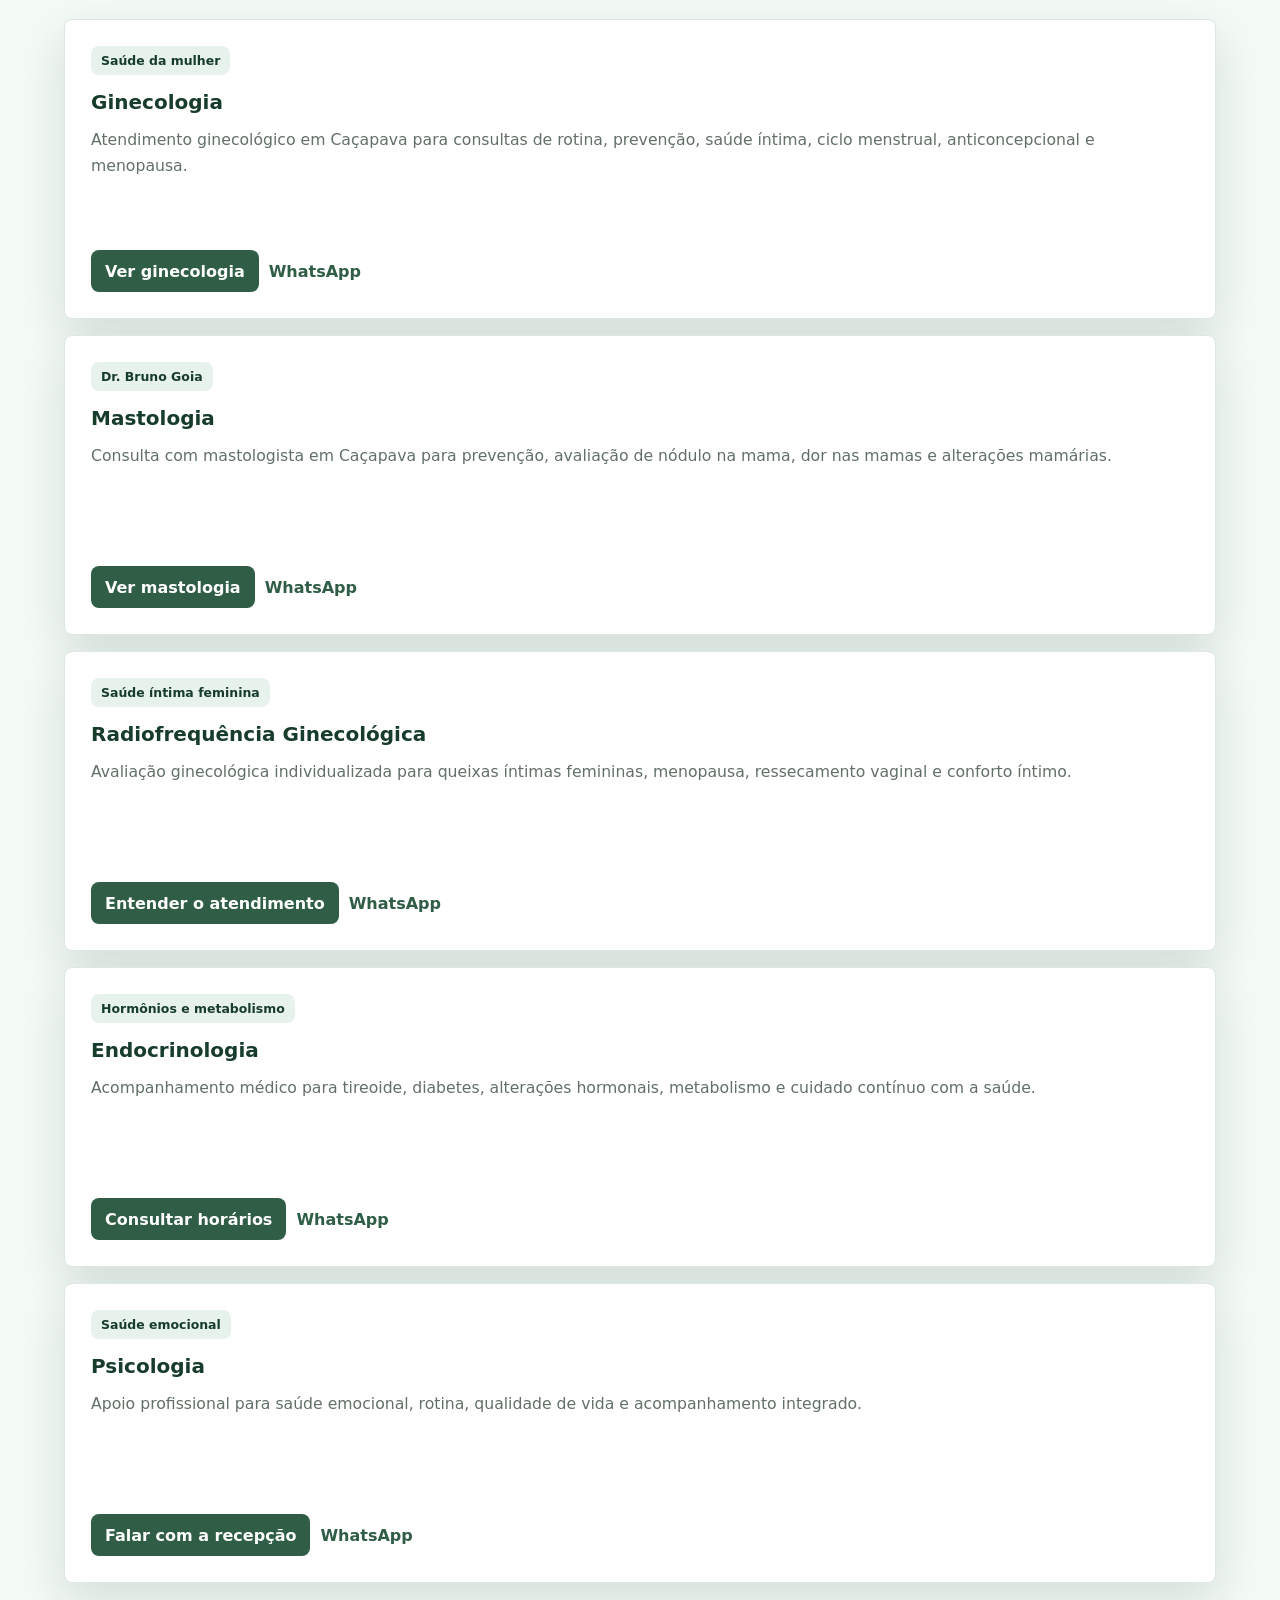
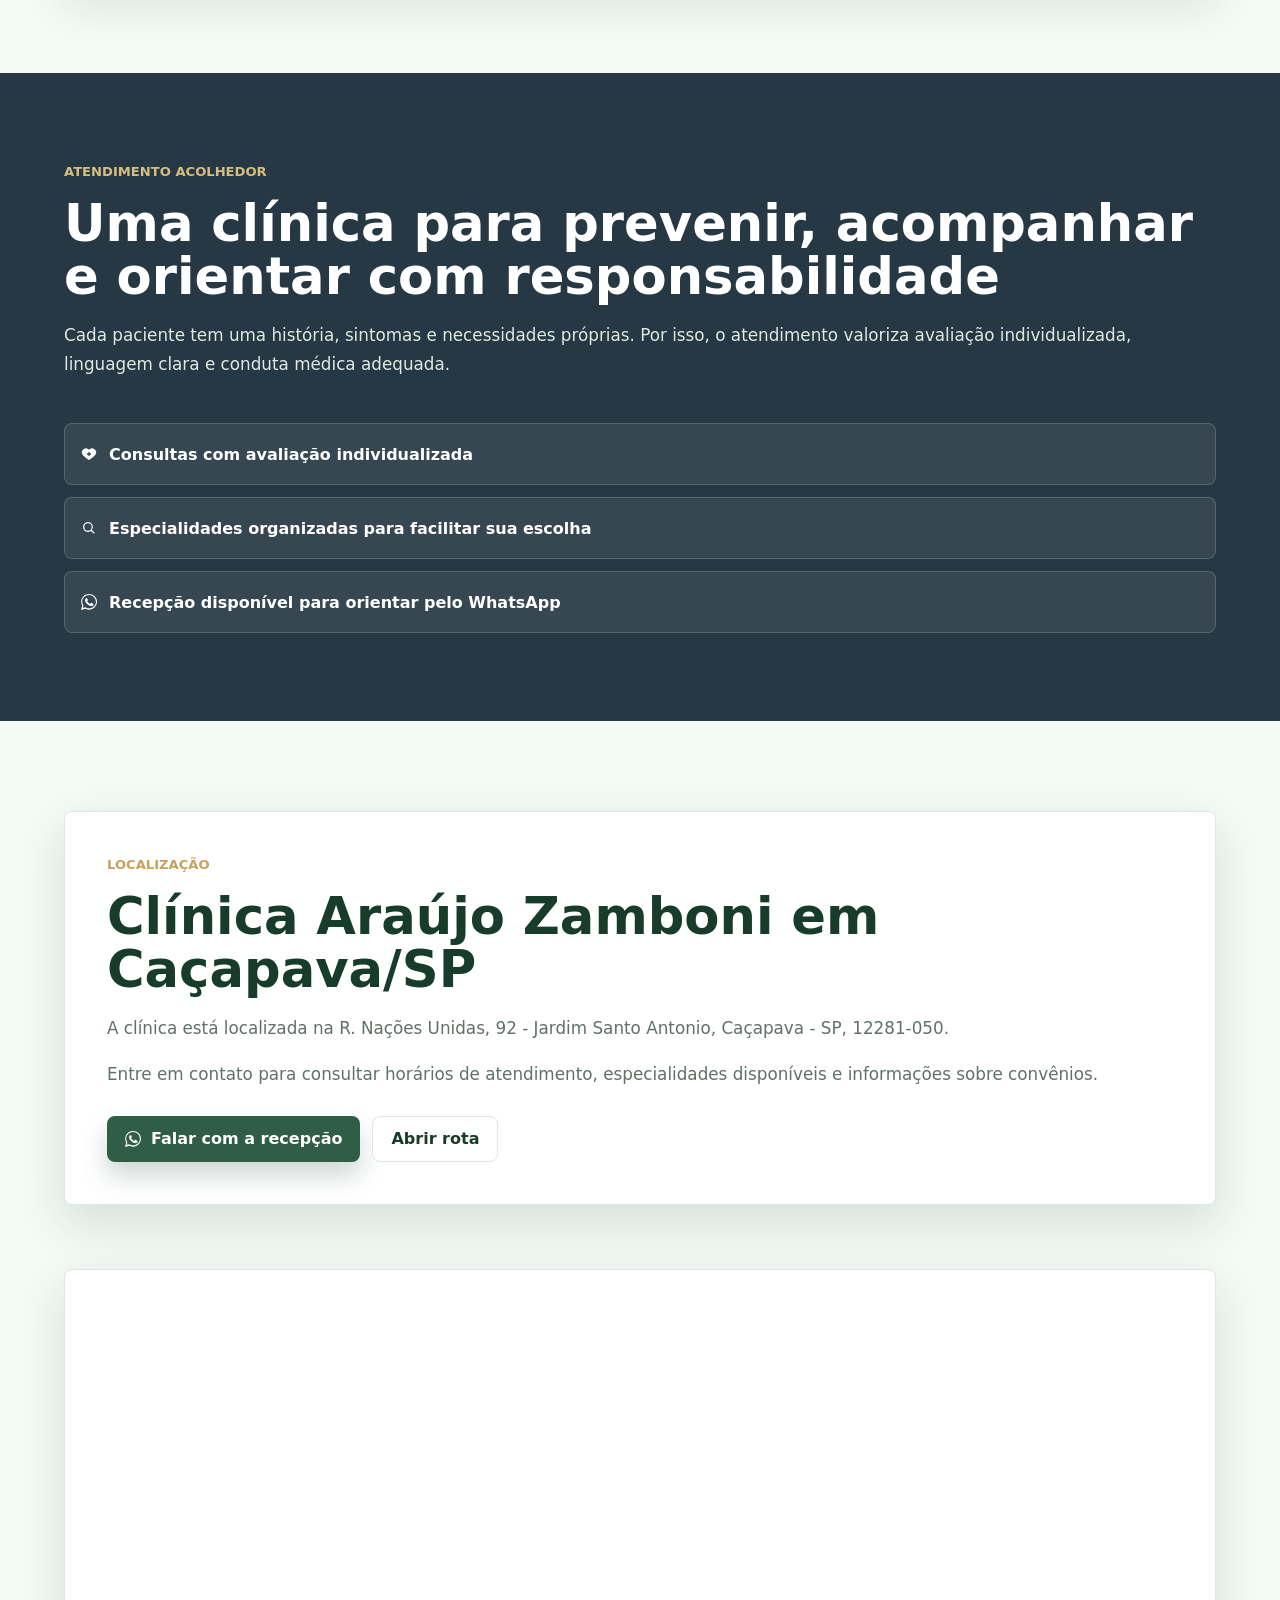
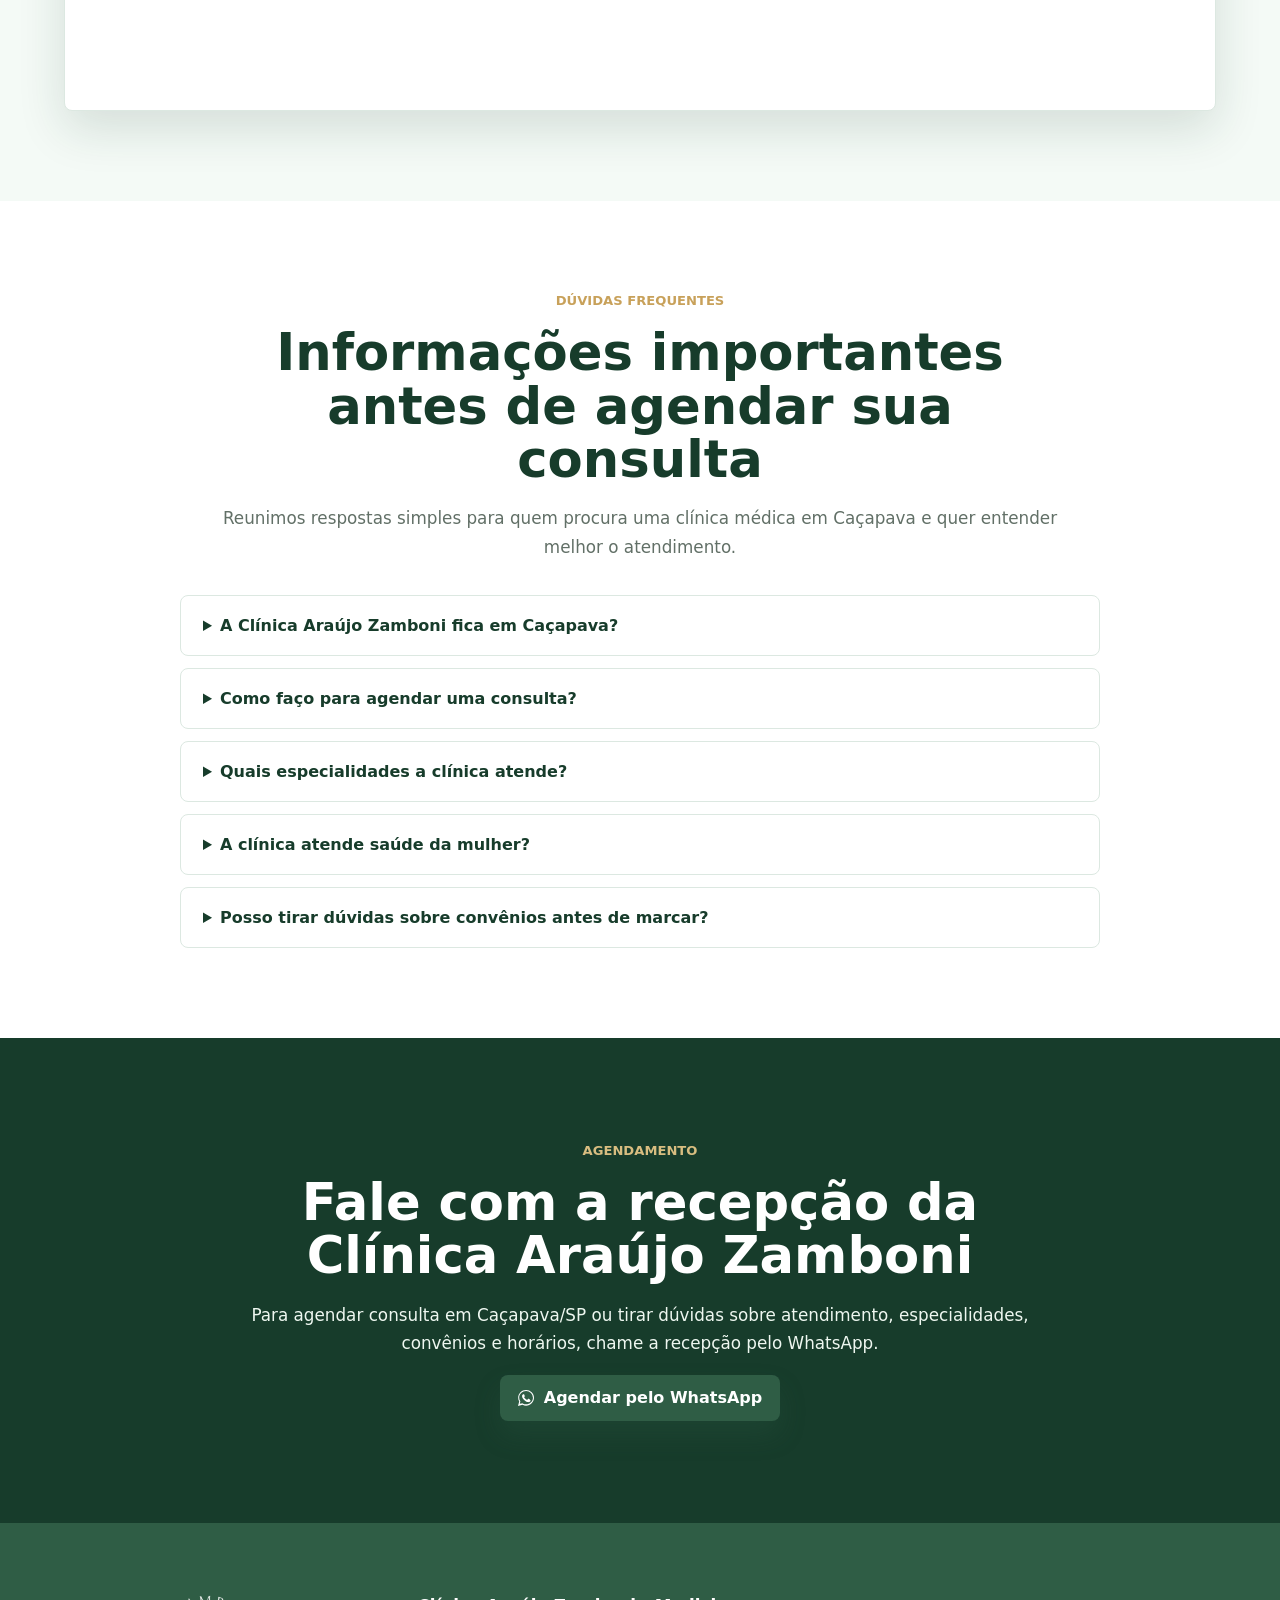
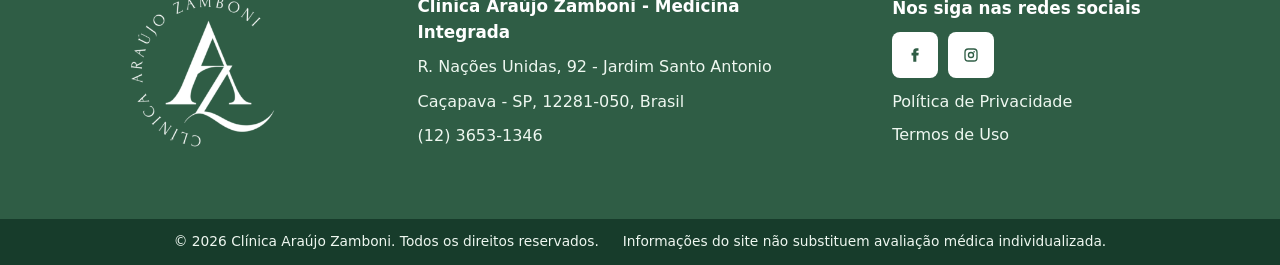
<file: psicologia/index.html>
<!doctype html>
<html lang="pt-BR">
  <head>
    <meta charset="UTF-8" />
    <meta name="viewport" content="width=device-width, initial-scale=1.0" />
    <title>Psicólogo em Caçapava | Clínica Araújo Zamboni</title>
    <meta name="description" content="Atendimento especializado em psicologia na Clínica Araújo Zamboni, em Caçapava/SP, com acolhimento e escuta individualizada. Agende pelo WhatsApp." />
    <link rel="canonical" href="https://clinicaraujozamboni.com.br/psicologia/" />
    <meta property="og:title" content="Psicólogo em Caçapava | Clínica Araújo Zamboni" />
    <meta property="og:description" content="Atendimento especializado em psicologia na Clínica Araújo Zamboni, em Caçapava/SP, com acolhimento e escuta individualizada. Agende pelo WhatsApp." />
    <meta property="og:type" content="website" />
    <meta property="og:image" content="https://clinicaraujozamboni.com.br/assets/caz-logo-horizontal.png" />
    <link rel="stylesheet" href="/src/styles.css?v=20261019-submenu" />
    <script type="application/ld+json">
      {
        "@context": "https://schema.org",
        "@type": "MedicalClinic",
        "name": "Clínica Araújo Zamboni",
        "url": "https://clinicaraujozamboni.com.br/",
        "image": "https://clinicaraujozamboni.com.br/assets/caz-logo-horizontal.png",
        "telephone": "+55 12 3653-1346",
        "address": {
          "@type": "PostalAddress",
          "streetAddress": "R. Nações Unidas, 92 - Jardim Santo Antonio",
          "addressLocality": "Caçapava",
          "addressRegion": "SP",
          "postalCode": "12281-050",
          "addressCountry": "BR"
        },
        "medicalSpecialty": [
          "Gynecologic",
          "Dermatology",
          "Endocrinology",
          "Nutrition",
          "Psychology"
        ],
        "areaServed": "Caçapava/SP"
      }
    </script>
      <meta property="og:url" content="https://clinicaraujozamboni.com.br/psicologia/" />
  </head>
  <body>
    <div id="app"></div>
    <script type="module" src="/src/main.js?v=20261023-remove-derm-nutri"></script>
  </body>
</html>
</file>
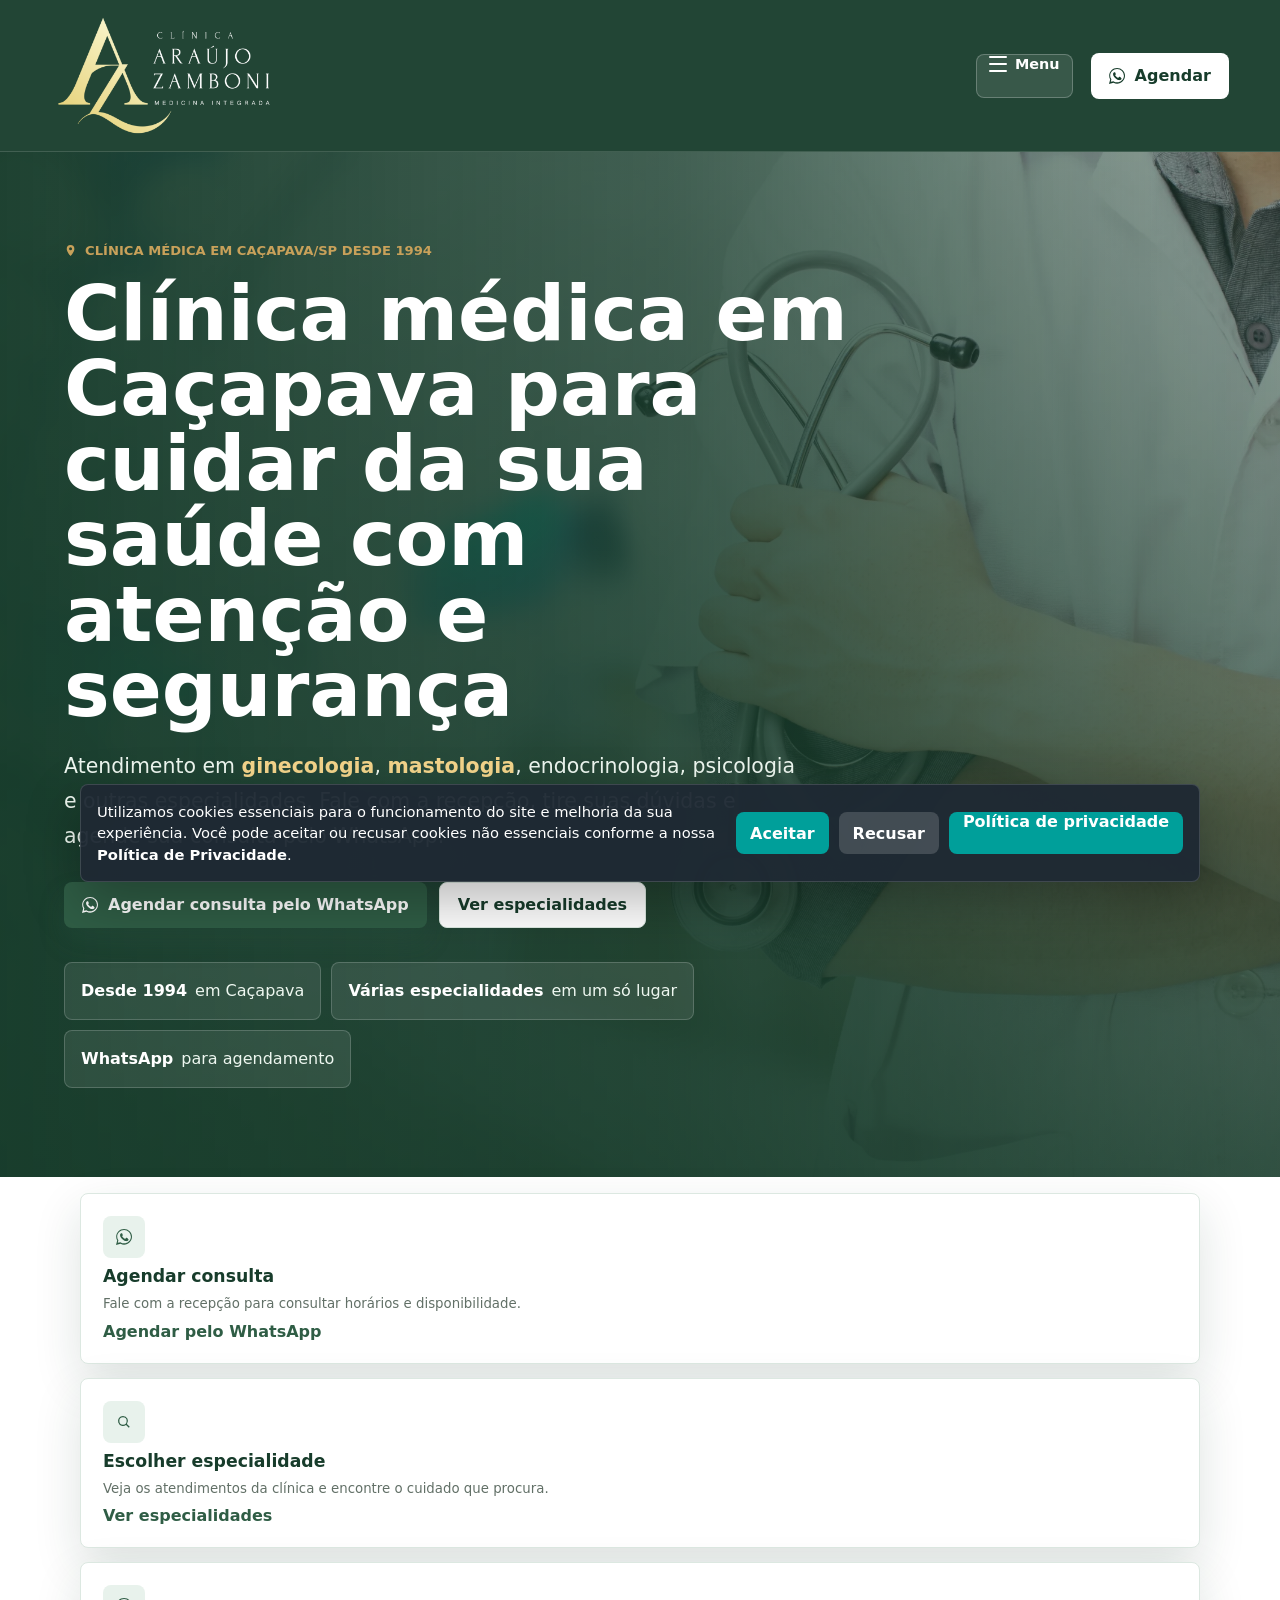
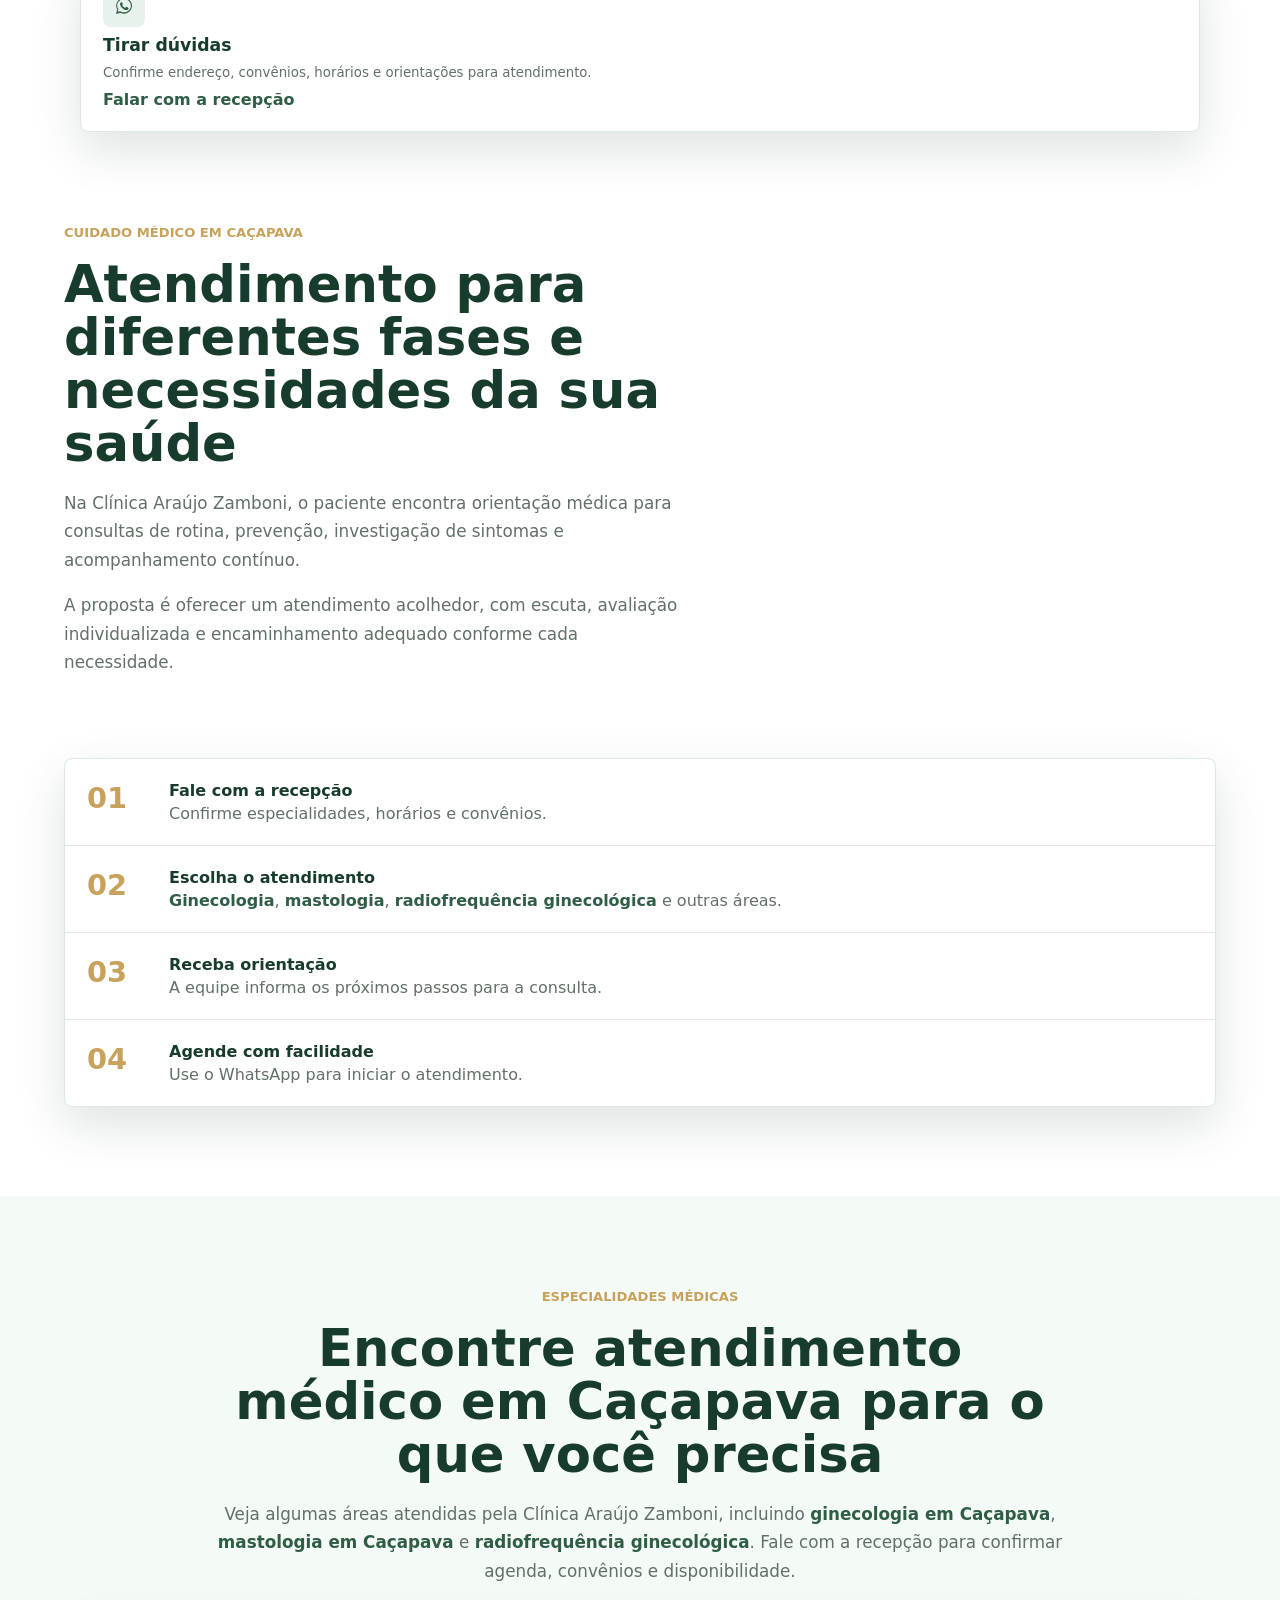
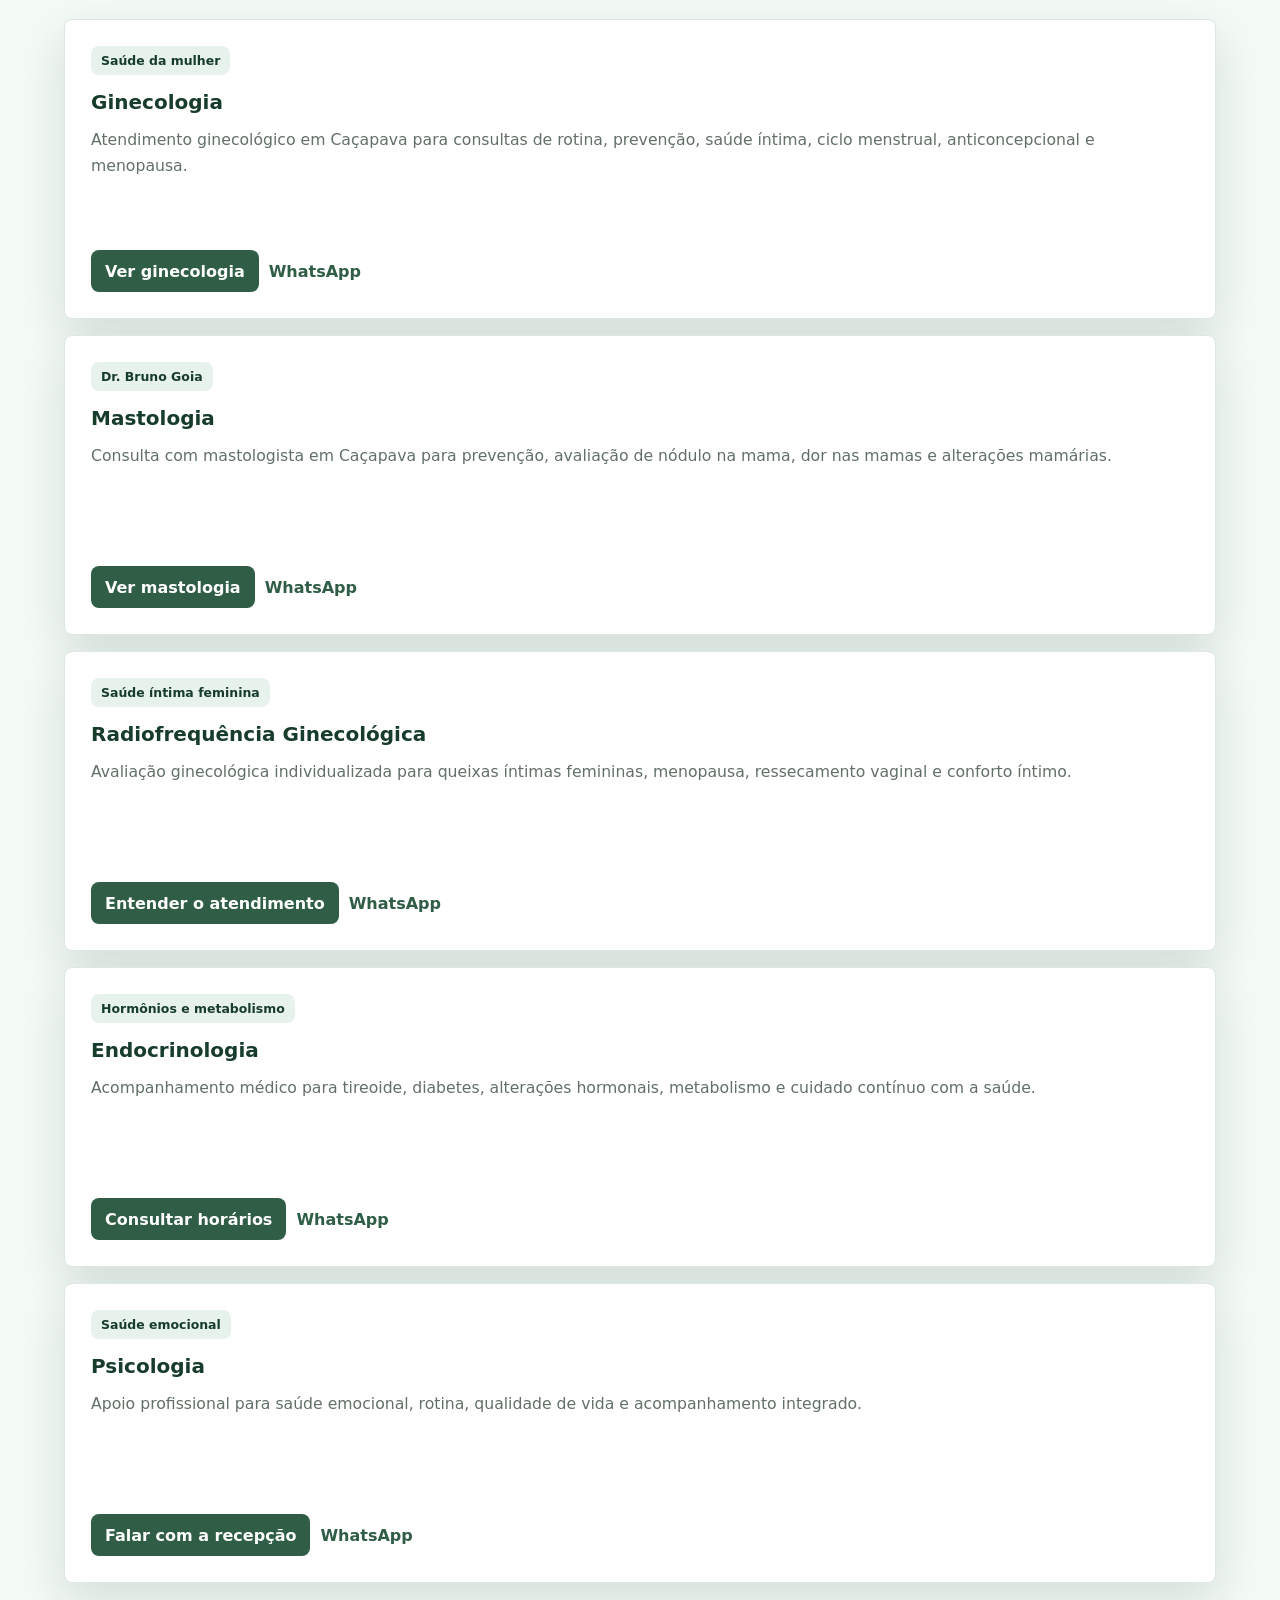
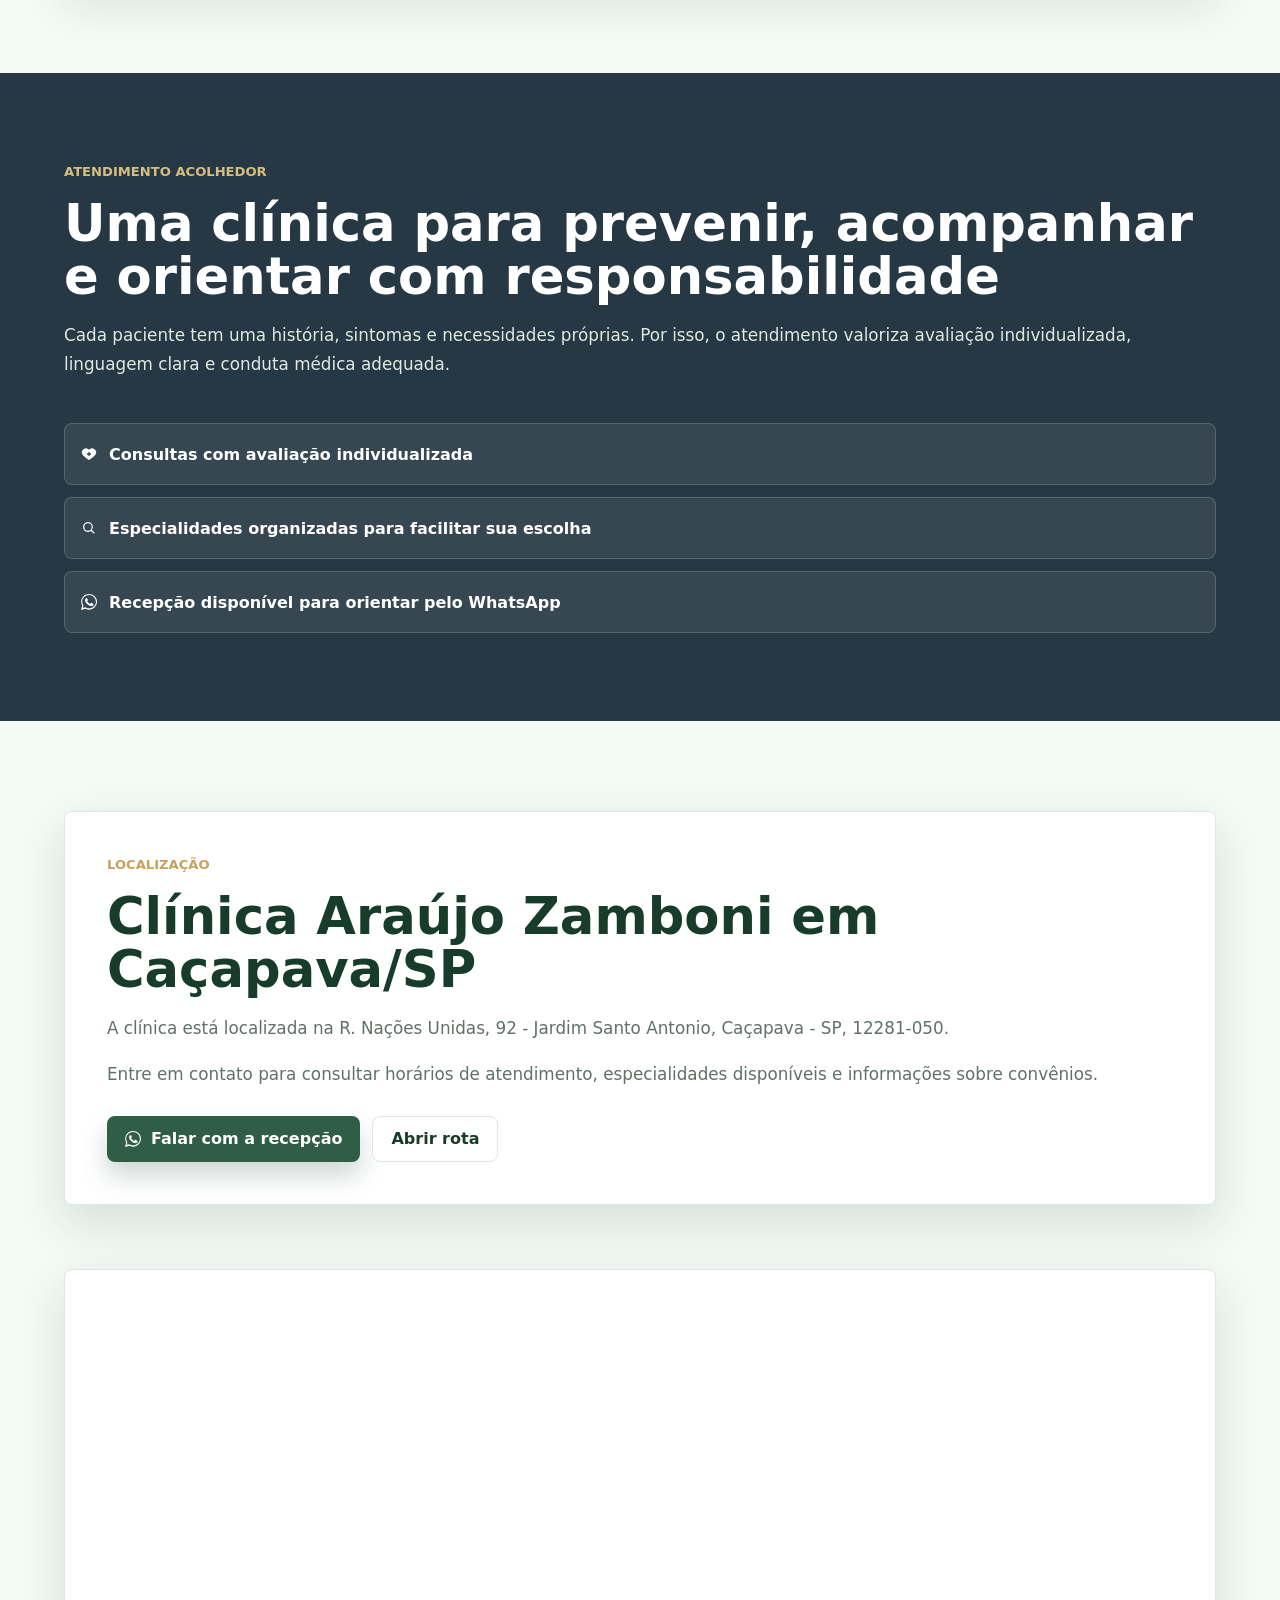
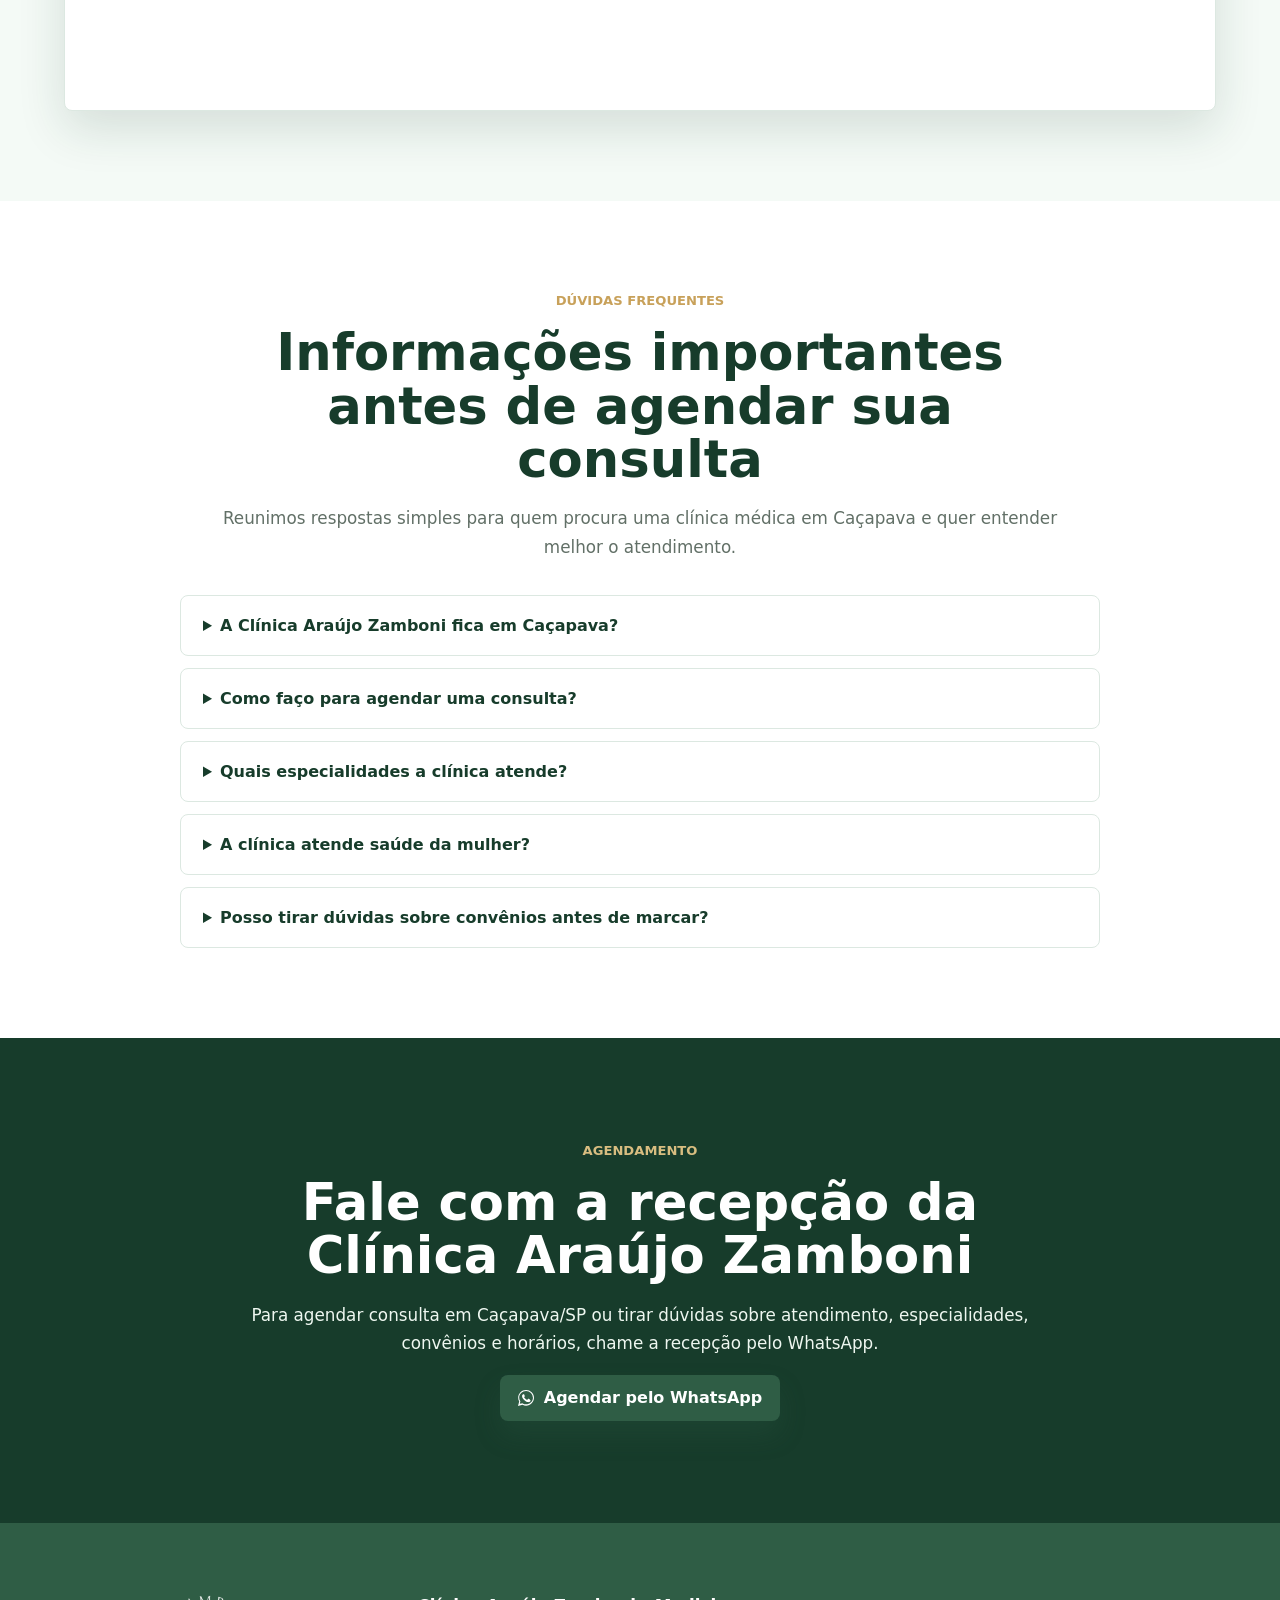
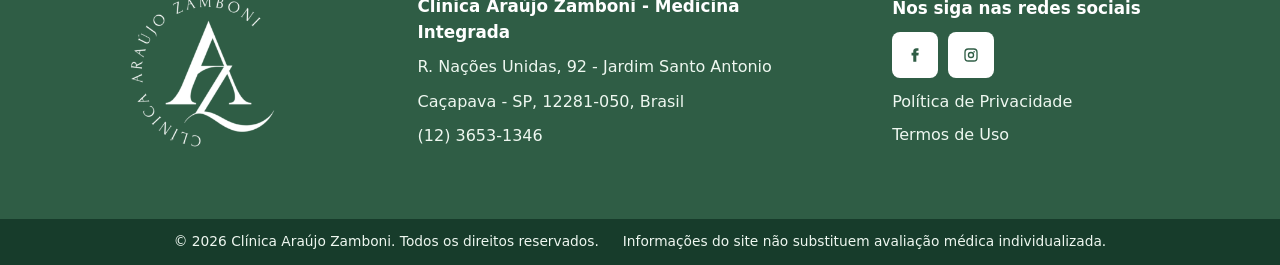
<file: radiofrequencia-ginecologica/index.html>
<!doctype html>
<html lang="pt-BR">
  <head>
    <meta charset="UTF-8" />
    <meta name="viewport" content="width=device-width, initial-scale=1.0" />
    <title>Radiofrequência Ginecológica em Caçapava | Clínica Araújo Zamboni</title>
    <meta name="description" content="Radiofrequência ginecológica em Caçapava com avaliação médica individualizada para queixas íntimas femininas, menopausa, ressecamento e conforto íntimo. Agende sua avaliação." />
    <link rel="canonical" href="https://clinicaraujozamboni.com.br/radiofrequencia-ginecologica/" />
    <meta property="og:title" content="Radiofrequência Ginecológica em Caçapava | Clínica Araújo Zamboni" />
    <meta property="og:description" content="Radiofrequência ginecológica em Caçapava com avaliação médica individualizada para queixas íntimas femininas, menopausa, ressecamento e conforto íntimo. Agende sua avaliação." />
    <meta property="og:type" content="website" />
    <meta property="og:image" content="https://clinicaraujozamboni.com.br/assets/caz-logo-horizontal.png" />
    <link rel="stylesheet" href="/src/styles.css?v=20261019-submenu" />
    <script type="application/ld+json">
      {
        "@context": "https://schema.org",
        "@type": "MedicalClinic",
        "name": "Clínica Araújo Zamboni",
        "url": "https://clinicaraujozamboni.com.br/",
        "image": "https://clinicaraujozamboni.com.br/assets/caz-logo-horizontal.png",
        "telephone": "+55 12 3653-1346",
        "address": {
          "@type": "PostalAddress",
          "streetAddress": "R. Nações Unidas, 92 - Jardim Santo Antonio",
          "addressLocality": "Caçapava",
          "addressRegion": "SP",
          "postalCode": "12281-050",
          "addressCountry": "BR"
        },
        "medicalSpecialty": [
          "Gynecologic",
          "Dermatology",
          "Endocrinology",
          "Nutrition",
          "Psychology"
        ],
        "areaServed": "Caçapava/SP"
      }
    </script>
      <meta property="og:url" content="https://clinicaraujozamboni.com.br/radiofrequencia-ginecologica/" />
  </head>
  <body>
    <div id="app"></div>
    <script type="module" src="/src/main.js?v=20261023-remove-derm-nutri"></script>
  </body>
</html>
</file>
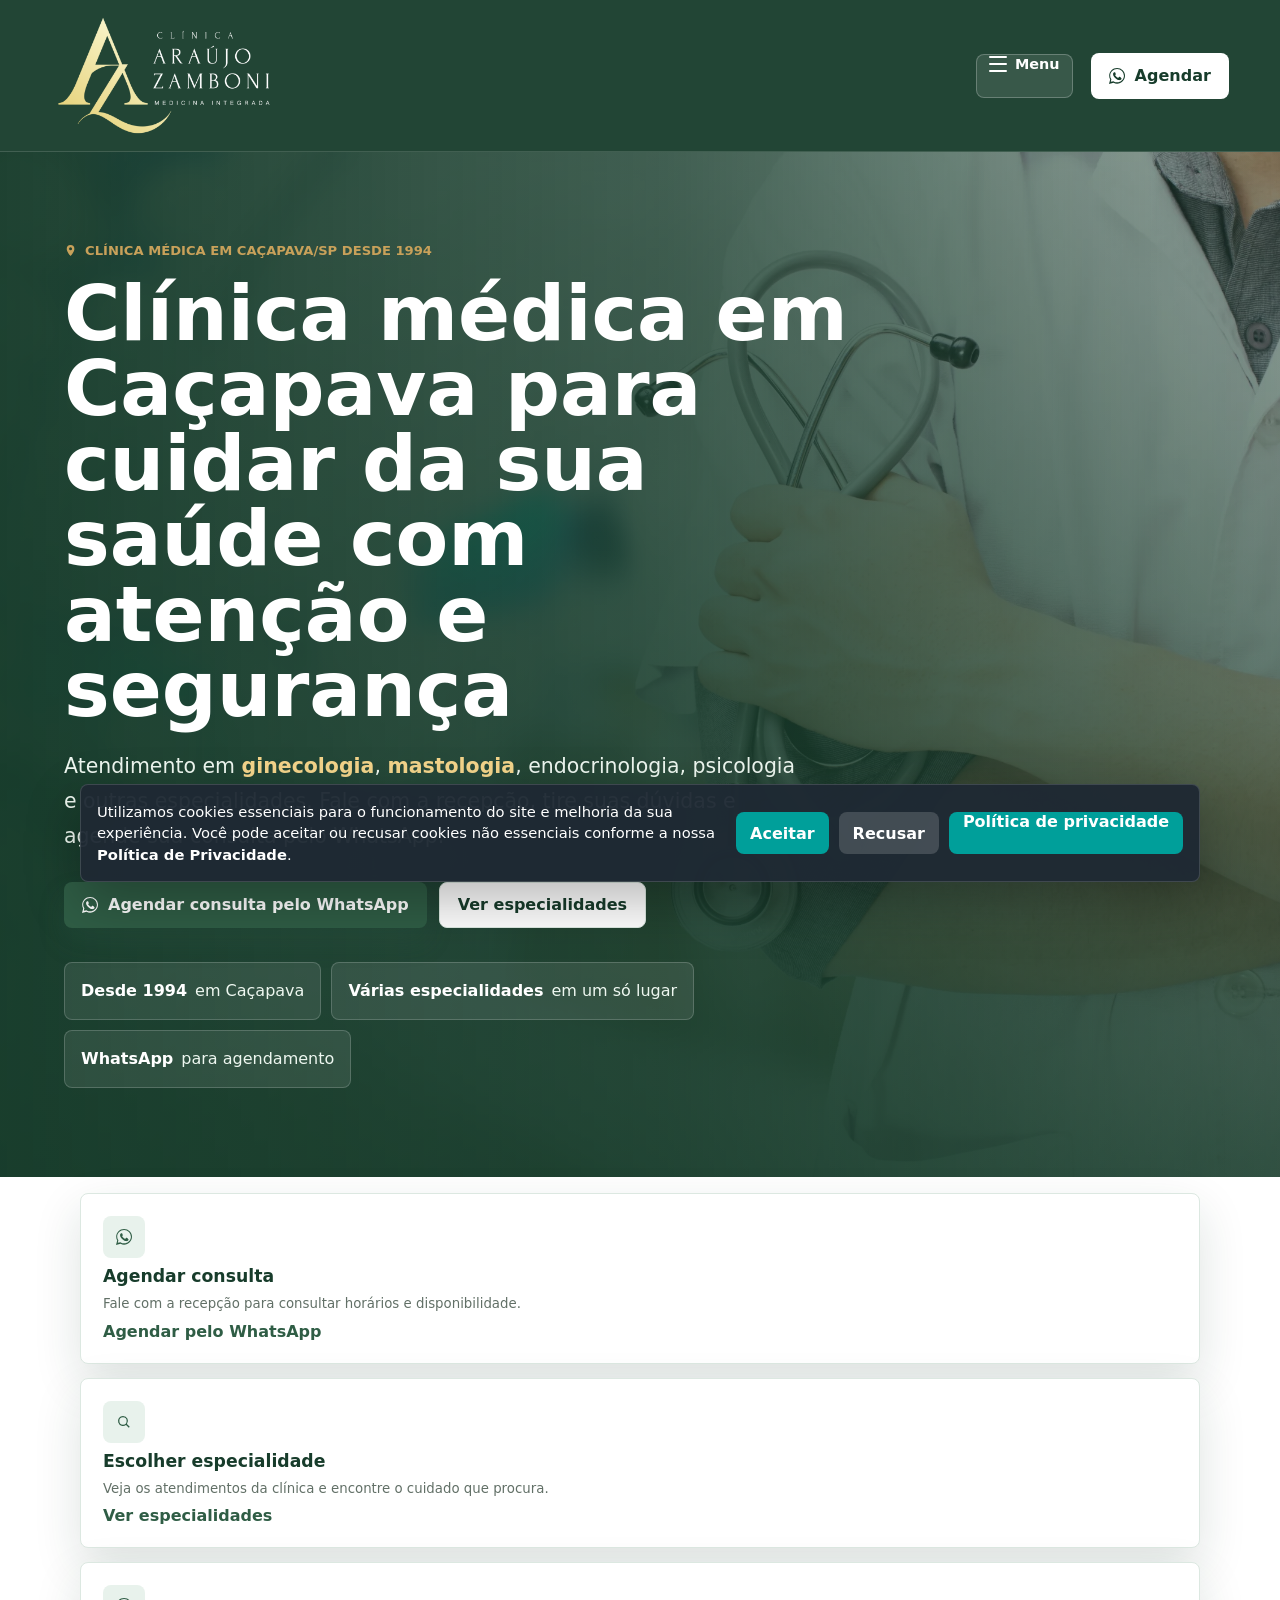
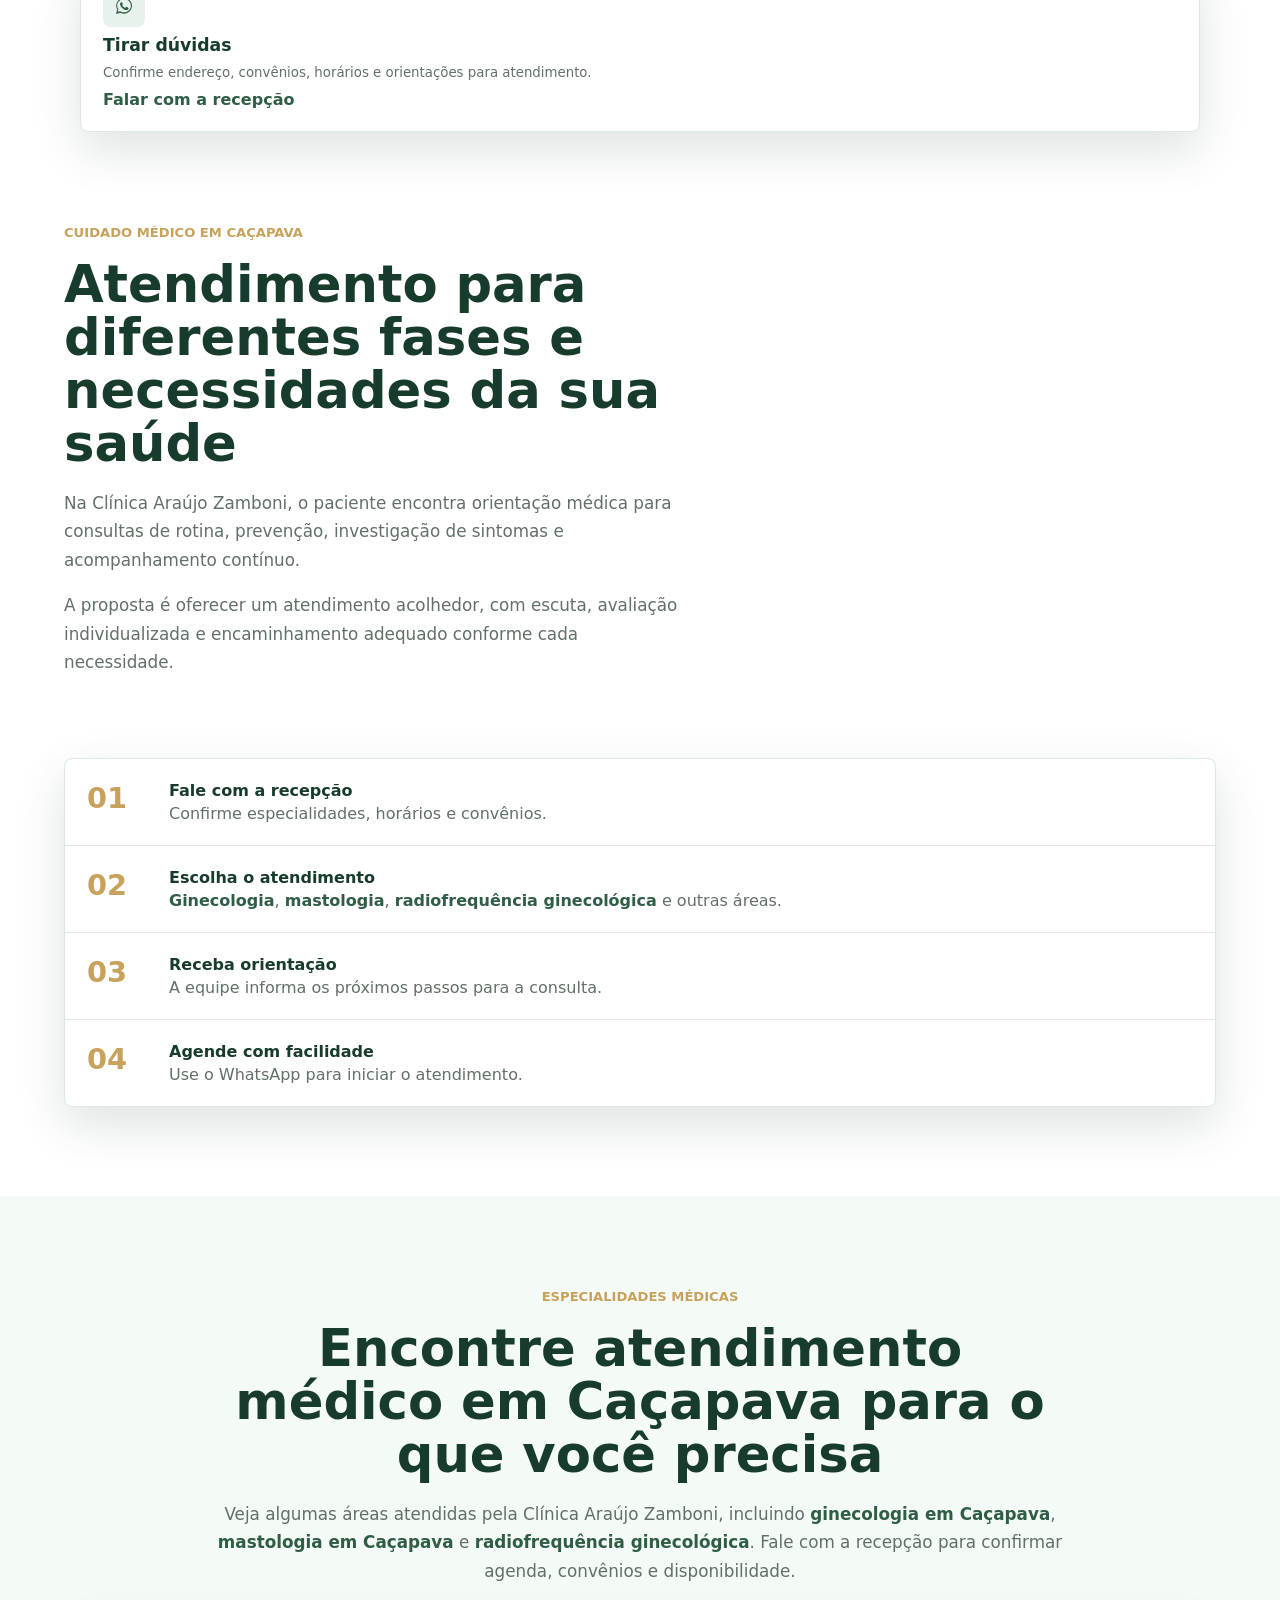
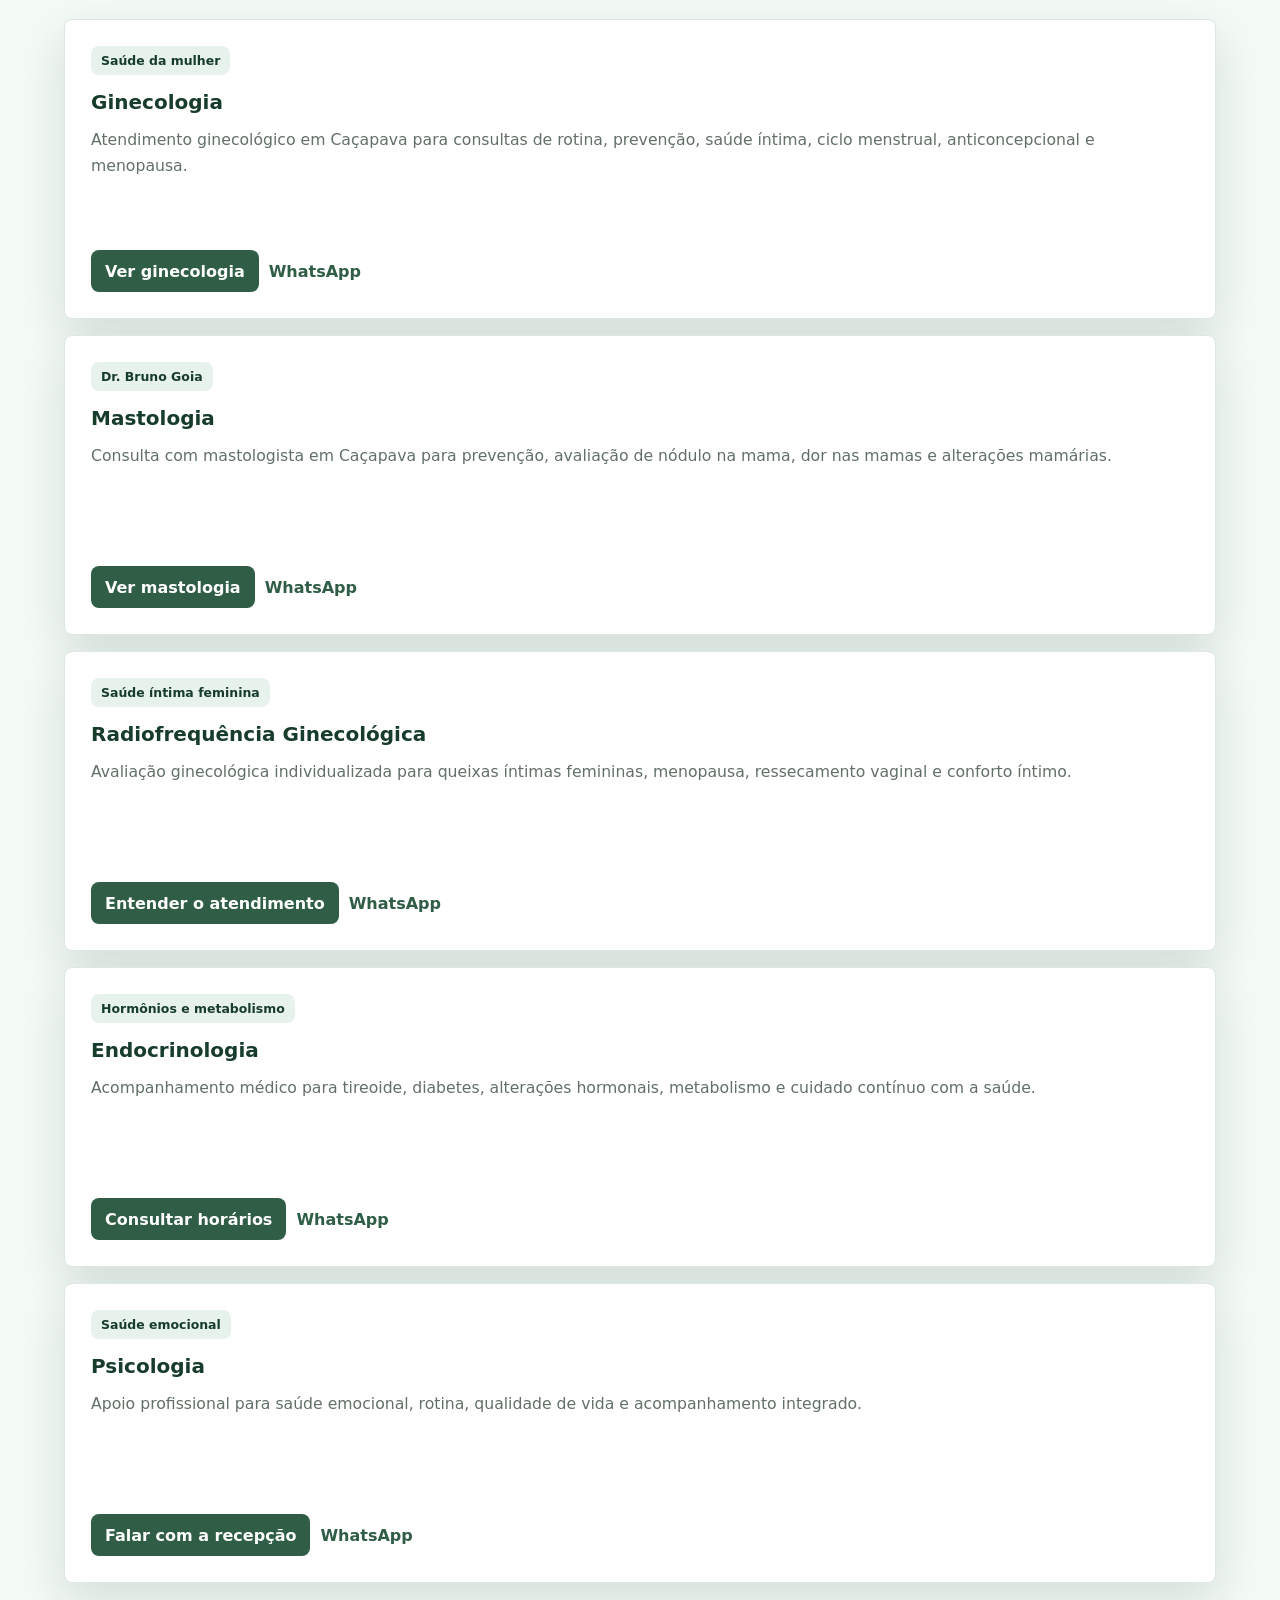
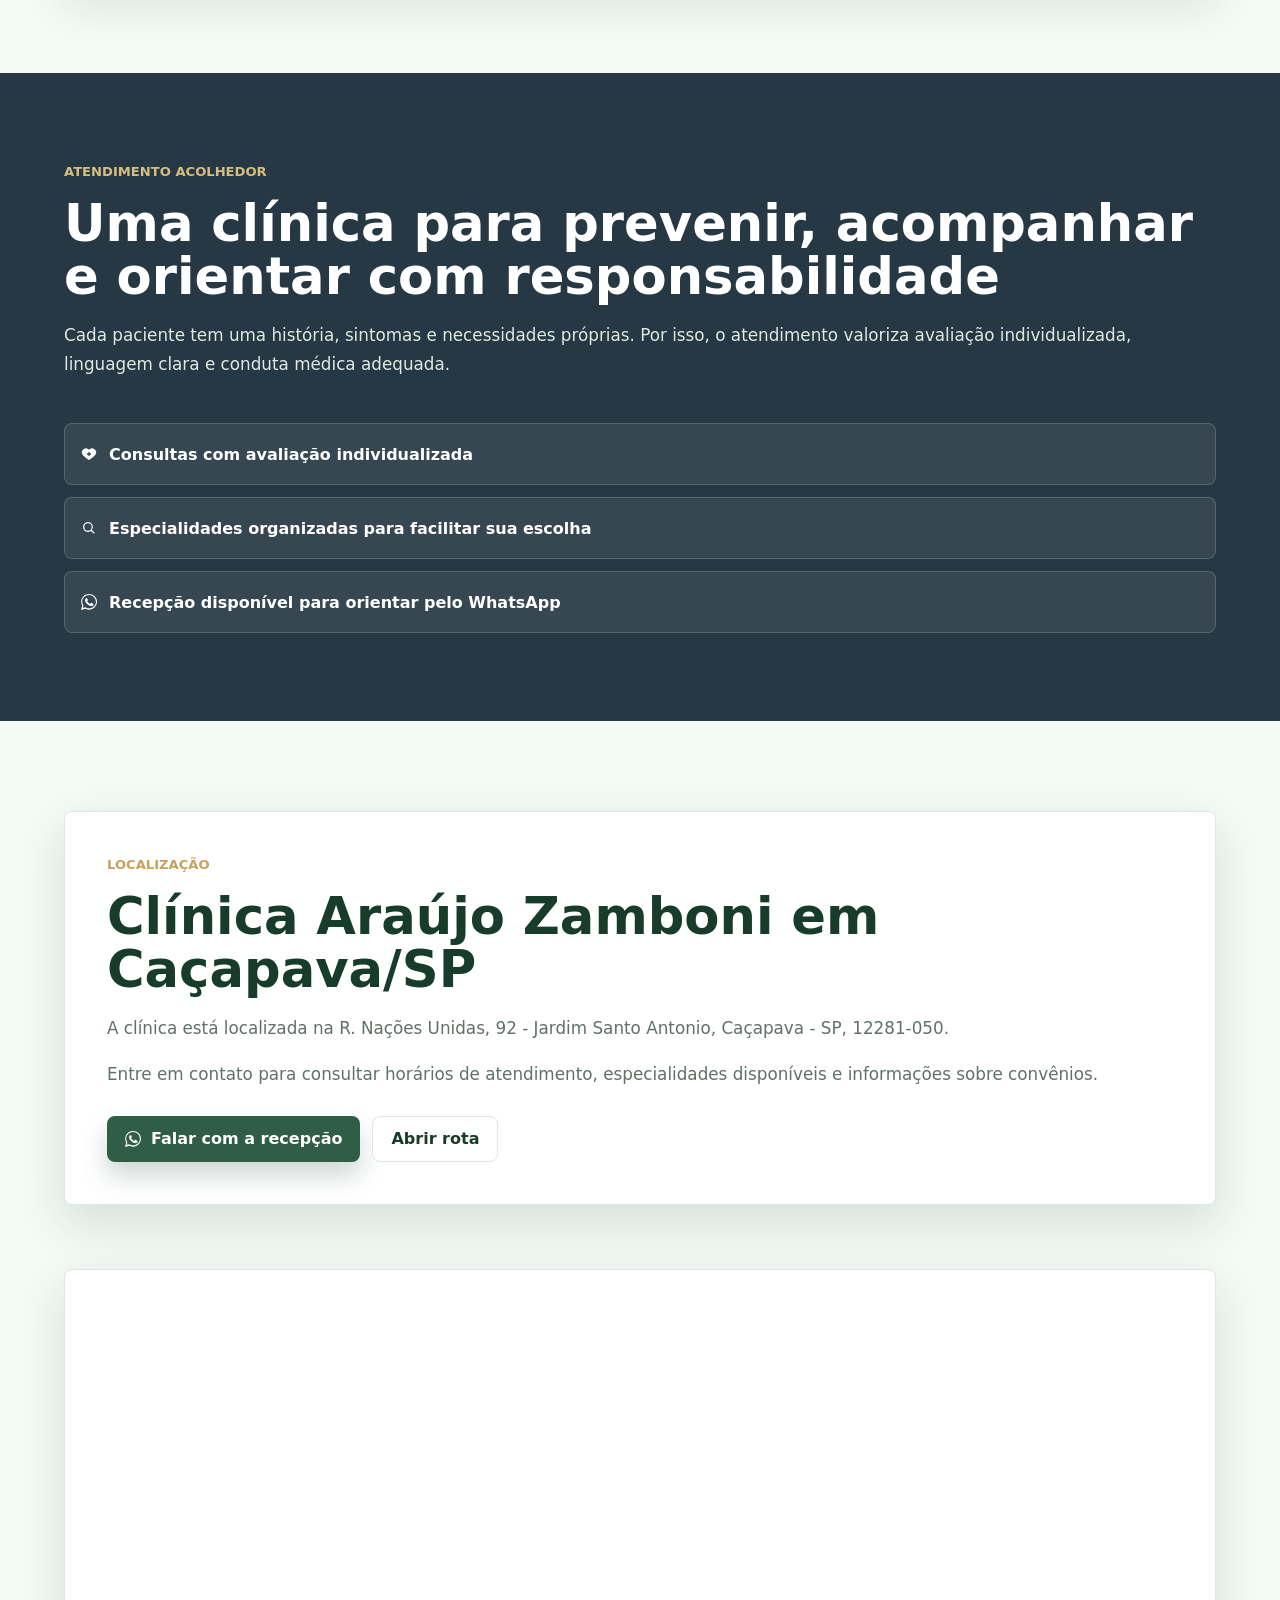
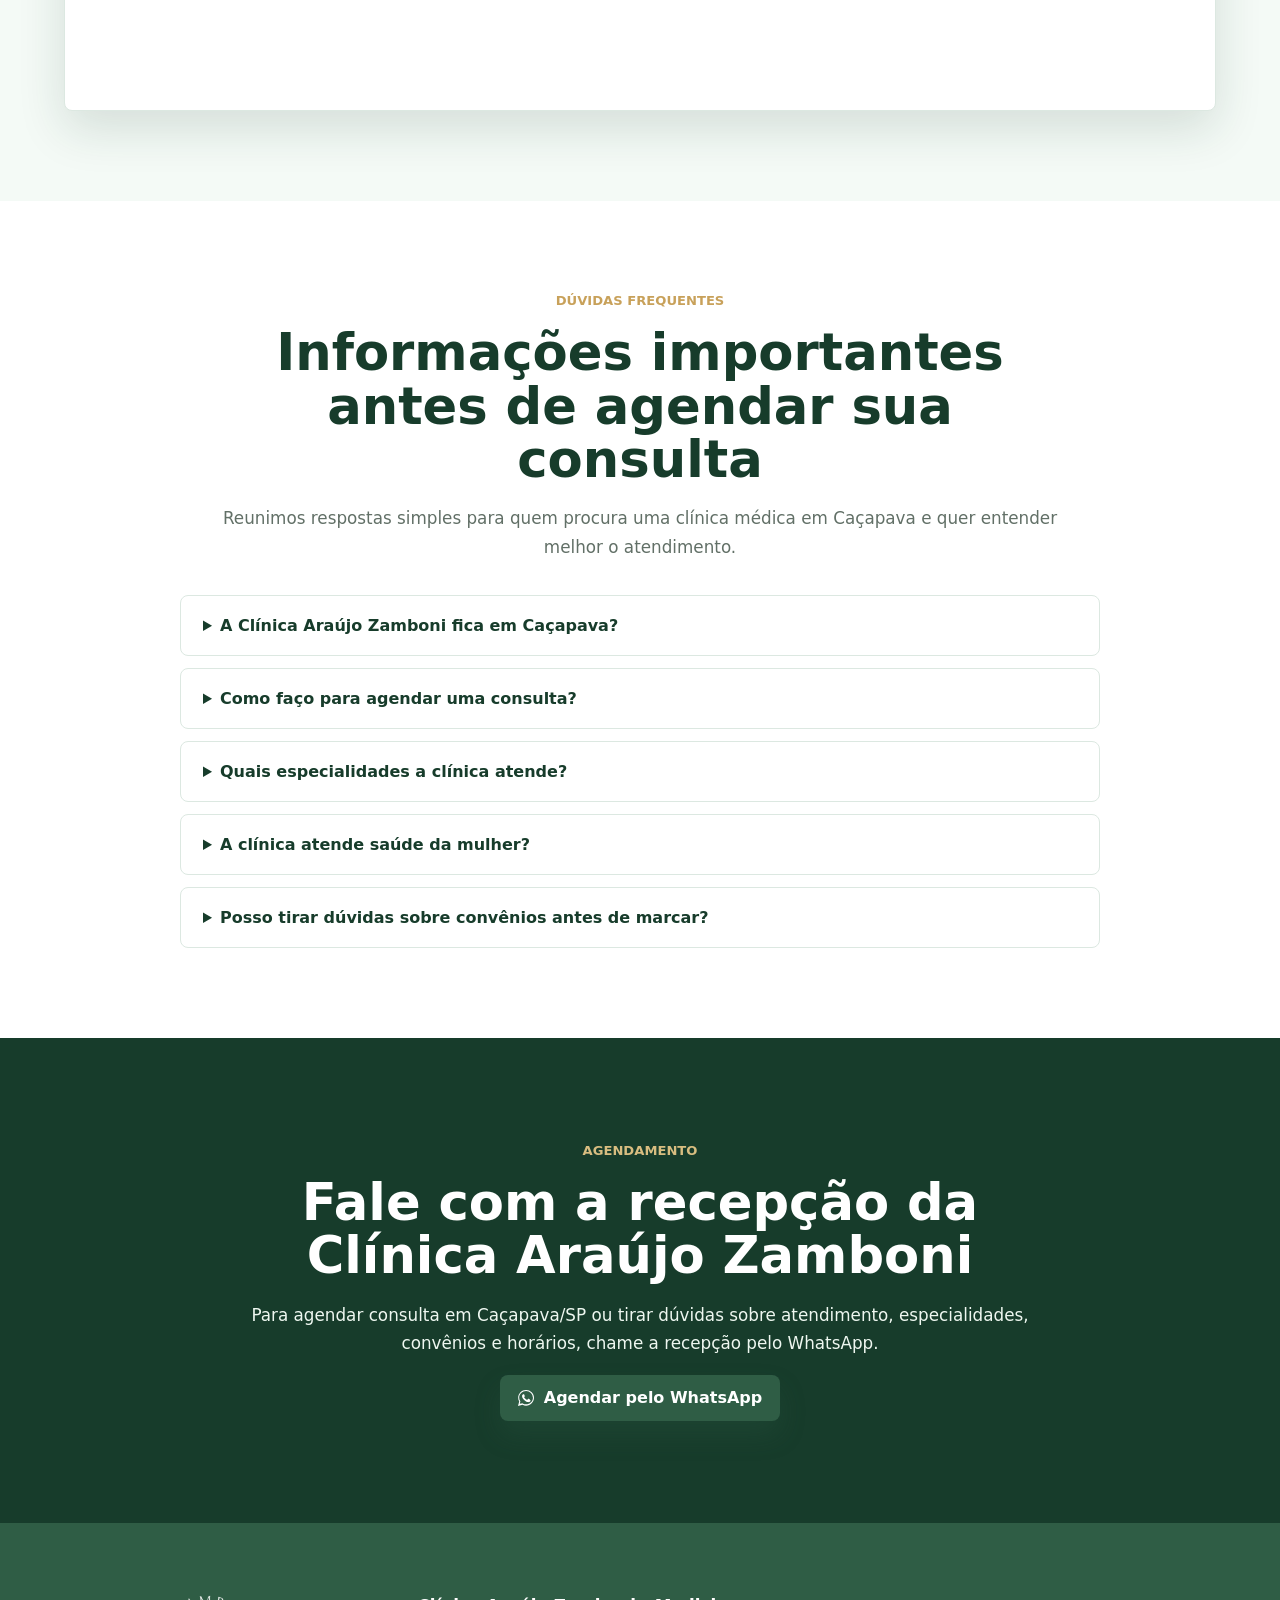
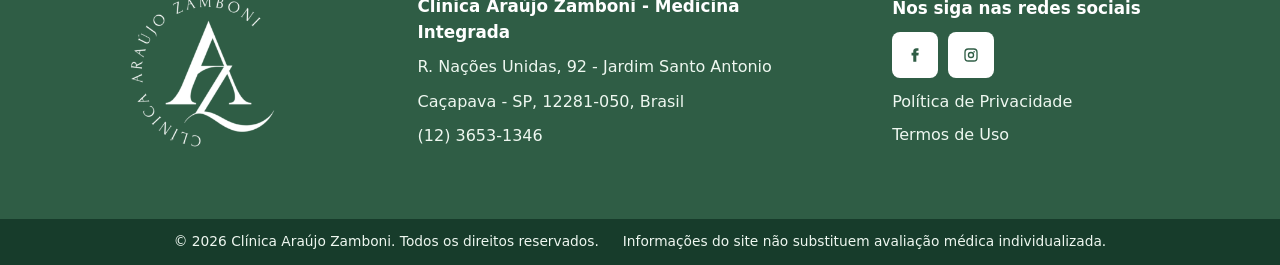
<file: termos-de-uso/index.html>
<!doctype html>
<html lang="pt-BR">
  <head>
    <meta charset="UTF-8" />
    <meta name="viewport" content="width=device-width, initial-scale=1.0" />
    <title>Termos de Uso | Clínica Araújo Zamboni</title>
    <meta name="description" content="Conheça as condições de uso do site, canais digitais e informações publicadas pela Clínica Araújo Zamboni." />
    <link rel="canonical" href="https://clinicaraujozamboni.com.br/termos-de-uso/" />
    <meta property="og:title" content="Termos de Uso | Clínica Araújo Zamboni" />
    <meta property="og:description" content="Conheça as condições de uso do site, canais digitais e informações publicadas pela Clínica Araújo Zamboni." />
    <meta property="og:type" content="website" />
    <meta property="og:image" content="https://clinicaraujozamboni.com.br/assets/caz-logo-horizontal.png" />
    <link rel="stylesheet" href="/src/styles.css?v=20261019-submenu" />
    <script type="application/ld+json">
      {
        "@context": "https://schema.org",
        "@type": "MedicalClinic",
        "name": "Clínica Araújo Zamboni",
        "url": "https://clinicaraujozamboni.com.br/",
        "image": "https://clinicaraujozamboni.com.br/assets/caz-logo-horizontal.png",
        "telephone": "+55 12 3653-1346",
        "address": {
          "@type": "PostalAddress",
          "streetAddress": "R. Nações Unidas, 92 - Jardim Santo Antonio",
          "addressLocality": "Caçapava",
          "addressRegion": "SP",
          "postalCode": "12281-050",
          "addressCountry": "BR"
        },
        "medicalSpecialty": [
          "Gynecologic",
          "Dermatology",
          "Endocrinology",
          "Nutrition",
          "Psychology"
        ],
        "areaServed": "Caçapava/SP"
      }
    </script>
      <meta property="og:url" content="https://clinicaraujozamboni.com.br/termos-de-uso/" />
  </head>
  <body>
    <div id="app"></div>
    <script type="module" src="/src/main.js?v=20261023-remove-derm-nutri"></script>
  </body>
</html>
</file>
<file: src/styles.css>
:root {
  --green-900: #173c2b;
  --green-800: #204e38;
  --green-700: #2f5d45;
  --green-500: #6ea36d;
  --mint-100: #f4faf6;
  --mint-200: #e8f2ec;
  --line: #dce8e1;
  --ink: #1f2933;
  --muted: #627067;
  --white: #ffffff;
  --blue-gray: #263844;
  --gold: #c8a15a;
  --shadow: 0 18px 48px rgba(23, 60, 43, 0.14);
  font-family: Inter, Poppins, system-ui, -apple-system, BlinkMacSystemFont, "Segoe UI", sans-serif;
  color: var(--ink);
  background: var(--white);
  text-rendering: optimizeLegibility;
}

* {
  box-sizing: border-box;
}

html {
  scroll-behavior: smooth;
}

body {
  margin: 0;
  overflow-x: hidden;
}

a {
  color: inherit;
  text-decoration: none;
}

img {
  max-width: 100%;
  display: block;
}

svg {
  width: 1em;
  height: 1em;
  fill: currentColor;
  flex: 0 0 auto;
}

.site-header {
  position: sticky;
  top: 0;
  z-index: 50;
  min-height: 76px;
  display: grid;
  grid-template-columns: auto 1fr auto;
  align-items: center;
  gap: 24px;
  padding: 12px clamp(18px, 4vw, 56px);
  background: rgba(23, 60, 43, 0.95);
  border-bottom: 1px solid rgba(255, 255, 255, 0.14);
  backdrop-filter: blur(18px);
}

.brand img {
  width: min(226px, 42vw);
}

.menu-toggle {
  display: none;
}

.site-header nav {
  display: flex;
  justify-content: center;
  gap: 14px;
  color: var(--white);
  font-size: 0.84rem;
  font-weight: 700;
  min-width: 0;
}

.site-header nav a {
  white-space: nowrap;
  padding: 10px 0;
  border-radius: 8px;
  opacity: 0.88;
}

.site-header nav a.is-active {
  color: var(--gold);
  opacity: 1;
}

.nav-dropdown {
  position: relative;
}

.specialties-toggle {
  -webkit-appearance: none;
  appearance: none;
  margin: 0;
  min-height: 40px;
  display: inline-flex;
  align-items: center;
  gap: 7px;
  padding: 10px 0;
  border: 0;
  background: transparent;
  color: inherit;
  font: inherit;
  font-weight: inherit;
  line-height: normal;
  white-space: nowrap;
  cursor: pointer;
  opacity: 0.88;
}

.specialties-toggle span {
  font-size: 1.15em;
  line-height: 1;
  transition: transform 0.18s ease;
}

.nav-dropdown.has-active .specialties-toggle,
.nav-dropdown.is-open .specialties-toggle {
  color: var(--gold);
  opacity: 1;
}

.nav-dropdown.is-open .specialties-toggle span {
  transform: rotate(180deg);
}

.specialties-menu {
  position: absolute;
  top: calc(100% + 10px);
  left: 50%;
  z-index: 60;
  width: max-content;
  min-width: 250px;
  display: none;
  transform: translateX(-50%);
  padding: 8px;
  border: 1px solid rgba(255, 255, 255, 0.2);
  border-radius: 12px;
  background: var(--green-800);
  box-shadow: 0 18px 36px rgba(10, 35, 24, 0.3);
}

.nav-dropdown.is-open .specialties-menu {
  display: grid;
}

.site-header .specialties-menu a {
  width: 100%;
  padding: 10px 12px;
  border-radius: 8px;
}

.site-header .specialties-menu a:hover,
.site-header .specialties-menu a:focus-visible {
  background: rgba(255, 255, 255, 0.1);
  opacity: 1;
}

.header-cta,
.primary-action,
.secondary-action {
  min-height: 46px;
  display: inline-flex;
  align-items: center;
  justify-content: center;
  gap: 10px;
  border-radius: 8px;
  padding: 0 18px;
  font-weight: 800;
  line-height: 1.1;
}

.header-cta,
.primary-action {
  background: var(--green-700);
  color: var(--white);
  box-shadow: 0 14px 26px rgba(47, 93, 69, 0.24);
}

.site-header .header-cta {
  background: var(--white);
  color: var(--green-900);
  box-shadow: none;
}

.secondary-action {
  color: var(--green-900);
  background: var(--white);
  border: 1px solid var(--line);
}

.secondary-action.dark {
  color: var(--green-900);
}

.hero {
  position: relative;
  min-height: min(760px, calc(100vh - 76px));
  display: grid;
  align-items: center;
  padding: clamp(36px, 7vw, 92px) clamp(18px, 5vw, 72px);
  isolation: isolate;
  background: var(--green-900);
  overflow: hidden;
}

.specialty-hero {
  position: relative;
  display: grid;
  grid-template-columns: minmax(0, 1.05fr) minmax(320px, 0.72fr);
  gap: clamp(24px, 5vw, 70px);
  align-items: center;
  min-height: 680px;
  padding: clamp(52px, 8vw, 108px) clamp(18px, 5vw, 72px);
  background:
    linear-gradient(120deg, rgba(23, 60, 43, 0.98), rgba(23, 60, 43, 0.82) 54%, rgba(244, 250, 246, 0.78)),
    url("/assets/caz-soft-medical-bg.png") center / cover;
  overflow: hidden;
}

.specialty-copy {
  max-width: 850px;
}

.specialty-copy h1 {
  margin-bottom: 22px;
}

.specialty-copy p {
  max-width: 740px;
  color: #eef7f0;
  font-size: clamp(1.02rem, 2vw, 1.26rem);
}

.doctor-panel {
  display: grid;
  gap: 18px;
  padding: 22px;
  border: 1px solid rgba(255, 255, 255, 0.28);
  border-radius: 8px;
  background: rgba(255, 255, 255, 0.88);
  box-shadow: 0 24px 70px rgba(23, 60, 43, 0.28);
  backdrop-filter: blur(18px);
}

.doctor-panel img {
  width: 100%;
  max-height: 420px;
  object-fit: contain;
  object-position: center bottom;
  border-radius: 8px;
  background: var(--mint-100);
}

.mastologia-doctor-panel .wide-doctor-photo {
  aspect-ratio: 16 / 9;
  max-height: none;
  object-fit: cover;
  object-position: center;
}

.ginecologia-doctor-panel .wide-doctor-photo {
  aspect-ratio: 16 / 9;
  max-height: none;
  object-fit: cover;
  object-position: center;
}

.radio-doctor-panel .wide-doctor-photo {
  aspect-ratio: 16 / 9;
  max-height: none;
  object-fit: cover;
  object-position: center;
}

.generic-specialty-panel .wide-doctor-photo {
  aspect-ratio: 16 / 9;
  max-height: none;
  object-fit: cover;
  object-position: center;
}

.doctor-panel div {
  display: grid;
  gap: 4px;
  padding: 0 4px 4px;
}

.doctor-panel span {
  color: var(--green-900);
  font-size: 1.55rem;
  font-weight: 900;
}

.doctor-panel strong {
  color: var(--ink);
}

.doctor-panel small {
  color: var(--muted);
  font-weight: 800;
}

.hero-media {
  position: absolute;
  inset: 0;
  z-index: -2;
}

.hero-media img {
  width: 100%;
  height: 100%;
  object-fit: cover;
  object-position: center;
}

.hero::before {
  content: "";
  position: absolute;
  inset: 0;
  z-index: -1;
  background:
    linear-gradient(90deg, rgba(23, 60, 43, 0.96), rgba(23, 60, 43, 0.76) 52%, rgba(23, 60, 43, 0.34)),
    linear-gradient(180deg, rgba(23, 60, 43, 0.18), rgba(23, 60, 43, 0.82));
}

.hero-content {
  max-width: 820px;
}

.eyebrow,
.section-kicker {
  display: inline-flex;
  align-items: center;
  gap: 8px;
  margin-bottom: 18px;
  color: var(--gold);
  font-size: 0.82rem;
  font-weight: 900;
  letter-spacing: 0;
  text-transform: uppercase;
}

.section-kicker.light {
  color: #d8bd80;
}

h1,
h2,
h3,
p {
  margin-top: 0;
}

h1 {
  max-width: 900px;
  margin-bottom: 22px;
  color: var(--white);
  font-size: clamp(2.35rem, 6vw, 5.6rem);
  line-height: 0.98;
  letter-spacing: 0;
}

h2 {
  margin-bottom: 18px;
  color: var(--green-900);
  font-size: clamp(2rem, 4vw, 3.7rem);
  line-height: 1.04;
  letter-spacing: 0;
}

h3 {
  margin-bottom: 12px;
  color: var(--green-900);
  font-size: 1.25rem;
  line-height: 1.18;
}

p {
  color: var(--muted);
  font-size: 1.05rem;
  line-height: 1.7;
}

.text-link {
  color: var(--green-700);
  font-weight: 900;
  text-decoration: none;
}

.text-link.light {
  color: #f4d58b;
}

.hero p {
  max-width: 740px;
  color: #eef7f0;
  font-size: clamp(1.02rem, 2vw, 1.28rem);
}

.hero-actions,
.local-actions {
  display: flex;
  flex-wrap: wrap;
  gap: 12px;
  margin-top: 28px;
}

.hero-proof {
  display: flex;
  flex-wrap: wrap;
  gap: 10px;
  margin-top: 34px;
}

.hero-proof span {
  min-height: 58px;
  display: inline-flex;
  align-items: center;
  gap: 8px;
  padding: 12px 16px;
  border: 1px solid rgba(255, 255, 255, 0.18);
  border-radius: 8px;
  color: #eef7f0;
  background: rgba(255, 255, 255, 0.09);
}

.hero-proof strong {
  color: var(--white);
}

.intent-panel {
  position: relative;
  z-index: 5;
  display: grid;
  grid-template-columns: repeat(3, 1fr);
  gap: 14px;
  width: min(1120px, calc(100% - 32px));
  margin: -46px auto 0;
}

.intent-card,
.service-card,
.journey,
.local-card,
.map-frame,
details {
  border: 1px solid var(--line);
  border-radius: 8px;
  background: var(--white);
  box-shadow: var(--shadow);
}

.intent-card {
  display: grid;
  gap: 8px;
  padding: 22px;
}

.intent-card span {
  width: 42px;
  height: 42px;
  display: grid;
  place-items: center;
  border-radius: 8px;
  color: var(--green-700);
  background: var(--mint-200);
}

.intent-card strong {
  color: var(--green-900);
  font-size: 1.08rem;
}

.intent-card small {
  color: var(--muted);
  line-height: 1.45;
}

.intent-card em {
  color: var(--green-700);
  font-style: normal;
  font-weight: 900;
}

.section {
  padding: clamp(52px, 7vw, 96px) clamp(18px, 5vw, 72px);
}

.split,
.local-seo {
  display: grid;
  grid-template-columns: minmax(0, 0.9fr) minmax(0, 1.1fr);
  gap: clamp(24px, 5vw, 64px);
  align-items: center;
}

.copy-block {
  max-width: 620px;
}

.journey {
  display: grid;
  gap: 0;
  overflow: hidden;
}

.journey div {
  display: grid;
  grid-template-columns: 64px 1fr;
  gap: 4px 18px;
  padding: 22px;
  border-bottom: 1px solid var(--line);
}

.journey div:last-child {
  border-bottom: 0;
}

.journey b {
  grid-row: span 2;
  color: var(--gold);
  font-size: 1.8rem;
}

.journey strong {
  color: var(--green-900);
}

.journey span {
  color: var(--muted);
}

.services {
  background: var(--mint-100);
}

.section-head {
  max-width: 850px;
  margin: 0 auto 34px;
  text-align: center;
}

.service-grid {
  display: grid;
  grid-template-columns: repeat(3, 1fr);
  gap: 16px;
  max-width: 1180px;
  margin: 0 auto;
}

.breast-care .service-card {
  min-height: 238px;
}

.related-section {
  background: var(--white);
}

.related-grid {
  display: grid;
  grid-template-columns: repeat(3, 1fr);
  gap: 16px;
  max-width: 1120px;
  margin: 0 auto;
}

.related-card {
  min-height: 246px;
  display: flex;
  flex-direction: column;
  padding: 26px;
  border: 1px solid var(--line);
  border-radius: 8px;
  background: var(--mint-100);
  box-shadow: var(--shadow);
}

.related-card p {
  flex: 1;
  font-size: 0.98rem;
}

.related-card strong {
  color: var(--green-700);
}

.service-card {
  display: flex;
  flex-direction: column;
  min-height: 300px;
  padding: 26px;
}

.service-kicker {
  width: fit-content;
  margin-bottom: 16px;
  padding: 7px 10px;
  border-radius: 8px;
  color: var(--green-900);
  background: var(--mint-200);
  font-size: 0.78rem;
  font-weight: 900;
}

.service-card p {
  flex: 1;
  font-size: 0.98rem;
}

.service-actions {
  display: flex;
  gap: 10px;
  align-items: center;
  margin-top: 18px;
}

.service-actions a:first-child {
  min-height: 42px;
  display: inline-flex;
  align-items: center;
  padding: 0 14px;
  border-radius: 8px;
  background: var(--green-700);
  color: var(--white);
  font-weight: 900;
}

.ghost-link {
  color: var(--green-700);
  font-weight: 900;
}

.feature-band {
  display: grid;
  grid-template-columns: 1fr 0.8fr;
  gap: 28px;
  align-items: center;
  padding: clamp(54px, 7vw, 88px) clamp(18px, 5vw, 72px);
  color: var(--white);
  background: var(--blue-gray);
}

.feature-band h2,
.feature-band p {
  color: var(--white);
}

.feature-band p {
  color: #dfe8e3;
}

.feature-list {
  display: grid;
  gap: 12px;
}

.feature-list div {
  display: flex;
  align-items: center;
  gap: 12px;
  min-height: 62px;
  padding: 16px;
  border: 1px solid rgba(255, 255, 255, 0.16);
  border-radius: 8px;
  background: rgba(255, 255, 255, 0.08);
  font-weight: 800;
}

.video-panel {
  background: var(--white);
}

.video-frame {
  overflow: hidden;
  border: 1px solid var(--line);
  border-radius: 8px;
  background: var(--green-900);
  box-shadow: var(--shadow);
}

.video-frame iframe {
  width: 100%;
  aspect-ratio: 16 / 9;
  display: block;
  border: 0;
}

.local-seo {
  background: var(--mint-100);
}

.local-card {
  padding: clamp(24px, 4vw, 42px);
}

.map-frame {
  overflow: hidden;
  min-height: 440px;
}

.map-frame iframe {
  width: 100%;
  height: 440px;
  border: 0;
  display: block;
}

.faq-list {
  display: grid;
  gap: 12px;
  max-width: 920px;
  margin: 0 auto;
}

details {
  padding: 20px 22px;
  box-shadow: none;
}

summary {
  cursor: pointer;
  color: var(--green-900);
  font-weight: 900;
}

details p {
  margin: 14px 0 0;
}

.final-cta {
  padding: clamp(62px, 8vw, 110px) clamp(18px, 5vw, 72px);
  text-align: center;
  background: var(--green-900);
}

.final-cta > div {
  max-width: 820px;
  margin: 0 auto;
}

.final-cta h2,
.final-cta p {
  color: var(--white);
}

.final-cta p {
  color: #eef7f0;
}

.site-footer {
  color: var(--white);
  background: var(--green-700);
}

.footer-inner {
  display: grid;
  grid-template-columns: minmax(150px, 0.7fr) minmax(260px, 1.2fr) minmax(220px, 0.8fr);
  gap: clamp(24px, 5vw, 64px);
  align-items: center;
  max-width: 1180px;
  margin: 0 auto;
  padding: clamp(34px, 5vw, 58px) clamp(18px, 5vw, 72px);
}

.footer-brand img {
  width: min(180px, 42vw);
}

.footer-nap {
  display: grid;
  gap: 10px;
  font-style: normal;
  line-height: 1.55;
}

.footer-nap strong,
.footer-links strong {
  color: var(--white);
  font-size: 1.05rem;
}

.footer-nap span,
.footer-nap a,
.footer-links a,
.footer-bottom {
  color: #eef7f0;
}

.footer-links {
  display: grid;
  gap: 14px;
  justify-items: start;
}

.social-links {
  display: flex;
  gap: 10px;
}

.social-links a {
  width: 46px;
  height: 46px;
  display: grid;
  place-items: center;
  border-radius: 8px;
  color: var(--green-700);
  background: var(--white);
}

.footer-bottom {
  display: flex;
  flex-wrap: wrap;
  justify-content: center;
  gap: 12px 24px;
  padding: 14px 18px 16px;
  font-size: 0.86rem;
  background: var(--green-900);
  text-align: center;
}

.legal-page {
  background: var(--white);
}

.legal-hero {
  padding: clamp(48px, 8vw, 94px) clamp(18px, 5vw, 72px);
  background: var(--mint-100);
}

.legal-hero h1 {
  max-width: 920px;
  color: var(--green-900);
  font-size: clamp(2.4rem, 6vw, 5rem);
}

.legal-hero p {
  max-width: 780px;
}

.legal-content {
  max-width: 880px;
  margin: 0 auto;
  padding: clamp(42px, 7vw, 82px) clamp(18px, 5vw, 32px);
}

.legal-content h2 {
  margin-top: 32px;
  font-size: clamp(1.45rem, 3vw, 2.25rem);
}

.legal-content h2:first-child {
  margin-top: 0;
}

.legal-content a {
  color: var(--green-700);
  font-weight: 900;
}

.cookie-banner {
  position: fixed;
  z-index: 120;
  left: 18px;
  right: 18px;
  bottom: 18px;
  display: grid;
  grid-template-columns: 1fr auto;
  gap: 16px;
  align-items: center;
  max-width: 1120px;
  margin: 0 auto;
  padding: 16px;
  border: 1px solid rgba(255, 255, 255, 0.14);
  border-radius: 8px;
  background: rgba(31, 41, 51, 0.96);
  box-shadow: 0 20px 54px rgba(0, 0, 0, 0.28);
}

.cookie-banner[hidden] {
  display: none;
}

.cookie-banner p {
  margin: 0;
  color: var(--white);
  font-size: 0.92rem;
  line-height: 1.45;
}

.cookie-banner a {
  color: var(--white);
  font-weight: 900;
}

.cookie-banner div {
  display: flex;
  gap: 10px;
  align-items: center;
}

.cookie-banner button,
.cookie-banner div a {
  min-height: 42px;
  border: 0;
  border-radius: 8px;
  padding: 0 14px;
  color: var(--white);
  background: #009f9a;
  font: inherit;
  font-weight: 900;
  cursor: pointer;
}

.cookie-banner button:nth-child(2) {
  background: rgba(255, 255, 255, 0.16);
}

.mobile-action {
  display: none;
}

.reveal {
  opacity: 1;
  transform: translateY(0);
  transition: opacity 0.25s ease, transform 0.25s ease;
  transition-delay: var(--d, 0ms);
}

.reveal.is-visible {
  opacity: 1;
  transform: translateY(0);
}

@media (hover: hover) {
  .intent-card,
  .service-card,
  .primary-action,
  .secondary-action {
    transition: transform 0.18s ease, box-shadow 0.18s ease, border-color 0.18s ease;
  }

  .intent-card:hover,
  .service-card:hover,
  .primary-action:hover,
  .secondary-action:hover {
    transform: translateY(-2px);
  }
}

@media (max-width: 1280px) {
  .site-header {
    grid-template-columns: 1fr auto auto;
    gap: 10px 18px;
  }

  .menu-toggle {
    min-height: 44px;
    display: inline-grid;
    grid-template-columns: 18px auto;
    grid-template-rows: repeat(3, 4px);
    align-items: center;
    justify-content: center;
    gap: 3px 8px;
    border: 1px solid rgba(255, 255, 255, 0.24);
    border-radius: 8px;
    padding: 0 12px;
    background: rgba(255, 255, 255, 0.1);
    color: var(--white);
    font: inherit;
    font-weight: 800;
    cursor: pointer;
  }

  .menu-toggle span {
    grid-column: 1;
    width: 18px;
    height: 2px;
    display: block;
    border-radius: 999px;
    background: currentColor;
    transition: transform 0.18s ease, opacity 0.18s ease;
  }

  .menu-toggle b {
    grid-column: 2;
    grid-row: 1 / 4;
    font-size: 0.9rem;
  }

  .site-header.menu-open .menu-toggle span:nth-child(1) {
    transform: translateY(6px) rotate(45deg);
  }

  .site-header.menu-open .menu-toggle span:nth-child(2) {
    opacity: 0;
  }

  .site-header.menu-open .menu-toggle span:nth-child(3) {
    transform: translateY(-6px) rotate(-45deg);
  }

  .site-header nav {
    display: none;
    grid-column: 1 / -1;
    width: 100%;
    flex-direction: column;
    justify-content: flex-start;
    gap: 8px;
    padding: 8px 0 4px;
  }

  .site-header.menu-open nav {
    display: flex;
  }

  .nav-dropdown {
    width: 100%;
  }

  .specialties-toggle {
    -webkit-appearance: none;
    appearance: none;
    width: 100%;
    justify-content: space-between;
    padding: 12px 14px;
    border: 1px solid rgba(255, 255, 255, 0.16);
    border-radius: 8px;
    background: rgba(255, 255, 255, 0.08);
    font-size: 0.95rem;
  }

  .specialties-menu {
    position: static;
    width: auto;
    min-width: 0;
    transform: none;
    margin-top: 8px;
    padding: 0;
    border: 0;
    border-radius: 0;
    background: transparent;
    box-shadow: none;
    gap: 8px;
  }

  .site-header .specialties-menu a {
    padding-left: 26px;
    border-left: 3px solid rgba(200, 161, 90, 0.65);
  }

  .site-header nav a {
    width: 100%;
    padding: 12px 14px;
    border: 1px solid rgba(255, 255, 255, 0.16);
    background: rgba(255, 255, 255, 0.08);
    font-size: 0.95rem;
  }

  .site-header nav a.is-active {
    background: rgba(200, 161, 90, 0.16);
    border-color: rgba(200, 161, 90, 0.42);
  }

  .intent-panel,
  .service-grid,
  .related-grid,
  .specialty-hero,
  .split,
  .feature-band,
  .local-seo {
    grid-template-columns: 1fr;
  }

  .intent-panel {
    margin-top: 16px;
  }
}

@media (max-width: 680px) {
  body {
    padding-bottom: 74px;
  }

  .site-header {
    grid-template-columns: 1fr auto;
    min-height: 64px;
    padding: 10px 14px;
  }

  .brand img {
    width: 172px;
  }

  .header-cta {
    display: none;
  }

  .menu-toggle b {
    display: none;
  }

  .menu-toggle {
    grid-template-columns: 18px;
    padding: 0 13px;
  }

  .site-header nav {
    padding-top: 6px;
  }

  .hero {
    min-height: auto;
    padding: 34px 16px 28px;
  }

  .specialty-hero {
    min-height: auto;
    padding: 34px 16px 30px;
    background:
      linear-gradient(180deg, rgba(23, 60, 43, 0.97), rgba(23, 60, 43, 0.86)),
      url("/assets/caz-soft-medical-bg.png") center / cover;
  }

  .doctor-panel {
    padding: 16px;
  }

  .doctor-panel img {
    max-height: 320px;
  }

  .hero::before {
    background:
      linear-gradient(180deg, rgba(23, 60, 43, 0.96), rgba(23, 60, 43, 0.82)),
      linear-gradient(90deg, rgba(23, 60, 43, 0.94), rgba(23, 60, 43, 0.52));
  }

  .hero-actions,
  .local-actions,
  .service-actions {
    flex-direction: column;
    align-items: stretch;
  }

  .primary-action,
  .secondary-action {
    width: 100%;
    min-height: 52px;
  }

  .hero-proof {
    display: grid;
  }

  .intent-panel {
    width: calc(100% - 28px);
    gap: 10px;
  }

  .intent-card {
    padding: 18px;
  }

  .section {
    padding: 42px 16px;
  }

  .service-card {
    min-height: auto;
    padding: 20px;
  }

  .journey div {
    grid-template-columns: 48px 1fr;
    padding: 18px;
  }

  .feature-band {
    padding: 42px 16px;
  }

  .map-frame,
  .map-frame iframe {
    min-height: 300px;
    height: 300px;
  }

  .mobile-action {
    position: fixed;
    z-index: 80;
    right: 14px;
    bottom: 14px;
    display: block;
  }

  .mobile-action a {
    min-height: 54px;
    display: flex;
    align-items: center;
    justify-content: center;
    gap: 10px;
    padding: 0 16px;
    border-radius: 999px;
    background: var(--green-700);
    color: var(--white);
    box-shadow: 0 16px 36px rgba(23, 60, 43, 0.34);
    font-weight: 900;
  }

  .footer-inner {
    grid-template-columns: 1fr;
    text-align: center;
  }

  .footer-brand,
  .footer-links {
    justify-items: center;
  }

  .footer-brand img {
    margin: 0 auto;
  }

  .cookie-banner {
    grid-template-columns: 1fr;
    left: 10px;
    right: 10px;
    bottom: 82px;
  }

  .cookie-banner div {
    display: grid;
    grid-template-columns: 1fr 1fr;
  }

  .cookie-banner div a {
    grid-column: 1 / -1;
    text-align: center;
  }
}
</file>
